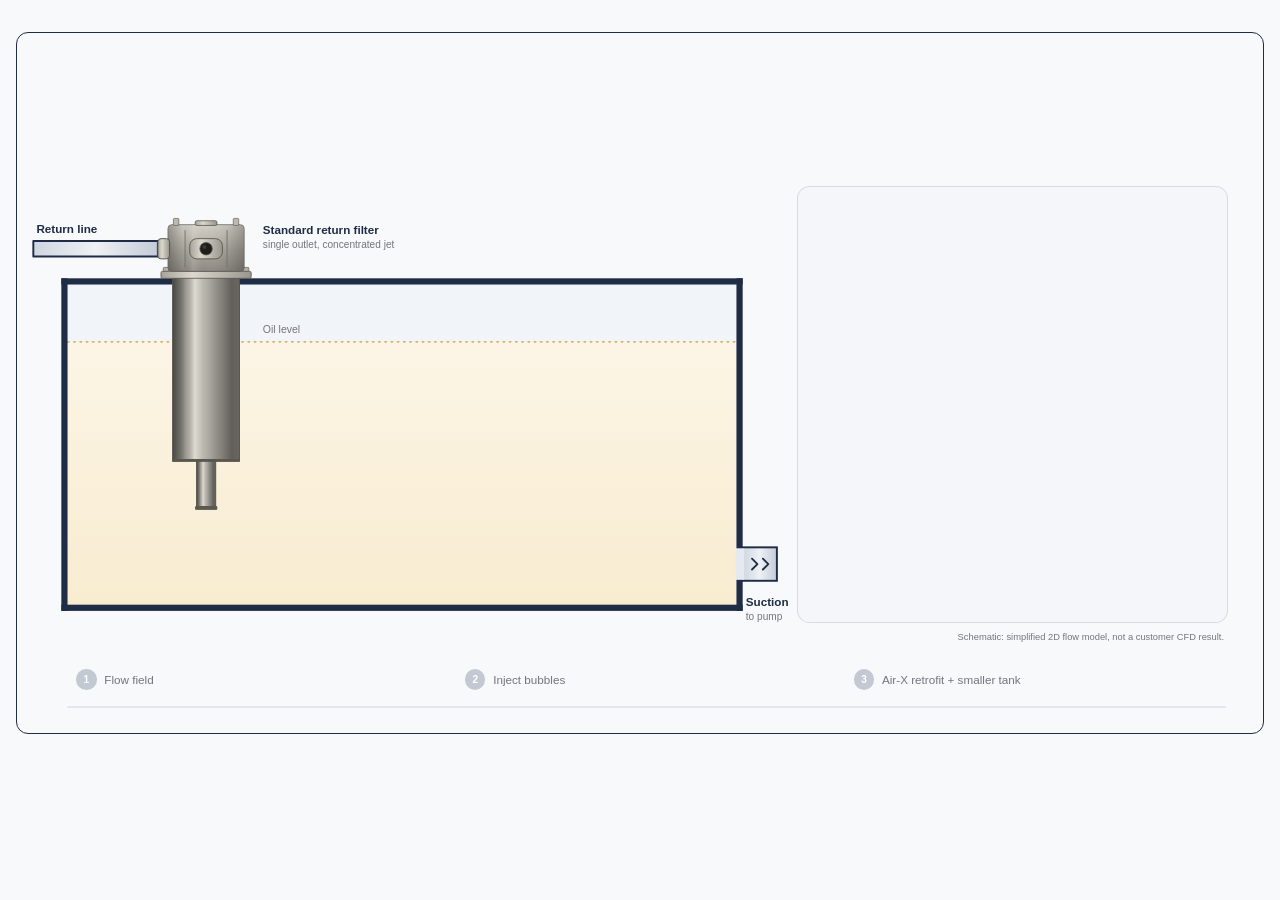
<file: components/03-deaeration-analysis-and-air-x-retrofit.html>
<!doctype html>
<html lang="en">
<head>
<meta charset="utf-8">
<meta name="viewport" content="width=device-width,initial-scale=1">
<title>Deaeration and Air-X Retrofit</title>
<meta name="description" content="Animated explainer in three chapters: the steady-state flow field of a tank with a high-velocity return jet, air bubbles injected and tracked through it, then an HYDAC Air-X retrofit with a 25% smaller tank, analysed once and compared with the original tank in a deaeration performance plot.">
<style>
/* ===== Generated by tools/build-animations.js — edit the generator, then rebuild ===== */

@property --n{syntax:'<integer>';inherits:false;initial-value:0}
:root{--navy:#1e2d45;--red:#D9000D;--good:#10b981;--bad:#ef4444;--ink:#0b0b0b;--ink2:#46454f;--muted:#76747c;--line:rgba(30,45,69,.13);--page:#F8F9FA;--card:#ffffff;--soft:#f4f6f9;--track:#e3e7ed}
*{box-sizing:border-box}
html,body{margin:0;background:var(--page);color:var(--ink);font-family:Arial,"Helvetica Neue",Helvetica,sans-serif;-webkit-font-smoothing:antialiased}
.wrap{max-width:1640px;margin:0 auto;padding:clamp(12px,2.5vw,32px) 16px 24px;container-type:inline-size}
.stage{--u:calc(100cqw/1600);position:relative;width:100%;aspect-ratio:16/9;background:var(--card);border-radius:calc(20*var(--u));border:1px solid var(--line);box-shadow:0 1px 2px rgba(16,24,40,.05),0 18px 40px -12px rgba(16,24,40,.12);overflow:hidden}
.scene{position:absolute;inset:0;width:100%;height:100%;display:block;font-family:inherit}
.A{animation-duration:var(--T);animation-timing-function:linear;animation-iteration-count:infinite}
/* header */
.hdr{position:absolute;left:calc(64*var(--u));top:calc(52*var(--u));width:calc(1080*var(--u))}
.stack{position:relative}
.stack>*{position:absolute;left:0;top:0;margin:0;opacity:0}
.titles{height:calc(48*var(--u))}
.titles h2{font-size:calc(32*var(--u));line-height:1.2;font-weight:700;color:var(--ink);white-space:nowrap}
.caps{height:calc(60*var(--u));margin-top:calc(8*var(--u))}
.caps p{font-size:calc(17.5*var(--u));line-height:1.5;color:var(--ink2);max-width:calc(900*var(--u))}
/* panel */
.panel{position:absolute;left:calc(1000*var(--u));top:calc(196*var(--u));width:calc(552*var(--u));height:calc(560*var(--u));background:var(--soft);border:1px solid var(--line);border-radius:calc(16*var(--u))}
.ptop{position:absolute;left:calc(28*var(--u));top:calc(24*var(--u));right:calc(28*var(--u))}
.pkick{font-size:calc(13*var(--u));line-height:1;color:var(--muted);height:calc(14*var(--u))}
.ptitle{height:calc(34*var(--u));margin-top:calc(10*var(--u))}
.ptitle h3{font-size:calc(22*var(--u));font-weight:700;line-height:1.25}
.sec{position:absolute;left:calc(28*var(--u));right:calc(28*var(--u));top:calc(104*var(--u));opacity:0}
.list{list-style:none;margin:0;padding:0;display:flex;flex-direction:column;gap:calc(14*var(--u))}
.list li{display:flex;gap:calc(14*var(--u));align-items:flex-start;font-size:calc(16*var(--u));line-height:1.45;color:var(--ink2)}
.list li b{color:var(--ink);font-weight:700}
.dot{flex:none;width:calc(26*var(--u));height:calc(26*var(--u));border-radius:50%;display:grid;place-items:center;font-size:calc(12*var(--u));line-height:1;font-weight:700;color:#fff;background:var(--navy);margin-top:calc(-1*var(--u))}
.card{background:var(--card);border:1px solid var(--line);border-radius:calc(12*var(--u));padding:calc(16*var(--u)) calc(18*var(--u))}
.cnt{counter-reset:n var(--n)}
.cnt::after{content:counter(n)}
.pct::after{content:counter(n) "%"}
/* timeline */
.tl{position:absolute;left:calc(64*var(--u));right:calc(48*var(--u));top:calc(806*var(--u));height:calc(60*var(--u))}
.chips{display:flex;gap:calc(10*var(--u))}
.chip{all:unset;cursor:pointer;flex:1;display:flex;align-items:center;gap:calc(10*var(--u));padding:calc(10*var(--u)) calc(12*var(--u));border-radius:calc(10*var(--u));font-size:calc(15*var(--u));font-weight:400;color:var(--muted);transition:background .2s}
.chip:hover{background:var(--soft)}
.chip:focus-visible{outline:2px solid var(--red);outline-offset:2px}
.chip .num{flex:none;width:calc(26*var(--u));height:calc(26*var(--u));border-radius:50%;display:grid;place-items:center;font-size:calc(13*var(--u));font-weight:700;color:#fff;background:#c3c9d3}
.prog{position:absolute;left:0;right:0;bottom:0;height:calc(3*var(--u));background:var(--track);border-radius:9px;overflow:hidden}
.prog i{display:block;height:100%;background:var(--red);transform-origin:left;transform:scaleX(0)}
.note{position:absolute;right:calc(50*var(--u));top:calc(768*var(--u));font-size:calc(12*var(--u));color:var(--muted)}
/* svg scene */
.lbl{font-size:15px;font-weight:700;fill:var(--navy)}
.lbl-s{font-size:13px;font-weight:400;fill:var(--muted)}
.lbl-m{font-size:13.5px;font-weight:400;fill:var(--muted)}
.sl{fill:none;stroke:var(--navy);stroke-width:1.6;stroke-linecap:round;stroke-dasharray:5 13;animation:dash 1s linear infinite}
@keyframes dash{to{stroke-dashoffset:-18}}
.trail{fill:none;stroke-width:1.5;stroke-linecap:round;stroke-linejoin:round;opacity:0}
.bub{opacity:0}
.bub>circle:last-child{stroke:#fff;stroke-width:1.5}
.sats circle{fill:#9cc3f2;stroke:#fff;stroke-width:.8}
.sats{opacity:0;transform-box:fill-box;transform-origin:center}
.ring{fill:none;stroke-width:2.5;opacity:0;transform-box:fill-box;transform-origin:center}
.ring.good{stroke:var(--good)}
.ring.bad{stroke:var(--bad)}
.chev{fill:none;stroke:#fff;stroke-width:2.4;stroke-linecap:round;stroke-linejoin:round}
@media (prefers-reduced-motion: reduce){.sl{animation:none}}

.win{fill:url(#winMesh);stroke:#5d5a54;stroke-width:.8}
@keyframes h_A{0%{opacity:0}1.509%{opacity:0}3.774%{opacity:1}52.075%{opacity:1}54.34%{opacity:0}100%{opacity:0}}
@keyframes h_B{0%{opacity:0}100%{opacity:0}}
@keyframes h_C{0%{opacity:0}63.019%{opacity:0}65.283%{opacity:1}98.302%{opacity:1}99.623%{opacity:0}100%{opacity:0}}
@keyframes s_A{0%{opacity:0}3.396%{opacity:0}5.66%{opacity:0.42}51.698%{opacity:0.42}53.585%{opacity:0}100%{opacity:0}}
@keyframes s_B{0%{opacity:0}100%{opacity:0}}
@keyframes s_C{0%{opacity:0}63.585%{opacity:0}65.849%{opacity:0.42}98.302%{opacity:0.42}99.623%{opacity:0}100%{opacity:0}}
@keyframes k_scaleW{0%{transform:scaleX(1)}58.113%{transform:scaleX(1);animation-timing-function:cubic-bezier(.45,0,.2,1)}63.019%{transform:scaleX(0.7546)}99.623%{transform:scaleX(0.7546)}100%{transform:scaleX(1)}}
@keyframes k_scaleO{0%{transform:scaleX(1)}58.113%{transform:scaleX(1);animation-timing-function:cubic-bezier(.45,0,.2,1)}63.019%{transform:scaleX(0.75)}99.623%{transform:scaleX(0.75)}100%{transform:scaleX(1)}}
@keyframes k_shift{0%{transform:translateX(0)}58.113%{transform:translateX(0);animation-timing-function:cubic-bezier(.45,0,.2,1)}63.019%{transform:translateX(-215px)}99.623%{transform:translateX(-215px)}100%{transform:translateX(0)}}
@keyframes k_ghost{0%{opacity:0}58.679%{opacity:0}63.019%{opacity:1}98.302%{opacity:1}99.623%{opacity:0}100%{opacity:0}}
@keyframes k_all{0%{opacity:0}0.094%{opacity:1}98.302%{opacity:1}99.623%{opacity:0}100%{opacity:0}}
@keyframes f_old{0%{opacity:1;transform:translateY(0)}50.189%{opacity:1;transform:translateY(0);animation-timing-function:cubic-bezier(.5,0,.75,0)}52.83%{opacity:0;transform:translateY(-330px)}99.906%{opacity:0;transform:translateY(-330px)}100%{opacity:1;transform:translateY(0)}}
@keyframes f_new{0%{opacity:0;transform:translateY(-330px)}53.019%{opacity:0;transform:translateY(-330px)}53.208%{opacity:1;transform:translateY(-330px);animation-timing-function:cubic-bezier(.2,.8,.2,1)}56.226%{opacity:1;transform:translateY(0)}98.302%{opacity:1;transform:translateY(0)}99.623%{opacity:0;transform:translateY(0)}100%{opacity:0;transform:translateY(-330px)}}
@keyframes a_jet{0%{opacity:0}5.66%{opacity:0}6.792%{opacity:1}47.925%{opacity:1}49.057%{opacity:0}100%{opacity:0}}
@keyframes a_scr{0%{opacity:0}66.792%{opacity:0}67.925%{opacity:1}86.415%{opacity:1}87.547%{opacity:0}100%{opacity:0}}
.chevs{animation:chevmove .5s linear infinite}@keyframes chevmove{from{transform:translateY(-14px)}to{transform:translateY(0)}}
.chevs-slow{animation:chevmove 1.4s linear infinite}
.out-l{animation:outl 1.8s linear infinite}@keyframes outl{from{transform:translateX(0);opacity:1}to{transform:translateX(-22px);opacity:0}}
.out-r{animation:outr 1.8s linear infinite}@keyframes outr{from{transform:translateX(0);opacity:1}to{transform:translateX(22px);opacity:0}}
.chevs-x{animation:chevx .9s linear infinite}@keyframes chevx{from{transform:translateX(-14px)}to{transform:translateX(0)}}
@keyframes bx0{0%{opacity:0;transform:translate(234.4px,615.2px) scale(0.25)}18.868%{opacity:0;transform:translate(234.4px,615.2px) scale(0.25)}19.119%{opacity:1;transform:translate(250.7px,680px)}19.182%{transform:translate(262.6px,688.7px)}19.245%{transform:translate(275.8px,694.2px)}19.308%{transform:translate(289.4px,696.7px)}20.44%{transform:translate(565.4px,691.8px)}20.755%{transform:translate(654.3px,690.5px)}21.604%{opacity:1;transform:translate(924px,688.7px)}22.17%{opacity:0;transform:translate(940px,688.7px) scale(.35)}100%{opacity:0;transform:translate(924px,688.7px)}}
@keyframes tx0{0%{stroke-dashoffset:748.8;opacity:0}18.868%{stroke-dashoffset:748.8;opacity:0.5}18.931%{stroke-dashoffset:726.9}20.44%{stroke-dashoffset:359.6}21.604%{stroke-dashoffset:1}48.302%{opacity:0.5}50.189%{opacity:0}98.302%{opacity:0}99.623%{opacity:0}100%{opacity:0}}
@keyframes rx0{0%{opacity:0;transform:scale(.3)}21.604%{opacity:0;transform:scale(.3)}21.679%{opacity:1;transform:scale(.45)}23.302%{opacity:0;transform:scale(2.3)}100%{opacity:0;transform:scale(2.3)}}
@keyframes bx1{0%{opacity:0;transform:translate(246.4px,615.2px) scale(0.25)}19.321%{opacity:0;transform:translate(246.4px,615.2px) scale(0.25)}19.572%{opacity:1;transform:translate(280px,660.7px)}19.635%{transform:translate(286.1px,658.2px)}19.761%{transform:translate(290.4px,651.9px)}20.673%{transform:translate(304.7px,602.4px)}21.522%{transform:translate(313.4px,552.4px)}22.403%{transform:translate(317.3px,501.4px)}23.535%{transform:translate(319.7px,440.2px)}24.384%{opacity:1;transform:translate(321.2px,397.1px)}25.044%{opacity:0;transform:translate(321.2px,392.1px) scale(1.7)}100%{opacity:0;transform:translate(321.2px,397.1px)}}
@keyframes tx1{0%{stroke-dashoffset:336.6;opacity:0}19.321%{stroke-dashoffset:336.6;opacity:0.5}19.384%{stroke-dashoffset:312.2}20.673%{stroke-dashoffset:207.2}21.522%{stroke-dashoffset:156.5}22.403%{stroke-dashoffset:105.4}23.535%{stroke-dashoffset:44}24.384%{stroke-dashoffset:1}48.302%{opacity:0.5}50.189%{opacity:0}98.302%{opacity:0}99.623%{opacity:0}100%{opacity:0}}
@keyframes rx1{0%{opacity:0;transform:scale(.3)}24.384%{opacity:0;transform:scale(.3)}24.459%{opacity:1;transform:scale(.45)}26.082%{opacity:0;transform:scale(2.3)}100%{opacity:0;transform:scale(2.3)}}
@keyframes bx2{0%{opacity:0;transform:translate(241.3px,615.2px) scale(0.25)}19.774%{opacity:0;transform:translate(241.3px,615.2px) scale(0.25)}20.025%{opacity:1;transform:translate(290.5px,682.1px)}21.157%{transform:translate(632.7px,681.3px)}21.409%{transform:translate(714.7px,681.4px)}22.006%{opacity:1;transform:translate(924px,683.3px)}22.572%{opacity:0;transform:translate(940px,683.3px) scale(.35)}100%{opacity:0;transform:translate(924px,683.3px)}}
@keyframes tx2{0%{stroke-dashoffset:728.8;opacity:0}19.774%{stroke-dashoffset:728.8;opacity:0.5}19.805%{stroke-dashoffset:711.9}21.157%{stroke-dashoffset:292.3}22.006%{stroke-dashoffset:1}48.302%{opacity:0.5}50.189%{opacity:0}98.302%{opacity:0}99.623%{opacity:0}100%{opacity:0}}
@keyframes rx2{0%{opacity:0;transform:scale(.3)}22.006%{opacity:0;transform:scale(.3)}22.082%{opacity:1;transform:scale(.45)}23.704%{opacity:0;transform:scale(2.3)}100%{opacity:0;transform:scale(2.3)}}
@keyframes bx3{0%{opacity:0;transform:translate(236.1px,615.2px) scale(0.25)}20.226%{opacity:0;transform:translate(236.1px,615.2px) scale(0.25)}20.478%{opacity:1;transform:translate(262.5px,679.7px)}20.509%{transform:translate(271.1px,682.7px)}20.541%{transform:translate(280.2px,684px)}20.572%{transform:translate(289.4px,683.7px)}20.761%{transform:translate(342.7px,674.4px)}20.918%{transform:translate(379.1px,666.4px)}21.013%{transform:translate(393.5px,661.6px)}21.075%{transform:translate(398.9px,658.4px)}21.138%{transform:translate(401.1px,655.1px)}21.296%{transform:translate(402.9px,646.9px)}22.428%{transform:translate(413.2px,587.3px)}22.962%{transform:translate(417.4px,559px)}24.094%{transform:translate(425.1px,499.2px)}25.226%{transform:translate(431.6px,440.4px)}26.107%{opacity:1;transform:translate(436.2px,397.1px)}26.767%{opacity:0;transform:translate(436.2px,392.1px) scale(1.7)}100%{opacity:0;transform:translate(436.2px,397.1px)}}
@keyframes tx3{0%{stroke-dashoffset:481.6;opacity:0}20.226%{stroke-dashoffset:481.6;opacity:0.5}20.289%{stroke-dashoffset:458.8}20.761%{stroke-dashoffset:324.1}21.296%{stroke-dashoffset:253.1}22.428%{stroke-dashoffset:192.6}22.962%{stroke-dashoffset:163.9}24.094%{stroke-dashoffset:103.7}25.226%{stroke-dashoffset:44.5}26.107%{stroke-dashoffset:1}48.302%{opacity:0.5}50.189%{opacity:0}98.302%{opacity:0}99.623%{opacity:0}100%{opacity:0}}
@keyframes rx3{0%{opacity:0;transform:scale(.3)}26.107%{opacity:0;transform:scale(.3)}26.182%{opacity:1;transform:scale(.45)}27.805%{opacity:0;transform:scale(2.3)}100%{opacity:0;transform:scale(2.3)}}
@keyframes bx4{0%{opacity:0;transform:translate(248.2px,615.2px) scale(0.25)}20.679%{opacity:0;transform:translate(248.2px,615.2px) scale(0.25)}20.931%{opacity:1;transform:translate(283.9px,665.3px)}21.088%{transform:translate(311.9px,665px)}22.22%{transform:translate(466.7px,661.1px)}22.252%{transform:translate(469.7px,661px)}22.943%{transform:translate(518.9px,658.8px)}23.824%{transform:translate(544.1px,655.9px)}24.956%{transform:translate(554.8px,652.1px)}26.088%{transform:translate(564.2px,648.4px)}27.22%{transform:translate(573.6px,644.7px)}28.352%{transform:translate(583px,641.2px)}29.484%{transform:translate(592.4px,637.7px)}30.616%{transform:translate(601.7px,634.3px)}31.748%{transform:translate(611px,631px)}32.912%{transform:translate(620.6px,627.7px)}34.075%{transform:translate(630.1px,624.5px)}35.239%{transform:translate(639.6px,621.5px)}36.403%{transform:translate(649.1px,618.6px)}37.566%{transform:translate(658.6px,615.8px)}37.755%{transform:translate(660.2px,615.3px)}38.918%{transform:translate(669.6px,612.7px)}40.082%{transform:translate(679.1px,610.3px)}41.245%{transform:translate(688.6px,608px)}42.409%{transform:translate(698.1px,605.9px)}43.352%{transform:translate(705.7px,604.3px)}44.516%{transform:translate(715.2px,602.6px)}45.679%{transform:translate(724.7px,601.1px)}46.843%{transform:translate(734.1px,599.8px)}48.006%{transform:translate(743.5px,598.8px)}48.321%{opacity:1;transform:translate(746.1px,598.6px)}49.264%{opacity:0;transform:translate(746.1px,598.6px)}100%{opacity:0;transform:translate(746.1px,598.6px)}}
@keyframes tx4{0%{stroke-dashoffset:539.1;opacity:0}20.679%{stroke-dashoffset:539.1;opacity:0.5}20.742%{stroke-dashoffset:515.1}22.22%{stroke-dashoffset:289.3}22.943%{stroke-dashoffset:237.1}23.824%{stroke-dashoffset:211.6}24.956%{stroke-dashoffset:200.4}26.088%{stroke-dashoffset:190.2}27.22%{stroke-dashoffset:180.1}28.352%{stroke-dashoffset:170}29.484%{stroke-dashoffset:160.1}30.616%{stroke-dashoffset:150.1}31.748%{stroke-dashoffset:140.3}32.912%{stroke-dashoffset:130.2}34.075%{stroke-dashoffset:120.1}35.239%{stroke-dashoffset:110.1}36.403%{stroke-dashoffset:100.2}37.566%{stroke-dashoffset:90.3}38.918%{stroke-dashoffset:78.8}40.082%{stroke-dashoffset:69}41.245%{stroke-dashoffset:59.3}42.409%{stroke-dashoffset:49.6}43.352%{stroke-dashoffset:41.8}44.516%{stroke-dashoffset:32.1}45.679%{stroke-dashoffset:22.6}46.843%{stroke-dashoffset:13}48.006%{stroke-dashoffset:3.6}48.321%{stroke-dashoffset:1}49.453%{opacity:0.5}51.34%{opacity:0}98.302%{opacity:0}99.623%{opacity:0}100%{opacity:0}}
@keyframes bx5{0%{opacity:0;transform:translate(243px,615.2px) scale(0.25)}21.132%{opacity:0;transform:translate(243px,615.2px) scale(0.25)}22.484%{opacity:1;transform:translate(615.3px,677.9px)}22.862%{transform:translate(733.8px,678.2px)}23.428%{opacity:1;transform:translate(924px,680.7px)}23.994%{opacity:0;transform:translate(940px,680.7px) scale(.35)}100%{opacity:0;transform:translate(924px,680.7px)}}
@keyframes tx5{0%{stroke-dashoffset:723.9;opacity:0}21.132%{stroke-dashoffset:723.9;opacity:0.5}21.195%{stroke-dashoffset:693.8}22.484%{stroke-dashoffset:309.8}23.428%{stroke-dashoffset:1}48.302%{opacity:0.5}50.189%{opacity:0}98.302%{opacity:0}99.623%{opacity:0}100%{opacity:0}}
@keyframes rx5{0%{opacity:0;transform:scale(.3)}23.428%{opacity:0;transform:scale(.3)}23.503%{opacity:1;transform:scale(.45)}25.126%{opacity:0;transform:scale(2.3)}100%{opacity:0;transform:scale(2.3)}}
@keyframes bx6{0%{opacity:0;transform:translate(237.8px,615.2px) scale(0.25)}21.585%{opacity:0;transform:translate(237.8px,615.2px) scale(0.25)}21.868%{opacity:1;transform:translate(284.7px,688.8px)}23%{transform:translate(616.8px,685px)}23.314%{transform:translate(718.8px,684.1px)}23.912%{opacity:1;transform:translate(924px,684.2px)}24.478%{opacity:0;transform:translate(940px,684.2px) scale(.35)}100%{opacity:0;transform:translate(924px,684.2px)}}
@keyframes tx6{0%{stroke-dashoffset:738.5;opacity:0}21.585%{stroke-dashoffset:738.5;opacity:0.5}21.648%{stroke-dashoffset:710.4}23%{stroke-dashoffset:308.2}23.912%{stroke-dashoffset:1}48.302%{opacity:0.5}50.189%{opacity:0}98.302%{opacity:0}99.623%{opacity:0}100%{opacity:0}}
@keyframes rx6{0%{opacity:0;transform:scale(.3)}23.912%{opacity:0;transform:scale(.3)}23.987%{opacity:1;transform:scale(.45)}25.61%{opacity:0;transform:scale(2.3)}100%{opacity:0;transform:scale(2.3)}}
@keyframes bx7{0%{opacity:0;transform:translate(249.9px,615.2px) scale(0.25)}22.038%{opacity:0;transform:translate(249.9px,615.2px) scale(0.25)}22.415%{opacity:1;transform:translate(274.2px,652.9px)}22.887%{transform:translate(283.2px,648.4px)}23.736%{transform:translate(297.3px,637.2px)}24.491%{transform:translate(308.9px,625.1px)}25.308%{transform:translate(319.9px,610.8px)}26.44%{transform:translate(332.9px,590.1px)}26.975%{transform:translate(338.1px,580.3px)}28.107%{transform:translate(347.9px,559.5px)}28.987%{transform:translate(354.3px,543.7px)}30.119%{transform:translate(361.4px,524.1px)}31.283%{transform:translate(367.8px,504.8px)}32.447%{transform:translate(373.6px,486.4px)}33.61%{transform:translate(379px,468.7px)}34.774%{transform:translate(384.2px,451.8px)}35.937%{transform:translate(389.3px,435.5px)}37.101%{transform:translate(394.4px,419.8px)}38.264%{transform:translate(399.5px,404.6px)}38.862%{opacity:1;transform:translate(402.2px,397.1px)}39.522%{opacity:0;transform:translate(402.2px,392.1px) scale(1.7)}100%{opacity:0;transform:translate(402.2px,397.1px)}}
@keyframes tx7{0%{stroke-dashoffset:341.4;opacity:0}22.038%{stroke-dashoffset:341.4;opacity:0.5}22.101%{stroke-dashoffset:322.6}22.887%{stroke-dashoffset:283.6}23.736%{stroke-dashoffset:265.6}24.491%{stroke-dashoffset:248.9}25.308%{stroke-dashoffset:230.8}26.44%{stroke-dashoffset:206.4}26.975%{stroke-dashoffset:195.2}28.107%{stroke-dashoffset:172.3}28.987%{stroke-dashoffset:155.3}30.119%{stroke-dashoffset:134.4}31.283%{stroke-dashoffset:114.1}32.447%{stroke-dashoffset:94.7}33.61%{stroke-dashoffset:76.3}34.774%{stroke-dashoffset:58.6}35.937%{stroke-dashoffset:41.5}37.101%{stroke-dashoffset:25}38.264%{stroke-dashoffset:9}38.862%{stroke-dashoffset:1}48.302%{opacity:0.5}50.189%{opacity:0}98.302%{opacity:0}99.623%{opacity:0}100%{opacity:0}}
@keyframes rx7{0%{opacity:0;transform:scale(.3)}38.862%{opacity:0;transform:scale(.3)}38.937%{opacity:1;transform:scale(.45)}40.56%{opacity:0;transform:scale(2.3)}100%{opacity:0;transform:scale(2.3)}}
@keyframes bx8{0%{opacity:0;transform:translate(244.7px,615.2px) scale(0.25)}22.491%{opacity:0;transform:translate(244.7px,615.2px) scale(0.25)}22.962%{opacity:1;transform:translate(344.3px,669.6px)}23.403%{transform:translate(428.2px,663.9px)}23.686%{transform:translate(461.3px,660.3px)}24%{transform:translate(476.4px,656.2px)}25.132%{transform:translate(487.2px,641.1px)}26.264%{transform:translate(496.8px,625.9px)}26.862%{transform:translate(501.8px,617.9px)}27.994%{transform:translate(511px,602.8px)}29.126%{transform:translate(520px,587.8px)}30.258%{transform:translate(528.8px,572.8px)}31.421%{transform:translate(537.6px,557.5px)}31.925%{transform:translate(541.4px,551px)}33.088%{transform:translate(549.9px,535.8px)}34.252%{transform:translate(558.3px,520.8px)}35.415%{transform:translate(566.5px,505.9px)}36.579%{transform:translate(574.6px,491.1px)}37.553%{transform:translate(581.2px,478.7px)}38.717%{transform:translate(589.1px,464.1px)}39.881%{transform:translate(596.8px,449.4px)}41.044%{transform:translate(604.5px,434.8px)}42.208%{transform:translate(612px,420.1px)}43.371%{transform:translate(619.6px,405.5px)}44.063%{opacity:1;transform:translate(623.9px,397.1px)}44.723%{opacity:0;transform:translate(623.9px,392.1px) scale(1.7)}100%{opacity:0;transform:translate(623.9px,397.1px)}}
@keyframes tx8{0%{stroke-dashoffset:569.5;opacity:0}22.491%{stroke-dashoffset:569.5;opacity:0.5}22.553%{stroke-dashoffset:541.1}23.403%{stroke-dashoffset:348.3}24%{stroke-dashoffset:299.3}25.132%{stroke-dashoffset:280.7}26.264%{stroke-dashoffset:262.8}26.862%{stroke-dashoffset:253.4}27.994%{stroke-dashoffset:235.7}29.126%{stroke-dashoffset:218.1}30.258%{stroke-dashoffset:200.8}31.421%{stroke-dashoffset:183.1}31.925%{stroke-dashoffset:175.6}33.088%{stroke-dashoffset:158.2}34.252%{stroke-dashoffset:141}35.415%{stroke-dashoffset:124}36.579%{stroke-dashoffset:107.1}37.553%{stroke-dashoffset:93.1}38.717%{stroke-dashoffset:76.4}39.881%{stroke-dashoffset:59.9}41.044%{stroke-dashoffset:43.4}42.208%{stroke-dashoffset:26.9}43.371%{stroke-dashoffset:10.4}44.063%{stroke-dashoffset:1}48.302%{opacity:0.5}50.189%{opacity:0}98.302%{opacity:0}99.623%{opacity:0}100%{opacity:0}}
@keyframes rx8{0%{opacity:0;transform:scale(.3)}44.063%{opacity:0;transform:scale(.3)}44.138%{opacity:1;transform:scale(.45)}45.761%{opacity:0;transform:scale(2.3)}100%{opacity:0;transform:scale(2.3)}}
@keyframes bx9{0%{opacity:0;transform:translate(239.6px,615.2px) scale(0.25)}22.943%{opacity:0;transform:translate(239.6px,615.2px) scale(0.25)}23.195%{opacity:1;transform:translate(284.6px,683.6px)}24.327%{transform:translate(599.4px,670.1px)}24.484%{transform:translate(634.4px,668.3px)}24.893%{transform:translate(703.7px,663.9px)}25.27%{transform:translate(733.3px,659.9px)}25.648%{transform:translate(740.7px,655.8px)}26.78%{transform:translate(751.5px,643.8px)}27.912%{transform:translate(762px,632.3px)}29.044%{transform:translate(772.3px,621.3px)}30.176%{transform:translate(782.2px,610.9px)}31.34%{transform:translate(792px,600.7px)}32.503%{transform:translate(801.2px,590.9px)}33.006%{transform:translate(805.1px,586.8px)}34.17%{transform:translate(813.5px,577.6px)}35.333%{transform:translate(821.2px,568.5px)}35.553%{transform:translate(822.6px,566.9px)}36.717%{transform:translate(829.6px,558px)}37.818%{transform:translate(835.6px,549.6px)}38.981%{transform:translate(841.3px,540.6px)}40.145%{transform:translate(846.4px,531.4px)}40.302%{transform:translate(847.1px,530.1px)}41.465%{transform:translate(851.7px,520.6px)}42.629%{transform:translate(855.8px,510.8px)}42.818%{transform:translate(856.4px,509.2px)}43.981%{transform:translate(860px,498.9px)}45.145%{transform:translate(863.3px,488.2px)}45.459%{transform:translate(864.1px,485.2px)}46.623%{transform:translate(867px,473.9px)}47.786%{transform:translate(869.7px,462.1px)}48.321%{opacity:1;transform:translate(870.8px,456.5px)}49.264%{opacity:0;transform:translate(870.8px,456.5px)}100%{opacity:0;transform:translate(870.8px,456.5px)}}
@keyframes tx9{0%{stroke-dashoffset:793.9;opacity:0}22.943%{stroke-dashoffset:793.9;opacity:0.5}22.975%{stroke-dashoffset:777.7}24.327%{stroke-dashoffset:386.6}24.893%{stroke-dashoffset:282}25.648%{stroke-dashoffset:243.7}26.78%{stroke-dashoffset:227.6}27.912%{stroke-dashoffset:212}29.044%{stroke-dashoffset:197}30.176%{stroke-dashoffset:182.6}31.34%{stroke-dashoffset:168.4}32.503%{stroke-dashoffset:155}33.006%{stroke-dashoffset:149.4}34.17%{stroke-dashoffset:136.9}35.333%{stroke-dashoffset:125}36.717%{stroke-dashoffset:111.5}37.818%{stroke-dashoffset:101.2}38.981%{stroke-dashoffset:90.5}40.145%{stroke-dashoffset:80}41.465%{stroke-dashoffset:68}42.629%{stroke-dashoffset:57.4}43.981%{stroke-dashoffset:44.7}45.145%{stroke-dashoffset:33.5}46.623%{stroke-dashoffset:18.8}47.786%{stroke-dashoffset:6.7}48.321%{stroke-dashoffset:1}49.453%{opacity:0.5}51.34%{opacity:0}98.302%{opacity:0}99.623%{opacity:0}100%{opacity:0}}
@keyframes bx10{0%{opacity:0;transform:translate(234.4px,615.2px) scale(0.25)}23.396%{opacity:0;transform:translate(234.4px,615.2px) scale(0.25)}23.648%{opacity:1;transform:translate(250.9px,680.4px)}23.711%{transform:translate(262.7px,689.1px)}23.774%{transform:translate(275.5px,694.6px)}23.836%{transform:translate(288.8px,697.2px)}24.969%{transform:translate(538.7px,695.4px)}26.101%{transform:translate(821.9px,694.3px)}26.478%{opacity:1;transform:translate(924px,693.8px)}27.044%{opacity:0;transform:translate(940px,693.8px) scale(.35)}100%{opacity:0;transform:translate(924px,693.8px)}}
@keyframes tx10{0%{stroke-dashoffset:749.1;opacity:0}23.396%{stroke-dashoffset:749.1;opacity:0.5}23.459%{stroke-dashoffset:727}24.969%{stroke-dashoffset:386.3}26.101%{stroke-dashoffset:103.1}26.478%{stroke-dashoffset:1}48.302%{opacity:0.5}50.189%{opacity:0}98.302%{opacity:0}99.623%{opacity:0}100%{opacity:0}}
@keyframes rx10{0%{opacity:0;transform:scale(.3)}26.478%{opacity:0;transform:scale(.3)}26.553%{opacity:1;transform:scale(.45)}28.176%{opacity:0;transform:scale(2.3)}100%{opacity:0;transform:scale(2.3)}}
@keyframes bx11{0%{opacity:0;transform:translate(246.4px,615.2px) scale(0.25)}23.849%{opacity:0;transform:translate(246.4px,615.2px) scale(0.25)}24.101%{opacity:1;transform:translate(285.2px,665.2px)}24.289%{transform:translate(311.7px,659.9px)}24.384%{transform:translate(318.7px,657.2px)}24.509%{transform:translate(322.6px,653.5px)}25.642%{transform:translate(336.8px,618.1px)}26.05%{transform:translate(341.4px,604.7px)}27.182%{transform:translate(352.2px,566.8px)}27.591%{transform:translate(355.4px,553.1px)}28.723%{transform:translate(362.6px,515.7px)}29.289%{transform:translate(365.5px,497.5px)}30.421%{transform:translate(370.6px,462.1px)}31.585%{transform:translate(375.2px,427.2px)}32.654%{opacity:1;transform:translate(379.2px,397.1px)}33.314%{opacity:0;transform:translate(379.2px,392.1px) scale(1.7)}100%{opacity:0;transform:translate(379.2px,397.1px)}}
@keyframes tx11{0%{stroke-dashoffset:375.7;opacity:0}23.849%{stroke-dashoffset:375.7;opacity:0.5}23.912%{stroke-dashoffset:350.2}24.384%{stroke-dashoffset:270}25.642%{stroke-dashoffset:226.4}27.182%{stroke-dashoffset:172.9}28.723%{stroke-dashoffset:120.7}29.289%{stroke-dashoffset:102.3}30.421%{stroke-dashoffset:66.6}31.585%{stroke-dashoffset:31.4}32.654%{stroke-dashoffset:1}48.302%{opacity:0.5}50.189%{opacity:0}98.302%{opacity:0}99.623%{opacity:0}100%{opacity:0}}
@keyframes rx11{0%{opacity:0;transform:scale(.3)}32.654%{opacity:0;transform:scale(.3)}32.73%{opacity:1;transform:scale(.45)}34.352%{opacity:0;transform:scale(2.3)}100%{opacity:0;transform:scale(2.3)}}
@keyframes bx12{0%{opacity:0;transform:translate(241.3px,615.2px) scale(0.25)}24.302%{opacity:0;transform:translate(241.3px,615.2px) scale(0.25)}24.553%{opacity:1;transform:translate(286.9px,674px)}24.616%{transform:translate(302.8px,671.1px)}24.774%{transform:translate(333.8px,663.2px)}24.836%{transform:translate(341.4px,659.9px)}24.899%{transform:translate(345.5px,656.7px)}24.994%{transform:translate(347.5px,651.8px)}25.78%{transform:translate(356.2px,609.8px)}26.849%{transform:translate(365.7px,551.1px)}27.918%{transform:translate(372px,492.9px)}29.05%{transform:translate(377px,433.3px)}29.774%{opacity:1;transform:translate(379.8px,397.1px)}30.434%{opacity:0;transform:translate(379.8px,392.1px) scale(1.7)}100%{opacity:0;transform:translate(379.8px,397.1px)}}
@keyframes tx12{0%{stroke-dashoffset:411.4;opacity:0}24.302%{stroke-dashoffset:411.4;opacity:0.5}24.365%{stroke-dashoffset:383.7}24.836%{stroke-dashoffset:268.5}25.78%{stroke-dashoffset:215}26.849%{stroke-dashoffset:155.6}27.918%{stroke-dashoffset:97.1}29.05%{stroke-dashoffset:37.3}29.774%{stroke-dashoffset:1}48.302%{opacity:0.5}50.189%{opacity:0}98.302%{opacity:0}99.623%{opacity:0}100%{opacity:0}}
@keyframes rx12{0%{opacity:0;transform:scale(.3)}29.774%{opacity:0;transform:scale(.3)}29.849%{opacity:1;transform:scale(.45)}31.472%{opacity:0;transform:scale(2.3)}100%{opacity:0;transform:scale(2.3)}}
@keyframes bx13{0%{opacity:0;transform:translate(236.1px,615.2px) scale(0.25)}24.755%{opacity:0;transform:translate(236.1px,615.2px) scale(0.25)}25.006%{opacity:1;transform:translate(265.2px,685.9px)}25.038%{transform:translate(273px,689.4px)}25.101%{transform:translate(288.9px,692.7px)}26.233%{transform:translate(601.4px,688.1px)}26.484%{transform:translate(679.3px,687.2px)}27.208%{opacity:1;transform:translate(924px,686.4px)}27.774%{opacity:0;transform:translate(940px,686.4px) scale(.35)}100%{opacity:0;transform:translate(924px,686.4px)}}
@keyframes tx13{0%{stroke-dashoffset:743.3;opacity:0}24.755%{stroke-dashoffset:743.3;opacity:0.5}24.818%{stroke-dashoffset:717.7}26.233%{stroke-dashoffset:323.6}27.208%{stroke-dashoffset:1}48.302%{opacity:0.5}50.189%{opacity:0}98.302%{opacity:0}99.623%{opacity:0}100%{opacity:0}}
@keyframes rx13{0%{opacity:0;transform:scale(.3)}27.208%{opacity:0;transform:scale(.3)}27.283%{opacity:1;transform:scale(.45)}28.906%{opacity:0;transform:scale(2.3)}100%{opacity:0;transform:scale(2.3)}}
@keyframes bx14{0%{opacity:0;transform:translate(248.2px,615.2px) scale(0.25)}25.208%{opacity:0;transform:translate(248.2px,615.2px) scale(0.25)}25.459%{opacity:1;transform:translate(277px,659.2px)}25.553%{transform:translate(285.5px,658px)}25.679%{transform:translate(290.9px,654.5px)}26.623%{transform:translate(306px,626px)}27.755%{transform:translate(320.5px,587.1px)}28.887%{transform:translate(330.3px,546.9px)}29.013%{transform:translate(331.2px,542.5px)}30.145%{transform:translate(336.9px,503.8px)}30.491%{transform:translate(338.2px,492.4px)}31.654%{transform:translate(342px,455.5px)}32.818%{transform:translate(345.2px,420.5px)}33.635%{opacity:1;transform:translate(347.5px,397.1px)}34.296%{opacity:0;transform:translate(347.5px,392.1px) scale(1.7)}100%{opacity:0;transform:translate(347.5px,397.1px)}}
@keyframes tx14{0%{stroke-dashoffset:338.8;opacity:0}25.208%{stroke-dashoffset:338.8;opacity:0.5}25.27%{stroke-dashoffset:316.3}26.623%{stroke-dashoffset:234.7}27.755%{stroke-dashoffset:193.2}28.887%{stroke-dashoffset:151.8}30.145%{stroke-dashoffset:108.1}31.654%{stroke-dashoffset:59.6}32.818%{stroke-dashoffset:24.5}33.635%{stroke-dashoffset:1}48.302%{opacity:0.5}50.189%{opacity:0}98.302%{opacity:0}99.623%{opacity:0}100%{opacity:0}}
@keyframes rx14{0%{opacity:0;transform:scale(.3)}33.635%{opacity:0;transform:scale(.3)}33.711%{opacity:1;transform:scale(.45)}35.333%{opacity:0;transform:scale(2.3)}100%{opacity:0;transform:scale(2.3)}}
@keyframes bx15{0%{opacity:0;transform:translate(243px,615.2px) scale(0.25)}25.66%{opacity:0;transform:translate(243px,615.2px) scale(0.25)}26.132%{opacity:1;transform:translate(351.2px,673.6px)}26.73%{transform:translate(485.7px,666.1px)}27.075%{transform:translate(535px,661.9px)}27.421%{transform:translate(556.4px,657.6px)}27.61%{transform:translate(559.9px,655.2px)}28.742%{transform:translate(569.4px,640.8px)}29.874%{transform:translate(578.7px,626.5px)}30.692%{transform:translate(585.3px,616.2px)}31.855%{transform:translate(594.6px,601.6px)}33.019%{transform:translate(603.7px,587.1px)}34.182%{transform:translate(612.7px,572.7px)}35.346%{transform:translate(621.5px,558.5px)}36.509%{transform:translate(630.1px,544.3px)}37.673%{transform:translate(638.5px,530.2px)}38.27%{transform:translate(642.7px,523px)}39.434%{transform:translate(650.8px,509px)}40.597%{transform:translate(658.7px,495px)}41.761%{transform:translate(666.5px,481.1px)}42.925%{transform:translate(674px,467px)}43.396%{transform:translate(677px,461.4px)}44.56%{transform:translate(684.2px,447.2px)}45.723%{transform:translate(691.3px,433px)}46.887%{transform:translate(698.3px,418.7px)}48.05%{transform:translate(705.1px,404.2px)}48.333%{opacity:1;transform:translate(706.7px,400.6px)}49.277%{opacity:0;transform:translate(706.7px,400.6px)}100%{opacity:0;transform:translate(706.7px,400.6px)}}
@keyframes tx15{0%{stroke-dashoffset:654.5;opacity:0}25.66%{stroke-dashoffset:654.5;opacity:0.5}25.723%{stroke-dashoffset:625}26.73%{stroke-dashoffset:370.8}27.421%{stroke-dashoffset:299.4}28.742%{stroke-dashoffset:277.9}29.874%{stroke-dashoffset:260.8}30.692%{stroke-dashoffset:248.6}31.855%{stroke-dashoffset:231.3}33.019%{stroke-dashoffset:214.2}34.182%{stroke-dashoffset:197.3}35.346%{stroke-dashoffset:180.5}36.509%{stroke-dashoffset:163.9}37.673%{stroke-dashoffset:147.5}38.27%{stroke-dashoffset:139.2}39.434%{stroke-dashoffset:123}40.597%{stroke-dashoffset:106.9}41.761%{stroke-dashoffset:91}42.925%{stroke-dashoffset:75.1}44.56%{stroke-dashoffset:52.8}45.723%{stroke-dashoffset:36.9}46.887%{stroke-dashoffset:21}48.05%{stroke-dashoffset:4.9}48.333%{stroke-dashoffset:1}49.465%{opacity:0.5}51.352%{opacity:0}98.302%{opacity:0}99.623%{opacity:0}100%{opacity:0}}
@keyframes bx16{0%{opacity:0;transform:translate(237.8px,615.2px) scale(0.25)}26.113%{opacity:0;transform:translate(237.8px,615.2px) scale(0.25)}26.365%{opacity:1;transform:translate(275.8px,683.4px)}26.428%{transform:translate(294px,684.3px)}26.868%{transform:translate(416.7px,671.6px)}27.119%{transform:translate(468.5px,664.5px)}27.245%{transform:translate(484.2px,661px)}27.34%{transform:translate(490.5px,658.3px)}27.434%{transform:translate(493.1px,655.6px)}27.56%{transform:translate(494.4px,651.9px)}28.692%{transform:translate(503.9px,619px)}29.824%{transform:translate(513px,586px)}30.547%{transform:translate(518.6px,564.9px)}31.711%{transform:translate(527.2px,531.1px)}32.874%{transform:translate(535.4px,497.5px)}34.038%{transform:translate(543.3px,464px)}35.201%{transform:translate(550.9px,430.8px)}36.365%{transform:translate(558.4px,397.6px)}36.396%{opacity:1;transform:translate(558.6px,397.1px)}37.057%{opacity:0;transform:translate(558.6px,392.1px) scale(1.7)}100%{opacity:0;transform:translate(558.6px,397.1px)}}
@keyframes tx16{0%{stroke-dashoffset:575;opacity:0}26.113%{stroke-dashoffset:575;opacity:0.5}26.176%{stroke-dashoffset:548.3}26.868%{stroke-dashoffset:346.6}27.34%{stroke-dashoffset:271.4}28.692%{stroke-dashoffset:229.5}29.824%{stroke-dashoffset:195.3}30.547%{stroke-dashoffset:173.5}31.711%{stroke-dashoffset:138.6}32.874%{stroke-dashoffset:104}34.038%{stroke-dashoffset:69.6}35.201%{stroke-dashoffset:35.5}36.365%{stroke-dashoffset:1.5}36.396%{stroke-dashoffset:1}48.302%{opacity:0.5}50.189%{opacity:0}98.302%{opacity:0}99.623%{opacity:0}100%{opacity:0}}
@keyframes rx16{0%{opacity:0;transform:scale(.3)}36.396%{opacity:0;transform:scale(.3)}36.472%{opacity:1;transform:scale(.45)}38.094%{opacity:0;transform:scale(2.3)}100%{opacity:0;transform:scale(2.3)}}
@keyframes bx17{0%{opacity:0;transform:translate(249.9px,615.2px) scale(0.25)}26.566%{opacity:0;transform:translate(249.9px,615.2px) scale(0.25)}26.849%{opacity:1;transform:translate(274.5px,657px)}26.975%{transform:translate(285.7px,659.2px)}27.447%{transform:translate(319.4px,657.5px)}27.95%{transform:translate(339.8px,655.2px)}28.579%{transform:translate(350.6px,652.1px)}29.711%{transform:translate(363.2px,646.2px)}30.874%{transform:translate(375.5px,640px)}31.346%{transform:translate(380.3px,637.5px)}32.509%{transform:translate(391.9px,631.3px)}33.673%{transform:translate(403px,625.2px)}34.836%{transform:translate(413.8px,619.2px)}36%{transform:translate(424.2px,613.2px)}37.164%{transform:translate(434.3px,607.5px)}38.327%{transform:translate(444.2px,601.8px)}39.491%{transform:translate(453.8px,596.3px)}40.654%{transform:translate(463.3px,591px)}41.818%{transform:translate(472.6px,585.8px)}42.447%{transform:translate(477.6px,583px)}43.61%{transform:translate(486.7px,578px)}44.774%{transform:translate(495.8px,573.2px)}45.937%{transform:translate(504.7px,568.5px)}47.101%{transform:translate(513.6px,563.9px)}48.264%{transform:translate(522.3px,559.4px)}48.327%{opacity:1;transform:translate(522.8px,559.2px)}49.27%{opacity:0;transform:translate(522.8px,559.2px)}100%{opacity:0;transform:translate(522.8px,559.2px)}}
@keyframes tx17{0%{stroke-dashoffset:324.2;opacity:0}26.566%{stroke-dashoffset:324.2;opacity:0.5}26.629%{stroke-dashoffset:304.8}27.447%{stroke-dashoffset:228.5}27.95%{stroke-dashoffset:207.9}28.579%{stroke-dashoffset:196.7}29.711%{stroke-dashoffset:182.8}30.874%{stroke-dashoffset:169}32.509%{stroke-dashoffset:150.5}33.673%{stroke-dashoffset:137.8}34.836%{stroke-dashoffset:125.5}36%{stroke-dashoffset:113.5}37.164%{stroke-dashoffset:101.8}38.327%{stroke-dashoffset:90.5}39.491%{stroke-dashoffset:79.3}40.654%{stroke-dashoffset:68.5}41.818%{stroke-dashoffset:57.8}42.447%{stroke-dashoffset:52.1}43.61%{stroke-dashoffset:41.7}44.774%{stroke-dashoffset:31.4}45.937%{stroke-dashoffset:21.3}47.101%{stroke-dashoffset:11.4}48.264%{stroke-dashoffset:1.5}48.327%{stroke-dashoffset:1}49.459%{opacity:0.5}51.346%{opacity:0}98.302%{opacity:0}99.623%{opacity:0}100%{opacity:0}}
@keyframes bx18{0%{opacity:0;transform:translate(244.7px,615.2px) scale(0.25)}27.019%{opacity:0;transform:translate(244.7px,615.2px) scale(0.25)}28.371%{opacity:1;transform:translate(590.5px,674.2px)}28.843%{transform:translate(725.5px,674.6px)}29.472%{opacity:1;transform:translate(924px,677.9px)}30.038%{opacity:0;transform:translate(940px,677.9px) scale(.35)}100%{opacity:0;transform:translate(924px,677.9px)}}
@keyframes tx18{0%{stroke-dashoffset:719;opacity:0}27.019%{stroke-dashoffset:719;opacity:0.5}27.082%{stroke-dashoffset:689.8}28.371%{stroke-dashoffset:334.5}28.843%{stroke-dashoffset:199.6}29.472%{stroke-dashoffset:1}48.302%{opacity:0.5}50.189%{opacity:0}98.302%{opacity:0}99.623%{opacity:0}100%{opacity:0}}
@keyframes rx18{0%{opacity:0;transform:scale(.3)}29.472%{opacity:0;transform:scale(.3)}29.547%{opacity:1;transform:scale(.45)}31.17%{opacity:0;transform:scale(2.3)}100%{opacity:0;transform:scale(2.3)}}
@keyframes bx19{0%{opacity:0;transform:translate(239.6px,615.2px) scale(0.25)}27.472%{opacity:0;transform:translate(239.6px,615.2px) scale(0.25)}27.723%{opacity:1;transform:translate(284.8px,685.5px)}28.855%{transform:translate(624.1px,684.8px)}29.17%{transform:translate(726.3px,684.7px)}29.736%{opacity:1;transform:translate(924px,686px)}30.302%{opacity:0;transform:translate(940px,686px) scale(.35)}100%{opacity:0;transform:translate(924px,686px)}}
@keyframes tx19{0%{stroke-dashoffset:733.8;opacity:0}27.472%{stroke-dashoffset:733.8;opacity:0.5}27.503%{stroke-dashoffset:717.2}28.855%{stroke-dashoffset:300.9}29.736%{stroke-dashoffset:1}48.302%{opacity:0.5}50.189%{opacity:0}98.302%{opacity:0}99.623%{opacity:0}100%{opacity:0}}
@keyframes rx19{0%{opacity:0;transform:scale(.3)}29.736%{opacity:0;transform:scale(.3)}29.811%{opacity:1;transform:scale(.45)}31.434%{opacity:0;transform:scale(2.3)}100%{opacity:0;transform:scale(2.3)}}
@keyframes bx20{0%{opacity:0;transform:translate(234.4px,615.2px) scale(0.25)}27.925%{opacity:0;transform:translate(234.4px,615.2px) scale(0.25)}28.176%{opacity:1;transform:translate(246.2px,671.9px)}28.239%{transform:translate(259.2px,681.1px)}28.27%{transform:translate(267px,684.4px)}28.333%{transform:translate(284.3px,686.8px)}28.459%{transform:translate(320.5px,681.2px)}28.711%{transform:translate(386.6px,668.4px)}28.805%{transform:translate(403.6px,663.6px)}28.899%{transform:translate(413.5px,658.8px)}29.025%{transform:translate(416.7px,652.3px)}30.157%{transform:translate(426.9px,593px)}30.723%{transform:translate(431.5px,563.2px)}31.887%{transform:translate(439.6px,502.2px)}33.05%{transform:translate(446.5px,442px)}33.962%{opacity:1;transform:translate(451.5px,397.1px)}34.623%{opacity:0;transform:translate(451.5px,392.1px) scale(1.7)}100%{opacity:0;transform:translate(451.5px,397.1px)}}
@keyframes tx20{0%{stroke-dashoffset:501.3;opacity:0}27.925%{stroke-dashoffset:501.3;opacity:0.5}27.987%{stroke-dashoffset:482.4}28.459%{stroke-dashoffset:361.8}29.025%{stroke-dashoffset:258.5}30.157%{stroke-dashoffset:198.5}30.723%{stroke-dashoffset:168.3}31.887%{stroke-dashoffset:106.7}33.05%{stroke-dashoffset:46.1}33.962%{stroke-dashoffset:1}48.302%{opacity:0.5}50.189%{opacity:0}98.302%{opacity:0}99.623%{opacity:0}100%{opacity:0}}
@keyframes rx20{0%{opacity:0;transform:scale(.3)}33.962%{opacity:0;transform:scale(.3)}34.038%{opacity:1;transform:scale(.45)}35.66%{opacity:0;transform:scale(2.3)}100%{opacity:0;transform:scale(2.3)}}
@keyframes bx21{0%{opacity:0;transform:translate(246.4px,615.2px) scale(0.25)}28.377%{opacity:0;transform:translate(246.4px,615.2px) scale(0.25)}28.629%{opacity:1;transform:translate(280px,660.7px)}28.692%{transform:translate(286.1px,658.2px)}28.818%{transform:translate(290.4px,651.9px)}29.73%{transform:translate(304.7px,602.4px)}30.579%{transform:translate(313.4px,552.4px)}31.459%{transform:translate(317.3px,501.4px)}32.623%{transform:translate(319.8px,438.5px)}33.44%{opacity:1;transform:translate(321.2px,397.1px)}34.101%{opacity:0;transform:translate(321.2px,392.1px) scale(1.7)}100%{opacity:0;transform:translate(321.2px,397.1px)}}
@keyframes tx21{0%{stroke-dashoffset:336.6;opacity:0}28.377%{stroke-dashoffset:336.6;opacity:0.5}28.44%{stroke-dashoffset:312.2}29.73%{stroke-dashoffset:207.2}30.579%{stroke-dashoffset:156.5}31.459%{stroke-dashoffset:105.4}32.623%{stroke-dashoffset:42.4}33.44%{stroke-dashoffset:1}48.302%{opacity:0.5}50.189%{opacity:0}98.302%{opacity:0}99.623%{opacity:0}100%{opacity:0}}
@keyframes rx21{0%{opacity:0;transform:scale(.3)}33.44%{opacity:0;transform:scale(.3)}33.516%{opacity:1;transform:scale(.45)}35.138%{opacity:0;transform:scale(2.3)}100%{opacity:0;transform:scale(2.3)}}
@keyframes bx22{0%{opacity:0;transform:translate(241.3px,615.2px) scale(0.25)}28.83%{opacity:0;transform:translate(241.3px,615.2px) scale(0.25)}29.113%{opacity:1;transform:translate(297.5px,676.8px)}29.428%{transform:translate(375.6px,667.9px)}29.616%{transform:translate(407.6px,662.5px)}29.711%{transform:translate(417.4px,659.8px)}29.805%{transform:translate(422.6px,657px)}29.962%{transform:translate(425.4px,652.4px)}30.843%{transform:translate(433.5px,626.1px)}32.006%{transform:translate(443.4px,591.1px)}33.107%{transform:translate(452.1px,557.9px)}34.27%{transform:translate(460.4px,523px)}35.434%{transform:translate(468.2px,488.4px)}36.597%{transform:translate(475.4px,454.4px)}37.761%{transform:translate(482.5px,420.7px)}38.61%{opacity:1;transform:translate(487.5px,397.1px)}39.27%{opacity:0;transform:translate(487.5px,392.1px) scale(1.7)}100%{opacity:0;transform:translate(487.5px,397.1px)}}
@keyframes tx22{0%{stroke-dashoffset:495.3;opacity:0}28.83%{stroke-dashoffset:495.3;opacity:0.5}28.893%{stroke-dashoffset:466.3}29.428%{stroke-dashoffset:317.8}29.962%{stroke-dashoffset:263.8}30.843%{stroke-dashoffset:236.3}32.006%{stroke-dashoffset:199.9}33.107%{stroke-dashoffset:165.6}34.27%{stroke-dashoffset:129.7}35.434%{stroke-dashoffset:94.3}36.597%{stroke-dashoffset:59.5}37.761%{stroke-dashoffset:25.1}38.61%{stroke-dashoffset:1}48.302%{opacity:0.5}50.189%{opacity:0}98.302%{opacity:0}99.623%{opacity:0}100%{opacity:0}}
@keyframes rx22{0%{opacity:0;transform:scale(.3)}38.61%{opacity:0;transform:scale(.3)}38.686%{opacity:1;transform:scale(.45)}40.308%{opacity:0;transform:scale(2.3)}100%{opacity:0;transform:scale(2.3)}}
@keyframes bx23{0%{opacity:0;transform:translate(236.1px,615.2px) scale(0.25)}29.283%{opacity:0;transform:translate(236.1px,615.2px) scale(0.25)}29.535%{opacity:1;transform:translate(264.9px,684.7px)}29.566%{transform:translate(272.9px,688.1px)}29.629%{transform:translate(289.5px,690.9px)}30.415%{transform:translate(517.8px,680.5px)}31.453%{transform:translate(808.4px,669.3px)}31.83%{transform:translate(886.2px,667.4px)}32.019%{opacity:1;transform:translate(924px,669px)}32.585%{opacity:0;transform:translate(940px,669px) scale(.35)}100%{opacity:0;transform:translate(924px,669px)}}
@keyframes tx23{0%{stroke-dashoffset:742.8;opacity:0}29.283%{stroke-dashoffset:742.8;opacity:0.5}29.346%{stroke-dashoffset:717.7}30.415%{stroke-dashoffset:407.5}31.453%{stroke-dashoffset:116.7}32.019%{stroke-dashoffset:1}48.302%{opacity:0.5}50.189%{opacity:0}98.302%{opacity:0}99.623%{opacity:0}100%{opacity:0}}
@keyframes rx23{0%{opacity:0;transform:scale(.3)}32.019%{opacity:0;transform:scale(.3)}32.094%{opacity:1;transform:scale(.45)}33.717%{opacity:0;transform:scale(2.3)}100%{opacity:0;transform:scale(2.3)}}
@keyframes bx24{0%{opacity:0;transform:translate(248.2px,615.2px) scale(0.25)}29.736%{opacity:0;transform:translate(248.2px,615.2px) scale(0.25)}29.987%{opacity:1;transform:translate(277px,659.2px)}30.082%{transform:translate(285.5px,658px)}30.208%{transform:translate(290.9px,654.5px)}31.151%{transform:translate(306px,626px)}32.283%{transform:translate(320.5px,587.1px)}33.447%{transform:translate(330.6px,545.8px)}33.541%{transform:translate(331.2px,542.5px)}34.704%{transform:translate(337px,502.7px)}35.019%{transform:translate(338.2px,492.4px)}36.182%{transform:translate(342px,455.5px)}37.346%{transform:translate(345.2px,420.5px)}38.164%{opacity:1;transform:translate(347.5px,397.1px)}38.824%{opacity:0;transform:translate(347.5px,392.1px) scale(1.7)}100%{opacity:0;transform:translate(347.5px,397.1px)}}
@keyframes tx24{0%{stroke-dashoffset:338.8;opacity:0}29.736%{stroke-dashoffset:338.8;opacity:0.5}29.799%{stroke-dashoffset:316.3}31.151%{stroke-dashoffset:234.7}32.283%{stroke-dashoffset:193.2}33.447%{stroke-dashoffset:150.7}34.704%{stroke-dashoffset:107.1}36.182%{stroke-dashoffset:59.6}37.346%{stroke-dashoffset:24.5}38.164%{stroke-dashoffset:1}48.302%{opacity:0.5}50.189%{opacity:0}98.302%{opacity:0}99.623%{opacity:0}100%{opacity:0}}
@keyframes rx24{0%{opacity:0;transform:scale(.3)}38.164%{opacity:0;transform:scale(.3)}38.239%{opacity:1;transform:scale(.45)}39.862%{opacity:0;transform:scale(2.3)}100%{opacity:0;transform:scale(2.3)}}
@keyframes bx25{0%{opacity:0;transform:translate(194.8px,642.9px) scale(0.409)}65.66%{opacity:0;transform:translate(194.8px,642.9px) scale(0.409)}65.887%{opacity:1;transform:translate(192.4px,643px) scale(0.409)}66.195%{transform:translate(189.1px,643.2px) scale(0.409)}66.604%{transform:translate(186.4px,642px) scale(0.409)}66.73%{transform:translate(185.6px,641.7px) scale(0.475)}67.736%{transform:translate(179.2px,631.9px)}67.893%{transform:translate(178.2px,630.4px)}67.987%{transform:translate(177.5px,628.9px)}69.151%{transform:translate(166.9px,604px)}69.591%{transform:translate(162.3px,591.4px)}70.755%{transform:translate(149.9px,551.2px)}70.849%{transform:translate(149px,547.5px)}71.635%{transform:translate(141.5px,514.4px)}72.327%{transform:translate(136.6px,482.2px)}73.05%{transform:translate(133.4px,446.6px)}74.057%{opacity:1;transform:translate(131px,397.1px)}74.717%{opacity:0;transform:translate(131px,392.1px) scale(1.7)}100%{opacity:0;transform:translate(131px,397.1px)}}
@keyframes tx25{0%{stroke-dashoffset:263.8;opacity:0}65.66%{stroke-dashoffset:263.8;opacity:0.5}66.195%{stroke-dashoffset:258.1}66.73%{stroke-dashoffset:254.2}67.893%{stroke-dashoffset:240.7}69.151%{stroke-dashoffset:212}70.755%{stroke-dashoffset:156.6}71.635%{stroke-dashoffset:118.8}72.327%{stroke-dashoffset:86.3}73.05%{stroke-dashoffset:50.5}74.057%{stroke-dashoffset:1}86.792%{opacity:0.5}88.679%{opacity:0}98.302%{opacity:0}99.623%{opacity:0}100%{opacity:0}}
@keyframes rx25{0%{opacity:0;transform:scale(.3)}74.057%{opacity:0;transform:scale(.3)}74.132%{opacity:1;transform:scale(.45)}75.755%{opacity:0;transform:scale(2.3)}100%{opacity:0;transform:scale(2.3)}}
@keyframes cx25{0%{opacity:1}66.604%{opacity:1}67.736%{opacity:0}100%{opacity:0}}
@keyframes bx26{0%{opacity:0;transform:translate(289.4px,598.6px) scale(0.534)}66.113%{opacity:0;transform:translate(289.4px,598.6px) scale(0.534)}66.34%{opacity:1;transform:translate(299.9px,585.1px) scale(0.534)}66.805%{transform:translate(321.5px,557.2px) scale(0.534)}67.057%{transform:translate(331.7px,541.6px) scale(0.534)}67.434%{transform:translate(346.9px,518.2px) scale(0.689)}68%{transform:translate(365.6px,483.5px) scale(0.922)}68.189%{transform:translate(370.6px,473px)}69.164%{transform:translate(396.6px,418.5px)}69.604%{opacity:1;transform:translate(407.3px,397.1px)}70.264%{opacity:0;transform:translate(407.3px,392.1px) scale(1.7)}100%{opacity:0;transform:translate(407.3px,397.1px)}}
@keyframes tx26{0%{stroke-dashoffset:235.3;opacity:0}66.113%{stroke-dashoffset:235.3;opacity:0.5}66.805%{stroke-dashoffset:182.9}67.434%{stroke-dashoffset:136.3}68%{stroke-dashoffset:96.9}69.164%{stroke-dashoffset:24.9}69.604%{stroke-dashoffset:1}86.792%{opacity:0.5}88.679%{opacity:0}98.302%{opacity:0}99.623%{opacity:0}100%{opacity:0}}
@keyframes rx26{0%{opacity:0;transform:scale(.3)}69.604%{opacity:0;transform:scale(.3)}69.679%{opacity:1;transform:scale(.45)}71.302%{opacity:0;transform:scale(2.3)}100%{opacity:0;transform:scale(2.3)}}
@keyframes cx26{0%{opacity:1}67.057%{opacity:1}68.189%{opacity:0}100%{opacity:0}}
@keyframes bx27{0%{opacity:0;transform:translate(289.4px,554.4px) scale(0.841)}66.566%{opacity:0;transform:translate(289.4px,554.4px) scale(0.841)}66.792%{opacity:1;transform:translate(299.7px,539.6px) scale(0.841)}67.038%{transform:translate(310.9px,523.6px) scale(0.841)}67.447%{transform:translate(326.4px,495.6px) scale(0.841)}67.509%{transform:translate(328.2px,491.4px) scale(0.841)}67.824%{transform:translate(337.4px,470.3px) scale(0.885)}68.642%{transform:translate(355px,423.1px)}68.987%{transform:translate(362.5px,403.1px)}69.113%{opacity:1;transform:translate(365.2px,397.1px)}69.774%{opacity:0;transform:translate(365.2px,392.1px) scale(1.7)}100%{opacity:0;transform:translate(365.2px,397.1px)}}
@keyframes tx27{0%{stroke-dashoffset:176.4;opacity:0}66.566%{stroke-dashoffset:176.4;opacity:0.5}67.038%{stroke-dashoffset:138.9}67.824%{stroke-dashoffset:79.2}68.987%{stroke-dashoffset:7.5}69.113%{stroke-dashoffset:1}86.792%{opacity:0.5}88.679%{opacity:0}98.302%{opacity:0}99.623%{opacity:0}100%{opacity:0}}
@keyframes rx27{0%{opacity:0;transform:scale(.3)}69.113%{opacity:0;transform:scale(.3)}69.189%{opacity:1;transform:scale(.45)}70.811%{opacity:0;transform:scale(2.3)}100%{opacity:0;transform:scale(2.3)}}
@keyframes cx27{0%{opacity:1}67.509%{opacity:1}68.642%{opacity:0}100%{opacity:0}}
@keyframes bx28{0%{opacity:0;transform:translate(194.8px,510.2px) scale(0.409)}67.019%{opacity:0;transform:translate(194.8px,510.2px) scale(0.409)}67.245%{opacity:1;transform:translate(190.9px,498.4px) scale(0.409)}67.428%{transform:translate(187.7px,489px) scale(0.409)}67.742%{transform:translate(184.3px,471px) scale(0.409)}67.962%{transform:translate(183.8px,459.3px) scale(0.409)}68.906%{transform:translate(181.5px,408.9px) scale(0.902)}69.094%{transform:translate(181.4px,400.1px)}69.157%{opacity:1;transform:translate(181.3px,397.1px)}69.818%{opacity:0;transform:translate(181.3px,392.1px) scale(1.7)}100%{opacity:0;transform:translate(181.3px,397.1px)}}
@keyframes tx28{0%{stroke-dashoffset:115.6;opacity:0}67.019%{stroke-dashoffset:115.6;opacity:0.5}67.428%{stroke-dashoffset:93.2}68.906%{stroke-dashoffset:12.7}69.157%{stroke-dashoffset:1}86.792%{opacity:0.5}88.679%{opacity:0}98.302%{opacity:0}99.623%{opacity:0}100%{opacity:0}}
@keyframes rx28{0%{opacity:0;transform:scale(.3)}69.157%{opacity:0;transform:scale(.3)}69.233%{opacity:1;transform:scale(.45)}70.855%{opacity:0;transform:scale(2.3)}100%{opacity:0;transform:scale(2.3)}}
@keyframes cx28{0%{opacity:1}67.962%{opacity:1}69.094%{opacity:0}100%{opacity:0}}
@keyframes bx29{0%{opacity:0;transform:translate(289.4px,613.4px) scale(0.25)}67.472%{opacity:0;transform:translate(289.4px,613.4px) scale(0.25)}68.258%{opacity:1;transform:translate(326px,567.2px)}68.95%{transform:translate(354.2px,525.4px)}69.642%{transform:translate(377.4px,484.2px)}70.805%{transform:translate(409.3px,420.4px)}71.277%{opacity:1;transform:translate(421.2px,397.1px)}71.937%{opacity:0;transform:translate(421.2px,392.1px) scale(1.7)}100%{opacity:0;transform:translate(421.2px,397.1px)}}
@keyframes tx29{0%{stroke-dashoffset:255.1;opacity:0}67.472%{stroke-dashoffset:255.1;opacity:0.5}68.258%{stroke-dashoffset:196.2}68.95%{stroke-dashoffset:145.7}69.642%{stroke-dashoffset:98.4}70.805%{stroke-dashoffset:27.2}71.277%{stroke-dashoffset:1}86.792%{opacity:0.5}88.679%{opacity:0}98.302%{opacity:0}99.623%{opacity:0}100%{opacity:0}}
@keyframes rx29{0%{opacity:0;transform:scale(.3)}71.277%{opacity:0;transform:scale(.3)}71.352%{opacity:1;transform:scale(.45)}72.975%{opacity:0;transform:scale(2.3)}100%{opacity:0;transform:scale(2.3)}}
@keyframes bx30{0%{opacity:0;transform:translate(289.4px,569.1px) scale(0.409)}67.925%{opacity:0;transform:translate(289.4px,569.1px) scale(0.409)}68.151%{opacity:1;transform:translate(299.8px,554.9px) scale(0.409)}68.459%{transform:translate(314px,535.4px) scale(0.409)}68.868%{transform:translate(329.9px,508.5px) scale(0.409)}68.962%{transform:translate(333.5px,502.3px) scale(0.458)}69.403%{transform:translate(347px,473.7px) scale(0.688)}70%{transform:translate(361.1px,439.6px)}70.566%{transform:translate(374.4px,407.4px)}70.786%{opacity:1;transform:translate(379.1px,397.1px)}71.447%{opacity:0;transform:translate(379.1px,392.1px) scale(1.7)}100%{opacity:0;transform:translate(379.1px,397.1px)}}
@keyframes tx30{0%{stroke-dashoffset:195.8;opacity:0}67.925%{stroke-dashoffset:195.8;opacity:0.5}68.459%{stroke-dashoffset:154.1}68.962%{stroke-dashoffset:115.6}70.566%{stroke-dashoffset:12.2}70.786%{stroke-dashoffset:1}86.792%{opacity:0.5}88.679%{opacity:0}98.302%{opacity:0}99.623%{opacity:0}100%{opacity:0}}
@keyframes rx30{0%{opacity:0;transform:scale(.3)}70.786%{opacity:0;transform:scale(.3)}70.862%{opacity:1;transform:scale(.45)}72.484%{opacity:0;transform:scale(2.3)}100%{opacity:0;transform:scale(2.3)}}
@keyframes cx30{0%{opacity:1}68.868%{opacity:1}70%{opacity:0}100%{opacity:0}}
@keyframes bx31{0%{opacity:0;transform:translate(194.8px,524.9px) scale(0.841)}68.377%{opacity:0;transform:translate(194.8px,524.9px) scale(0.841)}68.604%{opacity:1;transform:translate(190.8px,514.1px) scale(0.841)}68.912%{transform:translate(185.2px,499.3px) scale(0.841)}69.321%{transform:translate(180.1px,477.2px) scale(0.841)}69.352%{transform:translate(179.7px,475.5px) scale(0.845)}69.855%{transform:translate(177.2px,448px) scale(0.916)}70.453%{transform:translate(176.2px,417.8px)}70.862%{opacity:1;transform:translate(175.6px,397.1px)}71.522%{opacity:0;transform:translate(175.6px,392.1px) scale(1.7)}100%{opacity:0;transform:translate(175.6px,397.1px)}}
@keyframes tx31{0%{stroke-dashoffset:131.3;opacity:0}68.377%{stroke-dashoffset:131.3;opacity:0.5}68.912%{stroke-dashoffset:103.9}69.855%{stroke-dashoffset:51.9}70.862%{stroke-dashoffset:1}86.792%{opacity:0.5}88.679%{opacity:0}98.302%{opacity:0}99.623%{opacity:0}100%{opacity:0}}
@keyframes rx31{0%{opacity:0;transform:scale(.3)}70.862%{opacity:0;transform:scale(.3)}70.937%{opacity:1;transform:scale(.45)}72.56%{opacity:0;transform:scale(2.3)}100%{opacity:0;transform:scale(2.3)}}
@keyframes cx31{0%{opacity:1}69.321%{opacity:1}70.453%{opacity:0}100%{opacity:0}}
@keyframes bx32{0%{opacity:0;transform:translate(289.4px,628.1px) scale(0.682)}68.83%{opacity:0;transform:translate(289.4px,628.1px) scale(0.682)}69.057%{opacity:1;transform:translate(300px,615px) scale(0.682)}69.711%{transform:translate(330.6px,577.3px) scale(0.682)}69.774%{transform:translate(333.2px,573.5px) scale(0.682)}70.497%{transform:translate(362.8px,530.7px) scale(0.885)}70.906%{transform:translate(376.6px,507px)}71.283%{transform:translate(389.3px,485.1px)}72.447%{transform:translate(422.1px,422.5px)}72.95%{opacity:1;transform:translate(435.5px,397.1px)}73.61%{opacity:0;transform:translate(435.5px,392.1px) scale(1.7)}100%{opacity:0;transform:translate(435.5px,397.1px)}}
@keyframes tx32{0%{stroke-dashoffset:275.1;opacity:0}68.83%{stroke-dashoffset:275.1;opacity:0.5}69.711%{stroke-dashoffset:209.7}70.497%{stroke-dashoffset:153.1}71.283%{stroke-dashoffset:100.4}72.447%{stroke-dashoffset:29.7}72.95%{stroke-dashoffset:1}86.792%{opacity:0.5}88.679%{opacity:0}98.302%{opacity:0}99.623%{opacity:0}100%{opacity:0}}
@keyframes rx32{0%{opacity:0;transform:scale(.3)}72.95%{opacity:0;transform:scale(.3)}73.025%{opacity:1;transform:scale(.45)}74.648%{opacity:0;transform:scale(2.3)}100%{opacity:0;transform:scale(2.3)}}
@keyframes cx32{0%{opacity:1}69.774%{opacity:1}70.906%{opacity:0}100%{opacity:0}}
@keyframes bx33{0%{opacity:0;transform:translate(289.4px,583.9px) scale(0.25)}69.283%{opacity:0;transform:translate(289.4px,583.9px) scale(0.25)}70.447%{opacity:1;transform:translate(342.5px,573.2px)}70.981%{transform:translate(365px,569.2px)}72.145%{transform:translate(411.4px,563.8px)}72.27%{transform:translate(416.3px,563.5px)}72.962%{transform:translate(442.8px,562.8px)}73.654%{transform:translate(469px,563.8px)}74.314%{transform:translate(493.8px,566.5px)}74.943%{transform:translate(517.4px,570.8px)}75.981%{transform:translate(556.5px,582.4px)}76.925%{transform:translate(593.5px,599.6px)}77.679%{transform:translate(626.1px,620.7px)}78.591%{transform:translate(686.2px,667.9px)}78.654%{transform:translate(695.9px,673.4px)}78.717%{opacity:1;transform:translate(709px,677.5px)}79.283%{opacity:0;transform:translate(725px,677.5px) scale(.35)}100%{opacity:0;transform:translate(709px,677.5px)}}
@keyframes tx33{0%{stroke-dashoffset:453;opacity:0}69.283%{stroke-dashoffset:453;opacity:0.5}70.447%{stroke-dashoffset:398.9}70.981%{stroke-dashoffset:376}72.145%{stroke-dashoffset:329.3}72.962%{stroke-dashoffset:297.8}73.654%{stroke-dashoffset:271.6}74.314%{stroke-dashoffset:246.7}74.943%{stroke-dashoffset:222.8}75.981%{stroke-dashoffset:181.9}76.925%{stroke-dashoffset:141.2}77.679%{stroke-dashoffset:102.3}78.591%{stroke-dashoffset:25.9}78.717%{stroke-dashoffset:1}86.792%{opacity:0.5}88.679%{opacity:0}98.302%{opacity:0}99.623%{opacity:0}100%{opacity:0}}
@keyframes rx33{0%{opacity:0;transform:scale(.3)}78.717%{opacity:0;transform:scale(.3)}78.792%{opacity:1;transform:scale(.45)}80.415%{opacity:0;transform:scale(2.3)}100%{opacity:0;transform:scale(2.3)}}
@keyframes bx34{0%{opacity:0;transform:translate(289.4px,539.7px) scale(0.409)}69.736%{opacity:0;transform:translate(289.4px,539.7px) scale(0.409)}69.962%{opacity:1;transform:translate(299.6px,524.2px) scale(0.409)}70.145%{transform:translate(307.8px,511.8px) scale(0.409)}70.491%{transform:translate(320.2px,487px) scale(0.409)}70.679%{transform:translate(325.2px,473.9px) scale(0.409)}70.805%{transform:translate(328.6px,465.2px) scale(0.475)}71.811%{transform:translate(347.8px,406.8px)}71.969%{transform:translate(350.8px,397.7px)}72%{opacity:1;transform:translate(351.1px,397.1px)}72.66%{opacity:0;transform:translate(351.1px,392.1px) scale(1.7)}100%{opacity:0;transform:translate(351.1px,397.1px)}}
@keyframes tx34{0%{stroke-dashoffset:157.1;opacity:0}69.736%{stroke-dashoffset:157.1;opacity:0.5}70.145%{stroke-dashoffset:123.8}70.805%{stroke-dashoffset:72.7}71.969%{stroke-dashoffset:1.6}72%{stroke-dashoffset:1}86.792%{opacity:0.5}88.679%{opacity:0}98.302%{opacity:0}99.623%{opacity:0}100%{opacity:0}}
@keyframes rx34{0%{opacity:0;transform:scale(.3)}72%{opacity:0;transform:scale(.3)}72.075%{opacity:1;transform:scale(.45)}73.698%{opacity:0;transform:scale(2.3)}100%{opacity:0;transform:scale(2.3)}}
@keyframes cx34{0%{opacity:1}70.679%{opacity:1}71.811%{opacity:0}100%{opacity:0}}
@keyframes bx35{0%{opacity:0;transform:translate(194.8px,642.9px) scale(0.25)}70.189%{opacity:0;transform:translate(194.8px,642.9px) scale(0.25)}70.723%{opacity:1;transform:translate(189.1px,643.2px)}71.258%{transform:translate(185.6px,641.7px)}72.421%{transform:translate(178.2px,630.4px)}72.516%{transform:translate(177.5px,628.9px)}73.679%{transform:translate(166.9px,604px)}74.119%{transform:translate(162.3px,591.4px)}75.283%{transform:translate(149.9px,551.2px)}75.377%{transform:translate(149px,547.5px)}76.164%{transform:translate(141.5px,514.4px)}76.855%{transform:translate(136.6px,482.2px)}77.579%{transform:translate(133.4px,446.6px)}78.585%{opacity:1;transform:translate(131px,397.1px)}79.245%{opacity:0;transform:translate(131px,392.1px) scale(1.7)}100%{opacity:0;transform:translate(131px,397.1px)}}
@keyframes tx35{0%{stroke-dashoffset:263.8;opacity:0}70.189%{stroke-dashoffset:263.8;opacity:0.5}70.723%{stroke-dashoffset:258.1}71.258%{stroke-dashoffset:254.2}72.421%{stroke-dashoffset:240.7}73.679%{stroke-dashoffset:212}75.283%{stroke-dashoffset:156.6}76.164%{stroke-dashoffset:118.8}76.855%{stroke-dashoffset:86.3}77.579%{stroke-dashoffset:50.5}78.585%{stroke-dashoffset:1}86.792%{opacity:0.5}88.679%{opacity:0}98.302%{opacity:0}99.623%{opacity:0}100%{opacity:0}}
@keyframes rx35{0%{opacity:0;transform:scale(.3)}78.585%{opacity:0;transform:scale(.3)}78.66%{opacity:1;transform:scale(.45)}80.283%{opacity:0;transform:scale(2.3)}100%{opacity:0;transform:scale(2.3)}}
@keyframes bx36{0%{opacity:0;transform:translate(289.4px,598.6px) scale(0.25)}70.642%{opacity:0;transform:translate(289.4px,598.6px) scale(0.25)}71.333%{opacity:1;transform:translate(321.5px,557.2px)}71.962%{transform:translate(346.9px,518.2px)}72.528%{transform:translate(365.6px,483.5px)}73.692%{transform:translate(396.6px,418.5px)}74.132%{opacity:1;transform:translate(407.3px,397.1px)}74.792%{opacity:0;transform:translate(407.3px,392.1px) scale(1.7)}100%{opacity:0;transform:translate(407.3px,397.1px)}}
@keyframes tx36{0%{stroke-dashoffset:235.3;opacity:0}70.642%{stroke-dashoffset:235.3;opacity:0.5}71.333%{stroke-dashoffset:182.9}71.962%{stroke-dashoffset:136.3}72.528%{stroke-dashoffset:96.9}73.692%{stroke-dashoffset:24.9}74.132%{stroke-dashoffset:1}86.792%{opacity:0.5}88.679%{opacity:0}98.302%{opacity:0}99.623%{opacity:0}100%{opacity:0}}
@keyframes rx36{0%{opacity:0;transform:scale(.3)}74.132%{opacity:0;transform:scale(.3)}74.208%{opacity:1;transform:scale(.45)}75.83%{opacity:0;transform:scale(2.3)}100%{opacity:0;transform:scale(2.3)}}
@keyframes bx37{0%{opacity:0;transform:translate(289.4px,554.4px) scale(0.534)}71.094%{opacity:0;transform:translate(289.4px,554.4px) scale(0.534)}71.321%{opacity:1;transform:translate(299.7px,539.6px) scale(0.534)}71.566%{transform:translate(310.9px,523.6px) scale(0.534)}71.975%{transform:translate(326.4px,495.6px) scale(0.534)}72.038%{transform:translate(328.2px,491.4px) scale(0.534)}72.352%{transform:translate(337.4px,470.3px) scale(0.664)}73.17%{transform:translate(355px,423.1px)}73.516%{transform:translate(362.5px,403.1px)}73.642%{opacity:1;transform:translate(365.2px,397.1px)}74.302%{opacity:0;transform:translate(365.2px,392.1px) scale(1.7)}100%{opacity:0;transform:translate(365.2px,397.1px)}}
@keyframes tx37{0%{stroke-dashoffset:176.4;opacity:0}71.094%{stroke-dashoffset:176.4;opacity:0.5}71.566%{stroke-dashoffset:138.9}72.352%{stroke-dashoffset:79.2}73.516%{stroke-dashoffset:7.5}73.642%{stroke-dashoffset:1}86.792%{opacity:0.5}88.679%{opacity:0}98.302%{opacity:0}99.623%{opacity:0}100%{opacity:0}}
@keyframes rx37{0%{opacity:0;transform:scale(.3)}73.642%{opacity:0;transform:scale(.3)}73.717%{opacity:1;transform:scale(.45)}75.34%{opacity:0;transform:scale(2.3)}100%{opacity:0;transform:scale(2.3)}}
@keyframes cx37{0%{opacity:1}72.038%{opacity:1}73.17%{opacity:0}100%{opacity:0}}
@keyframes bx38{0%{opacity:0;transform:translate(194.8px,510.2px) scale(0.534)}71.547%{opacity:0;transform:translate(194.8px,510.2px) scale(0.534)}71.774%{opacity:1;transform:translate(190.9px,498.4px) scale(0.534)}71.956%{transform:translate(187.7px,489px) scale(0.534)}72.27%{transform:translate(184.3px,471px) scale(0.534)}72.491%{transform:translate(183.8px,459.3px) scale(0.534)}73.434%{transform:translate(181.5px,408.9px) scale(0.922)}73.623%{transform:translate(181.4px,400.1px)}73.686%{opacity:1;transform:translate(181.3px,397.1px)}74.346%{opacity:0;transform:translate(181.3px,392.1px) scale(1.7)}100%{opacity:0;transform:translate(181.3px,397.1px)}}
@keyframes tx38{0%{stroke-dashoffset:115.6;opacity:0}71.547%{stroke-dashoffset:115.6;opacity:0.5}71.956%{stroke-dashoffset:93.2}73.434%{stroke-dashoffset:12.7}73.686%{stroke-dashoffset:1}86.792%{opacity:0.5}88.679%{opacity:0}98.302%{opacity:0}99.623%{opacity:0}100%{opacity:0}}
@keyframes rx38{0%{opacity:0;transform:scale(.3)}73.686%{opacity:0;transform:scale(.3)}73.761%{opacity:1;transform:scale(.45)}75.384%{opacity:0;transform:scale(2.3)}100%{opacity:0;transform:scale(2.3)}}
@keyframes cx38{0%{opacity:1}72.491%{opacity:1}73.623%{opacity:0}100%{opacity:0}}
@keyframes bx39{0%{opacity:0;transform:translate(289.4px,613.4px) scale(0.25)}72%{opacity:0;transform:translate(289.4px,613.4px) scale(0.25)}72.786%{opacity:1;transform:translate(326px,567.2px)}73.478%{transform:translate(354.2px,525.4px)}74.17%{transform:translate(377.4px,484.2px)}75.333%{transform:translate(409.3px,420.4px)}75.805%{opacity:1;transform:translate(421.2px,397.1px)}76.465%{opacity:0;transform:translate(421.2px,392.1px) scale(1.7)}100%{opacity:0;transform:translate(421.2px,397.1px)}}
@keyframes tx39{0%{stroke-dashoffset:255.1;opacity:0}72%{stroke-dashoffset:255.1;opacity:0.5}72.786%{stroke-dashoffset:196.2}73.478%{stroke-dashoffset:145.7}74.17%{stroke-dashoffset:98.4}75.333%{stroke-dashoffset:27.2}75.805%{stroke-dashoffset:1}86.792%{opacity:0.5}88.679%{opacity:0}98.302%{opacity:0}99.623%{opacity:0}100%{opacity:0}}
@keyframes rx39{0%{opacity:0;transform:scale(.3)}75.805%{opacity:0;transform:scale(.3)}75.881%{opacity:1;transform:scale(.45)}77.503%{opacity:0;transform:scale(2.3)}100%{opacity:0;transform:scale(2.3)}}
@keyframes bx40{0%{opacity:0;transform:translate(289.4px,569.1px) scale(0.682)}72.453%{opacity:0;transform:translate(289.4px,569.1px) scale(0.682)}72.679%{opacity:1;transform:translate(299.8px,554.9px) scale(0.682)}72.987%{transform:translate(314px,535.4px) scale(0.682)}73.396%{transform:translate(329.9px,508.5px) scale(0.682)}73.491%{transform:translate(333.5px,502.3px) scale(0.708)}73.931%{transform:translate(347px,473.7px) scale(0.832)}74.528%{transform:translate(361.1px,439.6px)}75.094%{transform:translate(374.4px,407.4px)}75.314%{opacity:1;transform:translate(379.1px,397.1px)}75.975%{opacity:0;transform:translate(379.1px,392.1px) scale(1.7)}100%{opacity:0;transform:translate(379.1px,397.1px)}}
@keyframes tx40{0%{stroke-dashoffset:195.8;opacity:0}72.453%{stroke-dashoffset:195.8;opacity:0.5}72.987%{stroke-dashoffset:154.1}73.491%{stroke-dashoffset:115.6}75.094%{stroke-dashoffset:12.2}75.314%{stroke-dashoffset:1}86.792%{opacity:0.5}88.679%{opacity:0}98.302%{opacity:0}99.623%{opacity:0}100%{opacity:0}}
@keyframes rx40{0%{opacity:0;transform:scale(.3)}75.314%{opacity:0;transform:scale(.3)}75.39%{opacity:1;transform:scale(.45)}77.013%{opacity:0;transform:scale(2.3)}100%{opacity:0;transform:scale(2.3)}}
@keyframes cx40{0%{opacity:1}73.396%{opacity:1}74.528%{opacity:0}100%{opacity:0}}
@keyframes bx41{0%{opacity:0;transform:translate(194.8px,524.9px) scale(0.682)}72.906%{opacity:0;transform:translate(194.8px,524.9px) scale(0.682)}73.132%{opacity:1;transform:translate(190.8px,514.1px) scale(0.682)}73.44%{transform:translate(185.2px,499.3px) scale(0.682)}73.849%{transform:translate(180.1px,477.2px) scale(0.682)}73.881%{transform:translate(179.7px,475.5px) scale(0.691)}74.384%{transform:translate(177.2px,448px) scale(0.832)}74.981%{transform:translate(176.2px,417.8px)}75.39%{opacity:1;transform:translate(175.6px,397.1px)}76.05%{opacity:0;transform:translate(175.6px,392.1px) scale(1.7)}100%{opacity:0;transform:translate(175.6px,397.1px)}}
@keyframes tx41{0%{stroke-dashoffset:131.3;opacity:0}72.906%{stroke-dashoffset:131.3;opacity:0.5}73.44%{stroke-dashoffset:103.9}74.384%{stroke-dashoffset:51.9}75.39%{stroke-dashoffset:1}86.792%{opacity:0.5}88.679%{opacity:0}98.302%{opacity:0}99.623%{opacity:0}100%{opacity:0}}
@keyframes rx41{0%{opacity:0;transform:scale(.3)}75.39%{opacity:0;transform:scale(.3)}75.465%{opacity:1;transform:scale(.45)}77.088%{opacity:0;transform:scale(2.3)}100%{opacity:0;transform:scale(2.3)}}
@keyframes cx41{0%{opacity:1}73.849%{opacity:1}74.981%{opacity:0}100%{opacity:0}}
@keyframes bx42{0%{opacity:0;transform:translate(289.4px,628.1px) scale(0.534)}73.358%{opacity:0;transform:translate(289.4px,628.1px) scale(0.534)}73.585%{opacity:1;transform:translate(300px,615px) scale(0.534)}74.239%{transform:translate(330.6px,577.3px) scale(0.534)}74.302%{transform:translate(333.2px,573.5px) scale(0.534)}75.025%{transform:translate(362.8px,530.7px) scale(0.832)}75.434%{transform:translate(376.6px,507px)}75.811%{transform:translate(389.3px,485.1px)}76.975%{transform:translate(422.1px,422.5px)}77.478%{opacity:1;transform:translate(435.5px,397.1px)}78.138%{opacity:0;transform:translate(435.5px,392.1px) scale(1.7)}100%{opacity:0;transform:translate(435.5px,397.1px)}}
@keyframes tx42{0%{stroke-dashoffset:275.1;opacity:0}73.358%{stroke-dashoffset:275.1;opacity:0.5}74.239%{stroke-dashoffset:209.7}75.025%{stroke-dashoffset:153.1}75.811%{stroke-dashoffset:100.4}76.975%{stroke-dashoffset:29.7}77.478%{stroke-dashoffset:1}86.792%{opacity:0.5}88.679%{opacity:0}98.302%{opacity:0}99.623%{opacity:0}100%{opacity:0}}
@keyframes rx42{0%{opacity:0;transform:scale(.3)}77.478%{opacity:0;transform:scale(.3)}77.553%{opacity:1;transform:scale(.45)}79.176%{opacity:0;transform:scale(2.3)}100%{opacity:0;transform:scale(2.3)}}
@keyframes cx42{0%{opacity:1}74.302%{opacity:1}75.434%{opacity:0}100%{opacity:0}}
@keyframes bx43{0%{opacity:0;transform:translate(289.4px,583.9px) scale(0.841)}73.811%{opacity:0;transform:translate(289.4px,583.9px) scale(0.841)}74.038%{opacity:1;transform:translate(299.9px,570px) scale(0.841)}74.409%{transform:translate(317.1px,547.3px) scale(0.841)}74.755%{transform:translate(330.9px,525.2px) scale(0.841)}74.975%{transform:translate(339.6px,511.2px) scale(0.872)}75.478%{transform:translate(355.8px,479.5px) scale(0.943)}75.887%{transform:translate(366.2px,456.3px)}76.642%{transform:translate(385.3px,413.6px)}76.987%{opacity:1;transform:translate(393.3px,397.1px)}77.648%{opacity:0;transform:translate(393.3px,392.1px) scale(1.7)}100%{opacity:0;transform:translate(393.3px,397.1px)}}
@keyframes tx43{0%{stroke-dashoffset:215.5;opacity:0}73.811%{stroke-dashoffset:215.5;opacity:0.5}74.409%{stroke-dashoffset:169.6}74.975%{stroke-dashoffset:127.1}75.478%{stroke-dashoffset:91.5}76.642%{stroke-dashoffset:19.3}76.987%{stroke-dashoffset:1}86.792%{opacity:0.5}88.679%{opacity:0}98.302%{opacity:0}99.623%{opacity:0}100%{opacity:0}}
@keyframes rx43{0%{opacity:0;transform:scale(.3)}76.987%{opacity:0;transform:scale(.3)}77.063%{opacity:1;transform:scale(.45)}78.686%{opacity:0;transform:scale(2.3)}100%{opacity:0;transform:scale(2.3)}}
@keyframes cx43{0%{opacity:1}74.755%{opacity:1}75.887%{opacity:0}100%{opacity:0}}
@keyframes bx44{0%{opacity:0;transform:translate(289.4px,539.7px) scale(0.682)}74.264%{opacity:0;transform:translate(289.4px,539.7px) scale(0.682)}74.491%{opacity:1;transform:translate(299.6px,524.2px) scale(0.682)}74.673%{transform:translate(307.8px,511.8px) scale(0.682)}75.019%{transform:translate(320.2px,487px) scale(0.682)}75.208%{transform:translate(325.2px,473.9px) scale(0.682)}75.333%{transform:translate(328.6px,465.2px) scale(0.717)}76.34%{transform:translate(347.8px,406.8px)}76.497%{transform:translate(350.8px,397.7px)}76.528%{opacity:1;transform:translate(351.1px,397.1px)}77.189%{opacity:0;transform:translate(351.1px,392.1px) scale(1.7)}100%{opacity:0;transform:translate(351.1px,397.1px)}}
@keyframes tx44{0%{stroke-dashoffset:157.1;opacity:0}74.264%{stroke-dashoffset:157.1;opacity:0.5}74.673%{stroke-dashoffset:123.8}75.333%{stroke-dashoffset:72.7}76.497%{stroke-dashoffset:1.6}76.528%{stroke-dashoffset:1}86.792%{opacity:0.5}88.679%{opacity:0}98.302%{opacity:0}99.623%{opacity:0}100%{opacity:0}}
@keyframes rx44{0%{opacity:0;transform:scale(.3)}76.528%{opacity:0;transform:scale(.3)}76.604%{opacity:1;transform:scale(.45)}78.226%{opacity:0;transform:scale(2.3)}100%{opacity:0;transform:scale(2.3)}}
@keyframes cx44{0%{opacity:1}75.208%{opacity:1}76.34%{opacity:0}100%{opacity:0}}
@keyframes bx45{0%{opacity:0;transform:translate(194.8px,642.9px) scale(0.682)}74.717%{opacity:0;transform:translate(194.8px,642.9px) scale(0.682)}74.943%{opacity:1;transform:translate(192.4px,643px) scale(0.682)}75.252%{transform:translate(189.1px,643.2px) scale(0.682)}75.66%{transform:translate(186.4px,642px) scale(0.682)}75.786%{transform:translate(185.6px,641.7px) scale(0.717)}76.792%{transform:translate(179.2px,631.9px)}76.95%{transform:translate(178.2px,630.4px)}77.044%{transform:translate(177.5px,628.9px)}78.208%{transform:translate(166.9px,604px)}78.648%{transform:translate(162.3px,591.4px)}79.811%{transform:translate(149.9px,551.2px)}79.906%{transform:translate(149px,547.5px)}80.692%{transform:translate(141.5px,514.4px)}81.384%{transform:translate(136.6px,482.2px)}82.107%{transform:translate(133.4px,446.6px)}83.113%{opacity:1;transform:translate(131px,397.1px)}83.774%{opacity:0;transform:translate(131px,392.1px) scale(1.7)}100%{opacity:0;transform:translate(131px,397.1px)}}
@keyframes tx45{0%{stroke-dashoffset:263.8;opacity:0}74.717%{stroke-dashoffset:263.8;opacity:0.5}75.252%{stroke-dashoffset:258.1}75.786%{stroke-dashoffset:254.2}76.95%{stroke-dashoffset:240.7}78.208%{stroke-dashoffset:212}79.811%{stroke-dashoffset:156.6}80.692%{stroke-dashoffset:118.8}81.384%{stroke-dashoffset:86.3}82.107%{stroke-dashoffset:50.5}83.113%{stroke-dashoffset:1}86.792%{opacity:0.5}88.679%{opacity:0}98.302%{opacity:0}99.623%{opacity:0}100%{opacity:0}}
@keyframes rx45{0%{opacity:0;transform:scale(.3)}83.113%{opacity:0;transform:scale(.3)}83.189%{opacity:1;transform:scale(.45)}84.811%{opacity:0;transform:scale(2.3)}100%{opacity:0;transform:scale(2.3)}}
@keyframes cx45{0%{opacity:1}75.66%{opacity:1}76.792%{opacity:0}100%{opacity:0}}
@keyframes bx46{0%{opacity:0;transform:translate(289.4px,598.6px) scale(0.841)}75.17%{opacity:0;transform:translate(289.4px,598.6px) scale(0.841)}75.396%{opacity:1;transform:translate(299.9px,585.1px) scale(0.841)}75.862%{transform:translate(321.5px,557.2px) scale(0.841)}76.113%{transform:translate(331.7px,541.6px) scale(0.841)}76.491%{transform:translate(346.9px,518.2px) scale(0.894)}77.057%{transform:translate(365.6px,483.5px) scale(0.973)}77.245%{transform:translate(370.6px,473px)}78.22%{transform:translate(396.6px,418.5px)}78.66%{opacity:1;transform:translate(407.3px,397.1px)}79.321%{opacity:0;transform:translate(407.3px,392.1px) scale(1.7)}100%{opacity:0;transform:translate(407.3px,397.1px)}}
@keyframes tx46{0%{stroke-dashoffset:235.3;opacity:0}75.17%{stroke-dashoffset:235.3;opacity:0.5}75.862%{stroke-dashoffset:182.9}76.491%{stroke-dashoffset:136.3}77.057%{stroke-dashoffset:96.9}78.22%{stroke-dashoffset:24.9}78.66%{stroke-dashoffset:1}86.792%{opacity:0.5}88.679%{opacity:0}98.302%{opacity:0}99.623%{opacity:0}100%{opacity:0}}
@keyframes rx46{0%{opacity:0;transform:scale(.3)}78.66%{opacity:0;transform:scale(.3)}78.736%{opacity:1;transform:scale(.45)}80.358%{opacity:0;transform:scale(2.3)}100%{opacity:0;transform:scale(2.3)}}
@keyframes cx46{0%{opacity:1}76.113%{opacity:1}77.245%{opacity:0}100%{opacity:0}}
@keyframes bx47{0%{opacity:0;transform:translate(289.4px,554.4px) scale(0.534)}75.623%{opacity:0;transform:translate(289.4px,554.4px) scale(0.534)}75.849%{opacity:1;transform:translate(299.7px,539.6px) scale(0.534)}76.094%{transform:translate(310.9px,523.6px) scale(0.534)}76.503%{transform:translate(326.4px,495.6px) scale(0.534)}76.566%{transform:translate(328.2px,491.4px) scale(0.534)}76.881%{transform:translate(337.4px,470.3px) scale(0.664)}77.698%{transform:translate(355px,423.1px)}78.044%{transform:translate(362.5px,403.1px)}78.17%{opacity:1;transform:translate(365.2px,397.1px)}78.83%{opacity:0;transform:translate(365.2px,392.1px) scale(1.7)}100%{opacity:0;transform:translate(365.2px,397.1px)}}
@keyframes tx47{0%{stroke-dashoffset:176.4;opacity:0}75.623%{stroke-dashoffset:176.4;opacity:0.5}76.094%{stroke-dashoffset:138.9}76.881%{stroke-dashoffset:79.2}78.044%{stroke-dashoffset:7.5}78.17%{stroke-dashoffset:1}86.792%{opacity:0.5}88.679%{opacity:0}98.302%{opacity:0}99.623%{opacity:0}100%{opacity:0}}
@keyframes rx47{0%{opacity:0;transform:scale(.3)}78.17%{opacity:0;transform:scale(.3)}78.245%{opacity:1;transform:scale(.45)}79.868%{opacity:0;transform:scale(2.3)}100%{opacity:0;transform:scale(2.3)}}
@keyframes cx47{0%{opacity:1}76.566%{opacity:1}77.698%{opacity:0}100%{opacity:0}}
@keyframes bx48{0%{opacity:0;transform:translate(194.8px,510.2px) scale(0.841)}76.075%{opacity:0;transform:translate(194.8px,510.2px) scale(0.841)}76.302%{opacity:1;transform:translate(190.9px,498.4px) scale(0.841)}76.484%{transform:translate(187.7px,489px) scale(0.841)}76.799%{transform:translate(184.3px,471px) scale(0.841)}77.019%{transform:translate(183.8px,459.3px) scale(0.841)}77.962%{transform:translate(181.5px,408.9px) scale(0.973)}78.151%{transform:translate(181.4px,400.1px)}78.214%{opacity:1;transform:translate(181.3px,397.1px)}78.874%{opacity:0;transform:translate(181.3px,392.1px) scale(1.7)}100%{opacity:0;transform:translate(181.3px,397.1px)}}
@keyframes tx48{0%{stroke-dashoffset:115.6;opacity:0}76.075%{stroke-dashoffset:115.6;opacity:0.5}76.484%{stroke-dashoffset:93.2}77.962%{stroke-dashoffset:12.7}78.214%{stroke-dashoffset:1}86.792%{opacity:0.5}88.679%{opacity:0}98.302%{opacity:0}99.623%{opacity:0}100%{opacity:0}}
@keyframes rx48{0%{opacity:0;transform:scale(.3)}78.214%{opacity:0;transform:scale(.3)}78.289%{opacity:1;transform:scale(.45)}79.912%{opacity:0;transform:scale(2.3)}100%{opacity:0;transform:scale(2.3)}}
@keyframes cx48{0%{opacity:1}77.019%{opacity:1}78.151%{opacity:0}100%{opacity:0}}
@keyframes bx49{0%{opacity:0;transform:translate(289.4px,613.4px) scale(0.25)}76.528%{opacity:0;transform:translate(289.4px,613.4px) scale(0.25)}77.314%{opacity:1;transform:translate(326px,567.2px)}78.006%{transform:translate(354.2px,525.4px)}78.698%{transform:translate(377.4px,484.2px)}79.862%{transform:translate(409.3px,420.4px)}80.333%{opacity:1;transform:translate(421.2px,397.1px)}80.994%{opacity:0;transform:translate(421.2px,392.1px) scale(1.7)}100%{opacity:0;transform:translate(421.2px,397.1px)}}
@keyframes tx49{0%{stroke-dashoffset:255.1;opacity:0}76.528%{stroke-dashoffset:255.1;opacity:0.5}77.314%{stroke-dashoffset:196.2}78.006%{stroke-dashoffset:145.7}78.698%{stroke-dashoffset:98.4}79.862%{stroke-dashoffset:27.2}80.333%{stroke-dashoffset:1}86.792%{opacity:0.5}88.679%{opacity:0}98.302%{opacity:0}99.623%{opacity:0}100%{opacity:0}}
@keyframes rx49{0%{opacity:0;transform:scale(.3)}80.333%{opacity:0;transform:scale(.3)}80.409%{opacity:1;transform:scale(.45)}82.031%{opacity:0;transform:scale(2.3)}100%{opacity:0;transform:scale(2.3)}}
.sx{transform-box:fill-box;transform-origin:left center}
@keyframes ht0{0%{opacity:1;transform:translateY(0)}16.132%{opacity:1;transform:translateY(0)}16.981%{opacity:0;transform:translateY(calc(-6*var(--u)))}100%{opacity:0;transform:translateY(calc(-6*var(--u)))}}
@keyframes ht1{0%{opacity:0;transform:translateY(calc(10*var(--u)))}16.981%{opacity:0;transform:translateY(calc(10*var(--u)))}17.83%{opacity:1;transform:translateY(0)}48.208%{opacity:1;transform:translateY(0)}49.057%{opacity:0;transform:translateY(calc(-6*var(--u)))}100%{opacity:0;transform:translateY(calc(-6*var(--u)))}}
@keyframes ht2{0%{opacity:0;transform:translateY(calc(10*var(--u)))}49.057%{opacity:0;transform:translateY(calc(10*var(--u)))}49.906%{opacity:1;transform:translateY(0)}57.264%{opacity:1;transform:translateY(0)}58.113%{opacity:0;transform:translateY(calc(-6*var(--u)))}100%{opacity:0;transform:translateY(calc(-6*var(--u)))}}
@keyframes ht3{0%{opacity:0;transform:translateY(calc(10*var(--u)))}58.113%{opacity:0;transform:translateY(calc(10*var(--u)))}58.962%{opacity:1;transform:translateY(0)}64.057%{opacity:1;transform:translateY(0)}64.906%{opacity:0;transform:translateY(calc(-6*var(--u)))}100%{opacity:0;transform:translateY(calc(-6*var(--u)))}}
@keyframes ht4{0%{opacity:0;transform:translateY(calc(10*var(--u)))}64.906%{opacity:0;transform:translateY(calc(10*var(--u)))}65.755%{opacity:1;transform:translateY(0)}86.698%{opacity:1;transform:translateY(0)}87.547%{opacity:0;transform:translateY(calc(-6*var(--u)))}100%{opacity:0;transform:translateY(calc(-6*var(--u)))}}
@keyframes ht5{0%{opacity:0;transform:translateY(calc(10*var(--u)))}87.547%{opacity:0;transform:translateY(calc(10*var(--u)))}88.396%{opacity:1;transform:translateY(0)}98.774%{opacity:1;transform:translateY(0)}99.623%{opacity:0;transform:translateY(calc(-6*var(--u)))}100%{opacity:0;transform:translateY(calc(-6*var(--u)))}}
@keyframes hc0{0%{opacity:0;transform:translateY(calc(10*var(--u)))}0.226%{opacity:0;transform:translateY(calc(10*var(--u)))}1.075%{opacity:1;transform:translateY(0)}16.132%{opacity:1;transform:translateY(0)}16.981%{opacity:0;transform:translateY(calc(-6*var(--u)))}100%{opacity:0;transform:translateY(calc(-6*var(--u)))}}
@keyframes hc1{0%{opacity:0;transform:translateY(calc(10*var(--u)))}17.208%{opacity:0;transform:translateY(calc(10*var(--u)))}18.057%{opacity:1;transform:translateY(0)}48.208%{opacity:1;transform:translateY(0)}49.057%{opacity:0;transform:translateY(calc(-6*var(--u)))}100%{opacity:0;transform:translateY(calc(-6*var(--u)))}}
@keyframes hc2{0%{opacity:0;transform:translateY(calc(10*var(--u)))}49.283%{opacity:0;transform:translateY(calc(10*var(--u)))}50.132%{opacity:1;transform:translateY(0)}57.264%{opacity:1;transform:translateY(0)}58.113%{opacity:0;transform:translateY(calc(-6*var(--u)))}100%{opacity:0;transform:translateY(calc(-6*var(--u)))}}
@keyframes hc3{0%{opacity:0;transform:translateY(calc(10*var(--u)))}58.34%{opacity:0;transform:translateY(calc(10*var(--u)))}59.189%{opacity:1;transform:translateY(0)}64.057%{opacity:1;transform:translateY(0)}64.906%{opacity:0;transform:translateY(calc(-6*var(--u)))}100%{opacity:0;transform:translateY(calc(-6*var(--u)))}}
@keyframes hc4{0%{opacity:0;transform:translateY(calc(10*var(--u)))}65.132%{opacity:0;transform:translateY(calc(10*var(--u)))}65.981%{opacity:1;transform:translateY(0)}86.698%{opacity:1;transform:translateY(0)}87.547%{opacity:0;transform:translateY(calc(-6*var(--u)))}100%{opacity:0;transform:translateY(calc(-6*var(--u)))}}
@keyframes hc5{0%{opacity:0;transform:translateY(calc(10*var(--u)))}87.774%{opacity:0;transform:translateY(calc(10*var(--u)))}88.623%{opacity:1;transform:translateY(0)}98.774%{opacity:1;transform:translateY(0)}99.623%{opacity:0;transform:translateY(calc(-6*var(--u)))}100%{opacity:0;transform:translateY(calc(-6*var(--u)))}}
@keyframes ch0{0%{color:var(--ink);background-color:var(--soft)}16.604%{color:var(--ink);background-color:var(--soft)}16.981%{color:var(--muted);background-color:rgba(0,0,0,0)}100%{color:var(--muted);background-color:rgba(0,0,0,0)}}
@keyframes cn0{0%{background-color:var(--red)}16.604%{background-color:var(--red)}16.981%{background-color:#c3c9d3}100%{background-color:#c3c9d3}}
@keyframes ch1{0%{color:var(--muted);background-color:rgba(0,0,0,0)}16.604%{color:var(--muted);background-color:rgba(0,0,0,0)}16.981%{color:var(--ink);background-color:var(--soft)}48.679%{color:var(--ink);background-color:var(--soft)}49.057%{color:var(--muted);background-color:rgba(0,0,0,0)}100%{color:var(--muted);background-color:rgba(0,0,0,0)}}
@keyframes cn1{0%{background-color:#c3c9d3}16.604%{background-color:#c3c9d3}16.981%{background-color:var(--red)}48.679%{background-color:var(--red)}49.057%{background-color:#c3c9d3}100%{background-color:#c3c9d3}}
@keyframes ch2{0%{color:var(--muted);background-color:rgba(0,0,0,0)}48.679%{color:var(--muted);background-color:rgba(0,0,0,0)}49.057%{color:var(--ink);background-color:var(--soft)}99.623%{color:var(--ink);background-color:var(--soft)}100%{color:var(--ink);background-color:var(--soft)}}
@keyframes cn2{0%{background-color:#c3c9d3}48.679%{background-color:#c3c9d3}49.057%{background-color:var(--red)}99.623%{background-color:var(--red)}100%{background-color:var(--red)}}
@keyframes prog{0%{transform:scaleX(0)}100%{transform:scaleX(1)}}
@keyframes pk0{0%{opacity:1;transform:translateY(0)}16.132%{opacity:1;transform:translateY(0)}16.981%{opacity:0;transform:translateY(calc(0*var(--u)))}100%{opacity:0;transform:translateY(calc(0*var(--u)))}}
@keyframes pk1{0%{opacity:0;transform:translateY(calc(0*var(--u)))}16.981%{opacity:0;transform:translateY(calc(0*var(--u)))}17.83%{opacity:1;transform:translateY(0)}48.208%{opacity:1;transform:translateY(0)}49.057%{opacity:0;transform:translateY(calc(0*var(--u)))}100%{opacity:0;transform:translateY(calc(0*var(--u)))}}
@keyframes pk2{0%{opacity:0;transform:translateY(calc(0*var(--u)))}49.057%{opacity:0;transform:translateY(calc(0*var(--u)))}49.906%{opacity:1;transform:translateY(0)}100%{opacity:1;transform:translateY(0)}}
@keyframes pt0{0%{opacity:0;transform:translateY(calc(10*var(--u)))}0.189%{opacity:0;transform:translateY(calc(10*var(--u)))}1.038%{opacity:1;transform:translateY(0)}16.132%{opacity:1;transform:translateY(0)}16.981%{opacity:0;transform:translateY(calc(-6*var(--u)))}100%{opacity:0;transform:translateY(calc(-6*var(--u)))}}
@keyframes pt1{0%{opacity:0;transform:translateY(calc(10*var(--u)))}17.17%{opacity:0;transform:translateY(calc(10*var(--u)))}18.019%{opacity:1;transform:translateY(0)}48.208%{opacity:1;transform:translateY(0)}49.057%{opacity:0;transform:translateY(calc(-6*var(--u)))}100%{opacity:0;transform:translateY(calc(-6*var(--u)))}}
@keyframes pt2{0%{opacity:0;transform:translateY(calc(10*var(--u)))}49.245%{opacity:0;transform:translateY(calc(10*var(--u)))}50.094%{opacity:1;transform:translateY(0)}64.057%{opacity:1;transform:translateY(0)}64.906%{opacity:0;transform:translateY(calc(-6*var(--u)))}100%{opacity:0;transform:translateY(calc(-6*var(--u)))}}
@keyframes pt3{0%{opacity:0;transform:translateY(calc(10*var(--u)))}65.094%{opacity:0;transform:translateY(calc(10*var(--u)))}65.943%{opacity:1;transform:translateY(0)}86.698%{opacity:1;transform:translateY(0)}87.547%{opacity:0;transform:translateY(calc(-6*var(--u)))}100%{opacity:0;transform:translateY(calc(-6*var(--u)))}}
@keyframes pt4{0%{opacity:0;transform:translateY(calc(10*var(--u)))}87.736%{opacity:0;transform:translateY(calc(10*var(--u)))}88.585%{opacity:1;transform:translateY(0)}100%{opacity:1;transform:translateY(0)}}
@keyframes v_sec{0%{opacity:0;transform:translateY(calc(10*var(--u)))}1.132%{opacity:0;transform:translateY(calc(10*var(--u)))}1.981%{opacity:1;transform:translateY(0)}16.132%{opacity:1;transform:translateY(0)}16.981%{opacity:0;transform:translateY(calc(-6*var(--u)))}100%{opacity:0;transform:translateY(calc(-6*var(--u)))}}
@keyframes m_sec{0%{opacity:0;transform:translateY(calc(10*var(--u)))}17.547%{opacity:0;transform:translateY(calc(10*var(--u)))}18.396%{opacity:1;transform:translateY(0)}86.698%{opacity:1;transform:translateY(0)}87.547%{opacity:0;transform:translateY(calc(-6*var(--u)))}100%{opacity:0;transform:translateY(calc(-6*var(--u)))}}
@keyframes m_vol{0%{--n:120}58.113%{--n:120;animation-timing-function:cubic-bezier(.45,0,.2,1)}63.019%{--n:90}99.981%{--n:90}100%{--n:120}}
@keyframes m_pump{0%{--n:0}16.962%{--n:0}16.981%{--n:0}21.585%{--n:0}21.604%{--n:4}21.987%{--n:4}22.006%{--n:8}23.409%{--n:8}23.428%{--n:12}23.893%{--n:12}23.912%{--n:16}26.459%{--n:16}26.478%{--n:20}27.189%{--n:20}27.208%{--n:24}29.453%{--n:24}29.472%{--n:28}29.717%{--n:28}29.736%{--n:32}32%{--n:32}32.019%{--n:36}49.057%{--n:36}64.887%{--n:36}64.906%{--n:0}78.698%{--n:0}78.717%{--n:4}87.547%{--n:4}99.981%{--n:4}100%{--n:0}}
@keyframes s_sec{0%{opacity:0;transform:translateY(calc(10*var(--u)))}88.113%{opacity:0;transform:translateY(calc(10*var(--u)))}88.962%{opacity:1;transform:translateY(0)}98.585%{opacity:1;transform:translateY(0)}99.434%{opacity:0;transform:translateY(calc(-6*var(--u)))}100%{opacity:0;transform:translateY(calc(-6*var(--u)))}}
@keyframes tile0{0%{opacity:0;transform:translateY(calc(10*var(--u)))}88.302%{opacity:0;transform:translateY(calc(10*var(--u)))}89.151%{opacity:1;transform:translateY(0)}98.585%{opacity:1;transform:translateY(0)}99.434%{opacity:0;transform:translateY(calc(-6*var(--u)))}100%{opacity:0;transform:translateY(calc(-6*var(--u)))}}
@keyframes tile1{0%{opacity:0;transform:translateY(calc(10*var(--u)))}88.774%{opacity:0;transform:translateY(calc(10*var(--u)))}89.623%{opacity:1;transform:translateY(0)}98.585%{opacity:1;transform:translateY(0)}99.434%{opacity:0;transform:translateY(calc(-6*var(--u)))}100%{opacity:0;transform:translateY(calc(-6*var(--u)))}}
@keyframes tile2{0%{opacity:0;transform:translateY(calc(10*var(--u)))}89.245%{opacity:0;transform:translateY(calc(10*var(--u)))}90.094%{opacity:1;transform:translateY(0)}98.585%{opacity:1;transform:translateY(0)}99.434%{opacity:0;transform:translateY(calc(-6*var(--u)))}100%{opacity:0;transform:translateY(calc(-6*var(--u)))}}
@keyframes pb0{0%{opacity:0;transform:translateY(0)}49.057%{opacity:0;transform:translateY(0);animation-timing-function:cubic-bezier(.2,.8,.2,1)}49.151%{opacity:1;transform:translateY(0);animation-timing-function:cubic-bezier(.2,.8,.2,1)}50.566%{opacity:1;transform:translateY(0px)}98.302%{opacity:1;transform:translateY(0px)}99.623%{opacity:0;transform:translateY(0px)}100%{opacity:0;transform:translateY(0)}}
@keyframes pb1{0%{opacity:0;transform:translateY(0)}49.245%{opacity:0;transform:translateY(0);animation-timing-function:cubic-bezier(.2,.8,.2,1)}49.34%{opacity:1;transform:translateY(0);animation-timing-function:cubic-bezier(.2,.8,.2,1)}50.755%{opacity:1;transform:translateY(-66.4px)}98.302%{opacity:1;transform:translateY(-66.4px)}99.623%{opacity:0;transform:translateY(-66.4px)}100%{opacity:0;transform:translateY(0)}}
@keyframes pb2{0%{opacity:0;transform:translateY(0)}49.434%{opacity:0;transform:translateY(0);animation-timing-function:cubic-bezier(.2,.8,.2,1)}49.528%{opacity:1;transform:translateY(0);animation-timing-function:cubic-bezier(.2,.8,.2,1)}50.943%{opacity:1;transform:translateY(-132.8px)}98.302%{opacity:1;transform:translateY(-132.8px)}99.623%{opacity:0;transform:translateY(-132.8px)}100%{opacity:0;transform:translateY(0)}}
@keyframes pb3{0%{opacity:0;transform:translateY(0)}49.623%{opacity:0;transform:translateY(0);animation-timing-function:cubic-bezier(.2,.8,.2,1)}49.717%{opacity:1;transform:translateY(0);animation-timing-function:cubic-bezier(.2,.8,.2,1)}51.132%{opacity:1;transform:translateY(-166px)}98.302%{opacity:1;transform:translateY(-166px)}99.623%{opacity:0;transform:translateY(-166px)}100%{opacity:0;transform:translateY(0)}}
@keyframes pb4{0%{opacity:0;transform:translateY(0)}49.811%{opacity:0;transform:translateY(0);animation-timing-function:cubic-bezier(.2,.8,.2,1)}49.906%{opacity:1;transform:translateY(0);animation-timing-function:cubic-bezier(.2,.8,.2,1)}51.321%{opacity:1;transform:translateY(-166px)}98.302%{opacity:1;transform:translateY(-166px)}99.623%{opacity:0;transform:translateY(-166px)}100%{opacity:0;transform:translateY(0)}}
@keyframes lb0{0%{opacity:0}50.943%{opacity:0}51.509%{opacity:1}98.302%{opacity:1}99.623%{opacity:0}100%{opacity:0}}
@keyframes lb1{0%{opacity:0}51.17%{opacity:0}51.736%{opacity:1}98.302%{opacity:1}99.623%{opacity:0}100%{opacity:0}}
@keyframes lb2{0%{opacity:0}51.396%{opacity:0}51.962%{opacity:1}98.302%{opacity:1}99.623%{opacity:0}100%{opacity:0}}
@keyframes lb3{0%{opacity:0}51.623%{opacity:0}52.189%{opacity:1}98.302%{opacity:1}99.623%{opacity:0}100%{opacity:0}}
@keyframes lgb{0%{opacity:0}49.057%{opacity:0}49.811%{opacity:1}98.302%{opacity:1}99.623%{opacity:0}100%{opacity:0}}
@keyframes pr0{0%{opacity:0;transform:translateY(0)}87.547%{opacity:0;transform:translateY(0);animation-timing-function:cubic-bezier(.2,.8,.2,1)}87.642%{opacity:1;transform:translateY(0);animation-timing-function:cubic-bezier(.2,.8,.2,1)}89.057%{opacity:1;transform:translateY(-132.8px)}98.302%{opacity:1;transform:translateY(-132.8px)}99.623%{opacity:0;transform:translateY(-132.8px)}100%{opacity:0;transform:translateY(0)}}
@keyframes pr1{0%{opacity:0;transform:translateY(0)}87.736%{opacity:0;transform:translateY(0);animation-timing-function:cubic-bezier(.2,.8,.2,1)}87.83%{opacity:1;transform:translateY(0);animation-timing-function:cubic-bezier(.2,.8,.2,1)}89.245%{opacity:1;transform:translateY(-166px)}98.302%{opacity:1;transform:translateY(-166px)}99.623%{opacity:0;transform:translateY(-166px)}100%{opacity:0;transform:translateY(0)}}
@keyframes pr2{0%{opacity:0;transform:translateY(0)}87.925%{opacity:0;transform:translateY(0);animation-timing-function:cubic-bezier(.2,.8,.2,1)}88.019%{opacity:1;transform:translateY(0);animation-timing-function:cubic-bezier(.2,.8,.2,1)}89.434%{opacity:1;transform:translateY(-166px)}98.302%{opacity:1;transform:translateY(-166px)}99.623%{opacity:0;transform:translateY(-166px)}100%{opacity:0;transform:translateY(0)}}
@keyframes pr3{0%{opacity:0;transform:translateY(0)}88.113%{opacity:0;transform:translateY(0);animation-timing-function:cubic-bezier(.2,.8,.2,1)}88.208%{opacity:1;transform:translateY(0);animation-timing-function:cubic-bezier(.2,.8,.2,1)}89.623%{opacity:1;transform:translateY(-166px)}98.302%{opacity:1;transform:translateY(-166px)}99.623%{opacity:0;transform:translateY(-166px)}100%{opacity:0;transform:translateY(0)}}
@keyframes pr4{0%{opacity:0;transform:translateY(0)}88.302%{opacity:0;transform:translateY(0);animation-timing-function:cubic-bezier(.2,.8,.2,1)}88.396%{opacity:1;transform:translateY(0);animation-timing-function:cubic-bezier(.2,.8,.2,1)}89.811%{opacity:1;transform:translateY(-166px)}98.302%{opacity:1;transform:translateY(-166px)}99.623%{opacity:0;transform:translateY(-166px)}100%{opacity:0;transform:translateY(0)}}
@keyframes lr0{0%{opacity:0}89.434%{opacity:0}90%{opacity:1}98.302%{opacity:1}99.623%{opacity:0}100%{opacity:0}}
@keyframes lr1{0%{opacity:0}89.66%{opacity:0}90.226%{opacity:1}98.302%{opacity:1}99.623%{opacity:0}100%{opacity:0}}
@keyframes lr2{0%{opacity:0}89.887%{opacity:0}90.453%{opacity:1}98.302%{opacity:1}99.623%{opacity:0}100%{opacity:0}}
@keyframes lr3{0%{opacity:0}90.113%{opacity:0}90.679%{opacity:1}98.302%{opacity:1}99.623%{opacity:0}100%{opacity:0}}
@keyframes lgr{0%{opacity:0}87.547%{opacity:0}88.302%{opacity:1}98.302%{opacity:1}99.623%{opacity:0}100%{opacity:0}}
@keyframes p_sec{0%{opacity:0;transform:translateY(calc(10*var(--u)))}17.736%{opacity:0;transform:translateY(calc(10*var(--u)))}18.585%{opacity:1;transform:translateY(0)}98.585%{opacity:1;transform:translateY(0)}99.434%{opacity:0;transform:translateY(calc(-6*var(--u)))}100%{opacity:0;transform:translateY(calc(-6*var(--u)))}}

.plot3{position:absolute;left:calc(28*var(--u));right:calc(28*var(--u));top:calc(222*var(--u));opacity:0}
.plotcard{padding:calc(14*var(--u)) calc(16*var(--u)) calc(8*var(--u))}
.plotsvg{width:100%;display:block;overflow:visible;margin-top:calc(4*var(--u))}
.gl{stroke:#e4e2dc;stroke-width:1}
.gl-v{stroke:#efede8}
.ax{stroke:#c3c2b7;stroke-width:1}
.tk{font-size:12.5px;fill:var(--muted);font-variant-numeric:tabular-nums}
.at{font-size:12.5px;font-weight:700;fill:var(--ink2)}
.lgd{font-size:12.5px;fill:var(--ink2)}
.ln{stroke-width:2;stroke-dasharray:6 4;stroke-linecap:round;opacity:0}
.ln-base{stroke:#0b0b0b}
.ln-conc{stroke:#d9000d}
.mk-base{fill:#0b0b0b;stroke:#fff;stroke-width:2}
.mk-conc{fill:#d9000d;stroke:#fff;stroke-width:1.5}
.trow{display:grid;grid-template-columns:repeat(3,1fr);gap:calc(10*var(--u))}
.ttile{display:flex;flex-direction:column;gap:calc(4*var(--u));padding:calc(12*var(--u)) calc(14*var(--u))}
.ttile b{font-size:calc(28*var(--u));font-weight:700;line-height:1.1}
.ttile span{font-size:calc(14*var(--u));color:var(--ink2)}
.ttile em{font-style:normal;font-size:calc(12.5*var(--u));color:var(--muted);font-variant-numeric:tabular-nums}
.sr-only{position:absolute;width:1px;height:1px;padding:0;margin:-1px;overflow:hidden;clip:rect(0,0,0,0);white-space:nowrap;border:0}


.mrow{display:grid;grid-template-columns:1fr 1fr;gap:calc(14*var(--u))}
.metric{padding:calc(14*var(--u)) calc(18*var(--u))}
.mlab{font-size:calc(13*var(--u));line-height:1.2;font-weight:700;color:var(--ink2)}
.mval{display:flex;align-items:baseline;gap:calc(6*var(--u));margin-top:calc(10*var(--u))}
.mval b{font-size:calc(42*var(--u));font-weight:700;line-height:1;font-variant-numeric:tabular-nums}
.mval span{font-size:calc(20*var(--u));font-weight:400;color:var(--ink2)}
.bar2{position:relative;height:calc(16*var(--u));border-radius:calc(4*var(--u));background:var(--track);overflow:hidden;margin-top:calc(12*var(--u))}
.bar2 i{position:absolute;top:0;bottom:0;width:0}
.bar2 .g{left:0;background:var(--good)}
.bar2 .b{right:0;background:var(--bad);box-shadow:-2px 0 0 #fff}
.leg{display:flex;gap:calc(18*var(--u));margin-top:calc(10*var(--u));font-size:calc(13.5*var(--u));color:var(--ink2)}
.leg span{display:flex;align-items:center;gap:calc(7*var(--u))}
.leg i{width:calc(11*var(--u));height:calc(11*var(--u));border-radius:calc(3*var(--u))}
.tiles{display:grid;grid-template-columns:1fr;gap:calc(10*var(--u))}
.tile{display:grid;grid-template-columns:calc(120*var(--u)) 1fr auto;align-items:baseline;gap:calc(12*var(--u));padding:calc(12*var(--u)) calc(18*var(--u))}
.tile b{font-size:calc(28*var(--u));font-weight:700;color:var(--ink)}
.tile span{font-size:calc(15*var(--u));color:var(--ink2)}
.tile em{font-style:normal;font-size:calc(14*var(--u));color:var(--muted);font-variant-numeric:tabular-nums}
.cmp{position:absolute;left:calc(28*var(--u));right:calc(28*var(--u));top:calc(388*var(--u));opacity:0}
.chead,.crow{display:grid;grid-template-columns:1fr calc(70*var(--u)) calc(118*var(--u));align-items:center;gap:calc(10*var(--u))}
.chead{font-size:calc(13*var(--u));line-height:1.2;font-weight:700;color:var(--ink2);padding-bottom:calc(8*var(--u));border-bottom:1px solid var(--line)}
.chead span:not(:first-child),.crow span:not(:first-child){text-align:right}
.crow{font-size:calc(16*var(--u));padding:calc(11*var(--u)) 0;border-bottom:1px solid var(--line);opacity:0}
.crow span:first-child{color:var(--ink2)}
.crow span:not(:first-child){font-weight:700;font-variant-numeric:tabular-nums}
.crow span:last-child{display:flex;justify-content:flex-end;align-items:center;gap:calc(8*var(--u))}
.crow i{width:calc(10*var(--u));height:calc(10*var(--u));border-radius:50%}
.crow i.bad{background:var(--bad)}
.crow i.good{background:var(--good)}
.fine{font-size:calc(13.5*var(--u));color:var(--muted);line-height:1.45}

</style>
<style id="site-overrides">
/* Site overrides for the deaeration animation on slide 3 of the Filter Deaeration request website.
   tools/import-animation.js appends this to the generated page. */

/* Match the site's .card: page background, 1px navy border, 12px radius, no shadow. */
.stage{background:var(--page);border:1px solid var(--navy);border-radius:12px;box-shadow:none}
</style>
</head>
<body>
<main class="wrap">
<div class="stage" style="--T:53s" data-still="48.4" role="region" aria-label="Animated explainer in three chapters: the steady-state flow field of a tank with a high-velocity return jet, air bubbles injected and tracked through it, then an HYDAC Air-X retrofit with a 25% smaller tank, analysed once and compared with the original tank in a deaeration performance plot.">
<svg class="scene" viewBox="0 0 1600 900" aria-hidden="true">
<defs>
  <radialGradient id="gb0" cx="38%" cy="34%" r="70%"><stop offset="0" stop-color="#ffffff" stop-opacity=".95"/><stop offset=".38" stop-color="#6da7ec"/><stop offset="1" stop-color="#4f8fd9"/></radialGradient><radialGradient id="gb1" cx="38%" cy="34%" r="70%"><stop offset="0" stop-color="#ffffff" stop-opacity=".95"/><stop offset=".38" stop-color="#4b8fe2"/><stop offset="1" stop-color="#2f74c8"/></radialGradient><radialGradient id="gb2" cx="38%" cy="34%" r="70%"><stop offset="0" stop-color="#ffffff" stop-opacity=".95"/><stop offset=".38" stop-color="#2a78d6"/><stop offset="1" stop-color="#1c5cab"/></radialGradient><radialGradient id="gb3" cx="38%" cy="34%" r="70%"><stop offset="0" stop-color="#ffffff" stop-opacity=".95"/><stop offset=".38" stop-color="#1c5cab"/><stop offset="1" stop-color="#123f78"/></radialGradient><radialGradient id="gb4" cx="38%" cy="34%" r="70%"><stop offset="0" stop-color="#ffffff" stop-opacity=".95"/><stop offset=".38" stop-color="#0d366b"/><stop offset="1" stop-color="#08244a"/></radialGradient>
  <linearGradient id="oil" x1="0" y1="0" x2="0" y2="1"><stop offset="0" stop-color="#fcf5e6"/><stop offset="1" stop-color="#f8ecd0"/></linearGradient>
  <linearGradient id="pipeG" x1="0" y1="0" x2="1" y2="0"><stop offset="0" stop-color="#cfd6e0"/><stop offset=".5" stop-color="#eef1f5"/><stop offset="1" stop-color="#c3cbd7"/></linearGradient>
  <linearGradient id="cbar" x1="0" y1="0" x2="1" y2="0"><stop offset="0.00" stop-color="#fbf3e1"/><stop offset="0.20" stop-color="#f9e2bb"/><stop offset="0.40" stop-color="#f5c58a"/><stop offset="0.60" stop-color="#ee9d58"/><stop offset="0.80" stop-color="#dd7330"/><stop offset="1.00" stop-color="#c4561b"/></linearGradient>
  
  <linearGradient id="metal" x1="0" x2="1" y1="0" y2="0"><stop offset="0" stop-color="#77746d"/><stop offset=".14" stop-color="#8f8c85"/><stop offset=".33" stop-color="#d6d2c8"/><stop offset=".45" stop-color="#bdb9b0"/><stop offset=".66" stop-color="#94918a"/><stop offset=".88" stop-color="#7c7973"/><stop offset="1" stop-color="#9c9890"/></linearGradient>
  <linearGradient id="cyl" x1="0" x2="1" y1="0" y2="0"><stop offset="0" stop-color="#000" stop-opacity=".38"/><stop offset=".2" stop-color="#000" stop-opacity=".04"/><stop offset=".33" stop-color="#fff" stop-opacity=".18"/><stop offset=".45" stop-color="#fff" stop-opacity="0"/><stop offset=".8" stop-color="#000" stop-opacity=".12"/><stop offset="1" stop-color="#000" stop-opacity=".34"/></linearGradient>
  <linearGradient id="cast" x1="0" y1="0" x2="0" y2="1"><stop offset="0" stop-color="#d3cfc5"/><stop offset=".55" stop-color="#aaa69d"/><stop offset="1" stop-color="#8e8a82"/></linearGradient>
  <linearGradient id="castH" x1="0" x2="1" y1="0" y2="0"><stop offset="0" stop-color="#a7a39a"/><stop offset=".35" stop-color="#dcd8ce"/><stop offset="1" stop-color="#9a968d"/></linearGradient>
  <pattern id="winMesh" width="2.6" height="2.6" patternUnits="userSpaceOnUse"><rect width="2.6" height="2.6" fill="#7a776f"/><path d="M0 1.3H2.6M1.3 0V2.6" stroke="#c2beb4" stroke-width=".5"/></pattern>
  <clipPath id="clipBig"><rect x="64" y="397.1" width="860" height="337.9"/></clipPath>
  <clipPath id="clipSmall"><rect x="64" y="397.1" width="645" height="337.9"/></clipPath>
</defs>
<g class="A" style="animation-name:k_all">
  <!-- air gap + oil (shrink with the tank) -->
  <rect class="A sx" x="64" y="323.4" width="860" height="73.7" fill="#f1f4f8" style="animation-name:k_scaleO"/>
  <rect class="A sx" x="64" y="397.1" width="860" height="337.9" fill="url(#oil)" style="animation-name:k_scaleO"/>
  <image class="A" href="[data-uri]" x="64" y="397.1" width="860" height="337.9" preserveAspectRatio="none" style="animation-name:h_A;opacity:0"/>
  
  <image class="A" href="[data-uri]" x="64" y="397.1" width="645" height="337.9" preserveAspectRatio="none" style="animation-name:h_C;opacity:0"/>
  <g class="A" clip-path="url(#clipBig)" style="animation-name:s_A;opacity:0"><path class="sl" d="M232.3 615.2L231.2 619.8L229 629L228 635.9L228 640.6L228.2 644.4L228.6 647.5L229.4 651.3L230.6 655.9L232.7 661.3L235.7 667.4L239.2 673.1L243.2 678.4L248.3 683.7L254.4 688.9L261.3 693.3L269 697.1L276.7 699.8L284.4 701.5L390.3 701.7L594.6 700.4L745.1 699.9L841.8 700.3L894.8 700.3L904 700L912.5 699.5L920.2 698.7L924 698.2" style="animation-duration:0.35s"/><path class="sl" d="M236.4 615.2L235.9 619.8L234.9 629L234.6 635.9L234.8 640.6L235.7 645.9L237.2 652.1L239.5 658.2L242.7 664.4L246.8 670.3L251.9 676.1L256.7 680.6L261.3 683.8L266.7 686.8L272.9 689.6L279 691.5L285.1 692.7L383.4 692.9L573.9 692.2L732.8 691.9L860.3 692L924 692.1" style="animation-duration:0.35s"/><path class="sl" d="M239.5 615.2L239.4 621.4L239.3 633.6L240 642.9L241.5 649L243.4 654.4L245.6 659L248.7 663.7L252.5 668.7L256.7 673L261.3 676.6L265.9 679.6L270.6 681.9L275.9 683.8L282.1 685.4L291.3 686.3L303.6 686.6L411.8 686.5L616.1 686.1L769.7 686.3L872.6 686.9L924 687.2" style="animation-duration:0.35s"/><path class="sl" d="M242.2 615.2L242.6 621.4L243.2 633.6L244.2 642.1L245.4 646.7L247.2 651.3L249.4 655.9L252.3 660.4L255.8 664.6L259.8 668.5L264.4 672L269 674.8L273.6 676.8L278.2 678.4L282.8 679.5L395.7 680.1L616.9 680.4L776.6 681.1L874.9 682.2L924 682.8" style="animation-duration:0.35s"/><path class="sl" d="M245 615.2L245.7 621.4L247.2 633.6L248.8 642.1L250.3 646.7L252 650.5L253.7 653.6L256 656.9L259.1 660.4L262.1 663.4L265.2 665.8L269 668.1L273.6 670.4L278.2 672L282.8 673L396.5 673.9L619.2 674.5L758.9 675.1L815.7 675.8L864.1 676.7L904 677.8L924 678.3" style="animation-duration:0.35s"/><path class="sl" d="M248.1 615.2L249.6 622.1L252.8 635.9L255.8 645.2L258.5 649.8L260.8 653.1L262.7 655.2L265.3 657.5L268.7 660L272.2 662.1L276 663.6L279.7 664.7L283.3 665.4L346.6 665.8L469.4 665.9L582.3 666.4L685.2 667.3L764.3 668.3L819.6 669.4L858.7 670.3L881.8 671.1L901 672L916.3 673L924 673.5" style="animation-duration:0.35s"/><path class="sl" d="M252.6 615.2L253.1 616.2L254 618.2L255.2 620L256.7 621.4L258.3 622.2L259.8 622.4L262.9 622.3L267.5 621.9L272.8 620.9L278.9 619.2L287.3 616L297.9 611.4L318.6 601.1L349.5 585L371.9 573.8L385.7 567.5L401.1 561.3L418 555.2L434.9 550.1L451.8 545.8L470.2 542L490.2 538.8L510.9 536.2L532.4 534.4L555.4 533.2L580 532.8L603.8 533.1L626.8 534.1L648.3 535.8L668.3 538L687.5 540.9L705.9 544.3L722.8 548.3L738.2 552.6L753.5 557.8L768.9 563.8L783.5 570.5L797.3 577.9L811.1 586.5L824.9 596.1L837.2 605.5L848 614.7L864.5 629.8L886.7 650.8L904.4 662.8L917.5 665.8L924 667.3" style="animation-duration:0.57s"/></g>
  
  <g class="A" clip-path="url(#clipSmall)" style="animation-name:s_C;opacity:0"><path class="sl" d="M196.1 511.5L191.5 512.2L182.3 513.8L174.6 515.6L168.4 517.7L162 520.6L155.4 524.3L149.2 528.5L143.6 533.4L138.4 538.7L133.6 544.7L129 551.5L124.8 559.2L120.9 567.6L117.6 576.8L114.9 586L112.9 595.3L111.4 605.2L110.5 616L110.3 626L110.8 635.2L111.7 643.6L113.2 651.3L115.4 659L118.2 666.7L121.5 673.6L125.4 679.7L129.9 685.5L135.1 690.9L140.8 695.8L146.9 700L153.8 703.9L161.5 707.5L169.2 710.4L176.9 712.8L184.6 714.7L192.2 716.2L200.7 717.5L209.9 718.6L219.9 719.4L230.6 720L246 720.5L265.9 720.8L305.9 720.7L365.8 720.3L414.1 720.1L451 720.3L484.8 720.8L515.5 721.5L563.9 723L629.9 725.3L667.5 726.2L676.8 725.7L682.9 725.1L686 724.5L689 723.5L692.1 722.3L695.2 720.4L698.3 717.9L700.6 715.4L702.1 713.2L703.8 710.1L705.6 706.2L707.1 703.7L708.4 702.5L709 701.9" style="animation-duration:0.35s"/><path class="sl" d="M196.1 582.3L193 586.1L186.9 593.5L182.5 599.5L180 603.8L177.7 608.3L175.7 612.9L174 617.5L172.6 622.1L171.6 626.7L170.8 631.3L170.5 637.5L170.7 645.2L171.3 651.3L172.5 655.9L173.7 659.8L175 662.8L176.7 665.9L178.6 669L180.7 671.7L182.7 674L185.3 676.4L188.4 678.9L191.5 681L194.5 682.8L199.9 685L207.6 687.5L216.8 689.6L227.6 691.2L240.6 692.2L256 692.9L296.7 692.4L362.7 690.8L405.7 690L425.7 690.1L445.6 690.4L465.6 691L491.7 692.5L523.9 694.9L564.6 699.2L613.8 705.4L644.5 708.9L656.8 709.9L666 710.3L672.1 710.1L677.5 709.6L682.1 708.9L686.7 707.7L691.3 706L697.5 703.2L705.2 699.1L709 697.1" style="animation-duration:0.35s"/><path class="sl" d="M203.9 664.4L209.6 664.8L221.1 665.6L239.1 666.2L263.6 666.4L292.1 665.3L324.3 662.9L351.2 661.2L372.7 660.2L393.4 659.6L413.4 659.4L433.3 659.6L453.3 660.2L474 661.5L495.5 663.3L516.3 665.7L536.2 668.7L555.4 672L573.9 675.8L598.1 681.2L628.2 688.4L648.2 692.9L658 694.7L666 695.9L672.1 696.4L677.5 696.7L682.1 696.6L690.6 695.5L702.9 693.4L709 692.3" style="animation-duration:0.35s"/><path class="sl" d="M288.2 637.5L302.8 635.9L332 632.7L359.6 630.2L385.7 628.6L410.3 627.8L433.3 627.9L455.6 628.7L477.1 630.4L497.8 632.9L517.8 636.1L537 640L555.4 644.5L571.6 649L585.4 653.4L606.3 660.9L634.5 671.4L654.4 678.5L666.2 682.2L676.8 684.9L686 686.5L695.2 687.3L704.4 687.5L709 687.6" style="animation-duration:0.35s"/><path class="sl" d="M288.2 608.2L305.9 605.7L341.2 600.7L371.1 597.3L395.7 595.3L414.1 594.3L426.4 594.1L438.7 594.2L451 594.7L463.3 595.5L475.6 596.6L487.1 598L497.8 599.6L512.4 602.5L530.9 606.8L548.5 611.8L565.4 617.6L582.3 624.4L599.2 632.1L620.4 643.1L645.8 657.3L663 666.7L672.1 671.3L680.7 675.1L689 678.2L697.1 680.5L705 682L709 682.8" style="animation-duration:0.35s"/><path class="sl" d="M288.2 578.8L306.6 575.2L343.5 567.9L368.8 563.4L382.7 561.5L395.7 560L408 559L421.1 558.4L434.9 558.1L448.7 558.3L462.5 559L475.6 560.1L487.9 561.7L500.1 563.6L512.4 566.1L523.9 568.8L534.7 571.8L544.7 574.9L553.9 578.3L563.1 582L572.3 586.1L581.5 590.6L590.8 595.6L599.2 600.5L606.9 605.4L615.3 611.1L624.5 617.8L642.3 632L668.6 653.6L685.6 666.7L693.1 671.3L699.9 674.7L706 676.9L709 678" style="animation-duration:0.35s"/><path class="sl" d="M288.2 549.3L301.3 545.4L327.4 537.6L346.6 532.1L358.9 528.8L371.9 525.9L385.7 523.3L398.8 521.3L411.1 519.9L424.9 518.9L440.3 518.4L455.6 518.6L471 519.4L486.3 520.9L501.7 523.1L516.3 525.9L530.1 529.2L542.4 532.8L553.1 536.6L563.1 540.6L572.3 544.9L581.5 549.7L590.8 555.1L600 561.2L609.2 568L617.6 574.9L625.3 581.8L633 589.3L640.7 597.5L656.5 616.5L680.4 646.4L694 662.8L697.4 665.9L701.5 668.9L706.5 671.8L709 673.2" style="animation-duration:0.35s"/><path class="sl" d="M288.2 519.6L300.5 513.6L325.1 501.6L342.7 493.5L353.5 489.1L365.8 485L379.6 481.3L393.4 478.3L407.2 476.3L418.8 474.9L428 474.2L437.9 473.7L448.7 473.5L464.1 473.9L484 474.9L503.2 476.8L521.6 479.6L535.5 482.2L544.7 484.4L553.1 486.8L560.8 489.2L570 492.8L580.8 497.4L590.8 502.4L600 507.9L609.2 514.3L618.4 521.7L626.8 529.5L634.5 537.7L641.4 546L647.6 554.3L652.9 562.3L657.6 569.8L662.9 579.5L669.1 591.5L678.6 611.8L691.5 640.7L699.4 657.4L702.4 662.1L705.2 665.4L707.7 667.4L709 668.5" style="animation-duration:0.35s"/><path class="sl" d="M288.2 489.3L290.4 487L294.9 482.4L300.2 475.7L306.6 467L311.3 460.8L314.3 457.2L318.9 452.7L325.1 447.3L330.4 443.3L335.1 440.6L340.4 437.9L346.6 435.4L353.5 433.1L361.2 431.1L368.8 429.4L376.5 428.1L387.3 426.7L401.1 425.4L417.2 424.4L435.6 423.8L454.8 423.5L474.8 423.7L494 424.2L512.4 425L529.3 426.2L544.7 427.5L558.5 429.1L570.8 431L582.3 433.1L593.1 435.5L603.3 438.3L613 441.6L622.4 445.5L631.3 450.1L637.9 454L642.1 457L646 460.1L649.4 463.2L652.5 466.3L655.4 469.4L658.5 473.3L661.8 477.8L664.9 482.5L667.7 487.2L670.6 493L673.7 499.6L677 508L680.4 518L683.9 530L687.4 543.8L690.8 559.9L694.1 578.4L698.1 603.7L702.8 635.9L705.6 654.4L706.5 659L707.5 661.9L708.5 663.1L709 663.7" style="animation-duration:0.35s"/></g>
  <line class="A sx" x1="64" y1="397.1" x2="924" y2="397.1" stroke="#d9b56a" stroke-width="2" stroke-dasharray="2 6" stroke-linecap="round" style="animation-name:k_scaleO"/>
  <g class="trails" clip-path="url(#clipBig)"><path class="trail A" d="M234.4 615.2L231.6 636.9L232.3 645.5L234.2 653.7L240.9 668.2L250.7 680L262.6 688.7L275.8 694.2L289.4 696.7L565.4 691.8L654.3 690.5L924 688.7" stroke="#4b8fe2" style="animation-name:tx0;stroke-dasharray:748.8 758.8"/><path class="trail A" d="M246.4 615.2L250.7 639.2L254.4 647.3L259.3 653.4L270.3 659.9L280 660.7L286.1 658.2L290.4 651.9L304.7 602.4L313.4 552.4L317.3 501.4L319.7 440.2L321.2 397.1" stroke="#0d366b" style="animation-name:tx1;stroke-dasharray:336.6 346.6"/><path class="trail A" d="M241.3 615.2L241.6 632.1L243.4 645.6L248.1 657L254.9 666.2L263 673.3L271.9 678.2L281.2 681.1L290.5 682.1L632.7 681.3L714.7 681.4L924 683.3" stroke="#6da7ec" style="animation-name:tx2;stroke-dasharray:728.8 738.8"/><path class="trail A" d="M236.1 615.2L234 638L235.2 646.9L238 655.2L242.3 662.8L254.7 675.2L262.5 679.7L271.1 682.7L280.2 684L289.4 683.7L342.7 674.4L379.1 666.4L393.5 661.6L398.9 658.4L401.1 655.1L402.9 646.9L413.2 587.3L417.4 559L425.1 499.2L431.6 440.4L436.2 397.1" stroke="#0d366b" style="animation-name:tx3;stroke-dasharray:481.6 491.6"/><path class="trail A" d="M248.2 615.2L253 638.7L256.4 646.8L266.3 658.3L277.9 664.1L283.9 665.3L311.9 665L466.7 661.1L469.7 661L518.9 658.8L544.1 655.9L554.8 652.1L564.2 648.4L573.6 644.7L583 641.2L592.4 637.7L601.7 634.3L611 631L620.6 627.7L630.1 624.5L639.6 621.5L649.1 618.6L658.6 615.8L660.2 615.3L669.6 612.7L679.1 610.3L688.6 608L698.1 605.9L705.7 604.3L715.2 602.6L724.7 601.1L734.1 599.8L743.5 598.8L746.1 598.6" stroke="#4b8fe2" style="animation-name:tx4;stroke-dasharray:539.1 549.1"/><path class="trail A" d="M243 615.2L246.1 645.2L251 656.3L258 665.1L266.3 671.5L275.2 675.7L284.3 677.9L615.3 677.9L733.8 678.2L924 680.7" stroke="#6da7ec" style="animation-name:tx5;stroke-dasharray:723.9 733.9"/><path class="trail A" d="M237.8 615.2L237.5 643.3L240.5 654.5L245.5 664.1L251.9 672.2L259.4 678.7L267.5 683.6L284.7 688.8L616.8 685L718.8 684.1L924 684.2" stroke="#4b8fe2" style="animation-name:tx6;stroke-dasharray:738.5 748.5"/><path class="trail A" d="M249.9 615.2L255.1 633.2L259.4 642.8L266.3 650.2L274.2 652.9L283.2 648.4L297.3 637.2L308.9 625.1L319.9 610.8L332.9 590.1L338.1 580.3L347.9 559.5L354.3 543.7L361.4 524.1L367.8 504.8L373.6 486.4L379 468.7L384.2 451.8L389.3 435.5L394.4 419.8L399.5 404.6L402.2 397.1" stroke="#2a78d6" style="animation-name:tx7;stroke-dasharray:341.4 351.4"/><path class="trail A" d="M244.7 615.2L248.5 643.4L253.2 653.5L259.8 661.3L267.4 667L275.5 670.6L283.8 672.2L344.3 669.6L428.2 663.9L461.3 660.3L476.4 656.2L487.2 641.1L496.8 625.9L501.8 617.9L511 602.8L520 587.8L528.8 572.8L537.6 557.5L541.4 551L549.9 535.8L558.3 520.8L566.5 505.9L574.6 491.1L581.2 478.7L589.1 464.1L596.8 449.4L604.5 434.8L612 420.1L619.6 405.5L623.9 397.1" stroke="#2a78d6" style="animation-name:tx8;stroke-dasharray:569.5 579.5"/><path class="trail A" d="M239.6 615.2L239.2 631.4L240.4 644.4L244.3 655.6L250.3 665.2L257.8 672.6L266.3 678.2L275.4 681.8L284.6 683.6L599.4 670.1L634.4 668.3L703.7 663.9L733.3 659.9L740.7 655.8L751.5 643.8L762 632.3L772.3 621.3L782.2 610.9L792 600.7L801.2 590.9L805.1 586.8L813.5 577.6L821.2 568.5L822.6 566.9L829.6 558L835.6 549.6L841.3 540.6L846.4 531.4L847.1 530.1L851.7 520.6L855.8 510.8L856.4 509.2L860 498.9L863.3 488.2L864.1 485.2L867 473.9L869.7 462.1L870.8 456.5" stroke="#2a78d6" style="animation-name:tx9;stroke-dasharray:793.9 803.9"/><path class="trail A" d="M234.4 615.2L231.6 637.1L232.3 645.8L234.3 654L241 668.6L250.9 680.4L262.7 689.1L275.5 694.6L288.8 697.2L538.7 695.4L821.9 694.3L924 693.8" stroke="#6da7ec" style="animation-name:tx10;stroke-dasharray:749.1 759.1"/><path class="trail A" d="M246.4 615.2L250.8 640.4L254.8 649.2L260.2 655.9L266.3 660.6L272.8 663.7L285.2 665.2L311.7 659.9L318.7 657.2L322.6 653.5L336.8 618.1L341.4 604.7L352.2 566.8L355.4 553.1L362.6 515.7L365.5 497.5L370.6 462.1L375.2 427.2L379.2 397.1" stroke="#1c5cab" style="animation-name:tx11;stroke-dasharray:375.7 385.7"/><path class="trail A" d="M241.3 615.2L243 643L247 653.4L253.2 661.9L260.9 668.1L269.4 672.2L278.3 674.1L286.9 674L302.8 671.1L333.8 663.2L341.4 659.9L345.5 656.7L347.5 651.8L356.2 609.8L365.7 551.1L372 492.9L377 433.3L379.8 397.1" stroke="#0d366b" style="animation-name:tx12;stroke-dasharray:411.4 421.4"/><path class="trail A" d="M236.1 615.2L234.5 640.8L236.5 651L240.1 660.3L245 668.6L251 675.6L265.2 685.9L273 689.4L288.9 692.7L601.4 688.1L679.3 687.2L924 686.4" stroke="#4b8fe2" style="animation-name:tx13;stroke-dasharray:743.3 753.3"/><path class="trail A" d="M248.2 615.2L253.1 637.1L256 644.3L264.3 654L268.8 656.8L277 659.2L285.5 658L290.9 654.5L306 626L320.5 587.1L330.3 546.9L331.2 542.5L336.9 503.8L338.2 492.4L342 455.5L345.2 420.5L347.5 397.1" stroke="#1c5cab" style="animation-name:tx14;stroke-dasharray:338.8 348.8"/><path class="trail A" d="M243 615.2L246 644.6L250.8 655.3L257.6 663.8L265.7 670.1L274.5 674.1L283.4 676.1L351.2 673.6L485.7 666.1L535 661.9L556.4 657.6L559.9 655.2L569.4 640.8L578.7 626.5L585.3 616.2L594.6 601.6L603.7 587.1L612.7 572.7L621.5 558.5L630.1 544.3L638.5 530.2L642.7 523L650.8 509L658.7 495L666.5 481.1L674 467L677 461.4L684.2 447.2L691.3 433L698.3 418.7L705.1 404.2L706.7 400.6" stroke="#2a78d6" style="animation-name:tx15;stroke-dasharray:654.5 664.5"/><path class="trail A" d="M237.8 615.2L237.3 642L240 652.5L244.7 661.7L250.9 669.5L258.4 675.8L266.8 680.4L275.8 683.4L294 684.3L416.7 671.6L468.5 664.5L484.2 661L490.5 658.3L493.1 655.6L494.4 651.9L503.9 619L513 586L518.6 564.9L527.2 531.1L535.4 497.5L543.3 464L550.9 430.8L558.4 397.6L558.6 397.1" stroke="#1c5cab" style="animation-name:tx16;stroke-dasharray:575 585"/><path class="trail A" d="M249.9 615.2L255.1 633.9L259.7 644.4L265.4 651.2L274.5 657L285.7 659.2L319.4 657.5L339.8 655.2L350.6 652.1L363.2 646.2L375.5 640L380.3 637.5L391.9 631.3L403 625.2L413.8 619.2L424.2 613.2L434.3 607.5L444.2 601.8L453.8 596.3L463.3 591L472.6 585.8L477.6 583L486.7 578L495.8 573.2L504.7 568.5L513.6 563.9L522.3 559.4L522.8 559.2" stroke="#4b8fe2" style="animation-name:tx17;stroke-dasharray:324.2 334.2"/><path class="trail A" d="M244.7 615.2L248.6 644.1L253.5 654.5L260.2 662.6L268.2 668.5L276.6 672.3L285.2 674.1L590.5 674.2L725.5 674.6L924 677.9" stroke="#6da7ec" style="animation-name:tx18;stroke-dasharray:719 729"/><path class="trail A" d="M239.6 615.2L239.2 631.8L240.6 645L244.6 656.5L250.7 666.2L258.2 673.8L266.7 679.5L275.7 683.4L284.8 685.5L624.1 684.8L726.3 684.7L924 686" stroke="#6da7ec" style="animation-name:tx19;stroke-dasharray:733.8 743.8"/><path class="trail A" d="M234.4 615.2L231.2 633.8L232.3 647.5L234.3 654L241.2 666.3L246.2 671.9L259.2 681.1L267 684.4L284.3 686.8L320.5 681.2L386.6 668.4L403.6 663.6L413.5 658.8L416.7 652.3L426.9 593L431.5 563.2L439.6 502.2L446.5 442L451.5 397.1" stroke="#0d366b" style="animation-name:tx20;stroke-dasharray:501.3 511.3"/><path class="trail A" d="M246.4 615.2L250.7 639.2L254.4 647.3L259.3 653.4L270.3 659.9L280 660.7L286.1 658.2L290.4 651.9L304.7 602.4L313.4 552.4L317.3 501.4L319.8 438.5L321.2 397.1" stroke="#0d366b" style="animation-name:tx21;stroke-dasharray:336.6 346.6"/><path class="trail A" d="M241.3 615.2L243.2 644.1L247.5 655L253.9 663.8L261.8 670.4L270.6 674.9L279.7 677.2L297.5 676.8L375.6 667.9L407.6 662.5L417.4 659.8L422.6 657L425.4 652.4L433.5 626.1L443.4 591.1L452.1 557.9L460.4 523L468.2 488.4L475.4 454.4L482.5 420.7L487.5 397.1" stroke="#1c5cab" style="animation-name:tx22;stroke-dasharray:495.3 505.3"/><path class="trail A" d="M236.1 615.2L234.4 640.2L236.3 650.2L239.8 659.4L244.6 667.5L250.5 674.5L264.9 684.7L272.9 688.1L289.5 690.9L517.8 680.5L808.4 669.3L886.2 667.4L924 669" stroke="#2a78d6" style="animation-name:tx23;stroke-dasharray:742.8 752.8"/><path class="trail A" d="M248.2 615.2L253.1 637.1L256 644.3L264.3 654L268.8 656.8L277 659.2L285.5 658L290.9 654.5L306 626L320.5 587.1L330.6 545.8L331.2 542.5L337 502.7L338.2 492.4L342 455.5L345.2 420.5L347.5 397.1" stroke="#1c5cab" style="animation-name:tx24;stroke-dasharray:338.8 348.8"/><path class="trail A" d="M194.8 642.9L189.1 643.2L185.6 641.7L178.2 630.4L177.5 628.9L166.9 604L162.3 591.4L149.9 551.2L149 547.5L141.5 514.4L136.6 482.2L133.4 446.6L131 397.1" stroke="#0d366b" style="animation-name:tx25;stroke-dasharray:263.8 273.8"/><path class="trail A" d="M289.4 598.6L321.5 557.2L346.9 518.2L365.6 483.5L396.6 418.5L407.3 397.1" stroke="#0d366b" style="animation-name:tx26;stroke-dasharray:235.3 245.3"/><path class="trail A" d="M289.4 554.4L310.9 523.6L326.4 495.6L337.4 470.3L362.5 403.1L365.2 397.1" stroke="#0d366b" style="animation-name:tx27;stroke-dasharray:176.4 186.4"/><path class="trail A" d="M194.8 510.2L187.7 489L184.3 471L181.5 408.9L181.3 397.1" stroke="#0d366b" style="animation-name:tx28;stroke-dasharray:115.6 125.6"/><path class="trail A" d="M289.4 613.4L326 567.2L354.2 525.4L377.4 484.2L409.3 420.4L421.2 397.1" stroke="#0d366b" style="animation-name:tx29;stroke-dasharray:255.1 265.1"/><path class="trail A" d="M289.4 569.1L314 535.4L333.5 502.3L347 473.7L374.4 407.4L379.1 397.1" stroke="#0d366b" style="animation-name:tx30;stroke-dasharray:195.8 205.8"/><path class="trail A" d="M194.8 524.9L185.2 499.3L179.7 475.5L177.2 448L175.6 397.1" stroke="#0d366b" style="animation-name:tx31;stroke-dasharray:131.3 141.3"/><path class="trail A" d="M289.4 628.1L330.6 577.3L362.8 530.7L389.3 485.1L422.1 422.5L435.5 397.1" stroke="#0d366b" style="animation-name:tx32;stroke-dasharray:275.1 285.1"/><path class="trail A" d="M289.4 583.9L342.5 573.2L365 569.2L411.4 563.8L416.3 563.5L442.8 562.8L469 563.8L493.8 566.5L517.4 570.8L556.5 582.4L593.5 599.6L626.1 620.7L686.2 667.9L695.9 673.4L709 677.5" stroke="#6da7ec" style="animation-name:tx33;stroke-dasharray:453 463"/><path class="trail A" d="M289.4 539.7L307.8 511.8L320.2 487L328.6 465.2L350.8 397.7L351.1 397.1" stroke="#0d366b" style="animation-name:tx34;stroke-dasharray:157.1 167.1"/><path class="trail A" d="M194.8 642.9L189.1 643.2L185.6 641.7L178.2 630.4L177.5 628.9L166.9 604L162.3 591.4L149.9 551.2L149 547.5L141.5 514.4L136.6 482.2L133.4 446.6L131 397.1" stroke="#0d366b" style="animation-name:tx35;stroke-dasharray:263.8 273.8"/><path class="trail A" d="M289.4 598.6L321.5 557.2L346.9 518.2L365.6 483.5L396.6 418.5L407.3 397.1" stroke="#0d366b" style="animation-name:tx36;stroke-dasharray:235.3 245.3"/><path class="trail A" d="M289.4 554.4L310.9 523.6L326.4 495.6L337.4 470.3L362.5 403.1L365.2 397.1" stroke="#0d366b" style="animation-name:tx37;stroke-dasharray:176.4 186.4"/><path class="trail A" d="M194.8 510.2L187.7 489L184.3 471L181.5 408.9L181.3 397.1" stroke="#0d366b" style="animation-name:tx38;stroke-dasharray:115.6 125.6"/><path class="trail A" d="M289.4 613.4L326 567.2L354.2 525.4L377.4 484.2L409.3 420.4L421.2 397.1" stroke="#0d366b" style="animation-name:tx39;stroke-dasharray:255.1 265.1"/><path class="trail A" d="M289.4 569.1L314 535.4L333.5 502.3L347 473.7L374.4 407.4L379.1 397.1" stroke="#0d366b" style="animation-name:tx40;stroke-dasharray:195.8 205.8"/><path class="trail A" d="M194.8 524.9L185.2 499.3L179.7 475.5L177.2 448L175.6 397.1" stroke="#0d366b" style="animation-name:tx41;stroke-dasharray:131.3 141.3"/><path class="trail A" d="M289.4 628.1L330.6 577.3L362.8 530.7L389.3 485.1L422.1 422.5L435.5 397.1" stroke="#0d366b" style="animation-name:tx42;stroke-dasharray:275.1 285.1"/><path class="trail A" d="M289.4 583.9L317.1 547.3L339.6 511.2L355.8 479.5L385.3 413.6L393.3 397.1" stroke="#0d366b" style="animation-name:tx43;stroke-dasharray:215.5 225.5"/><path class="trail A" d="M289.4 539.7L307.8 511.8L320.2 487L328.6 465.2L350.8 397.7L351.1 397.1" stroke="#0d366b" style="animation-name:tx44;stroke-dasharray:157.1 167.1"/><path class="trail A" d="M194.8 642.9L189.1 643.2L185.6 641.7L178.2 630.4L177.5 628.9L166.9 604L162.3 591.4L149.9 551.2L149 547.5L141.5 514.4L136.6 482.2L133.4 446.6L131 397.1" stroke="#0d366b" style="animation-name:tx45;stroke-dasharray:263.8 273.8"/><path class="trail A" d="M289.4 598.6L321.5 557.2L346.9 518.2L365.6 483.5L396.6 418.5L407.3 397.1" stroke="#0d366b" style="animation-name:tx46;stroke-dasharray:235.3 245.3"/><path class="trail A" d="M289.4 554.4L310.9 523.6L326.4 495.6L337.4 470.3L362.5 403.1L365.2 397.1" stroke="#0d366b" style="animation-name:tx47;stroke-dasharray:176.4 186.4"/><path class="trail A" d="M194.8 510.2L187.7 489L184.3 471L181.5 408.9L181.3 397.1" stroke="#0d366b" style="animation-name:tx48;stroke-dasharray:115.6 125.6"/><path class="trail A" d="M289.4 613.4L326 567.2L354.2 525.4L377.4 484.2L409.3 420.4L421.2 397.1" stroke="#0d366b" style="animation-name:tx49;stroke-dasharray:255.1 265.1"/></g>
  <!-- ghost of the original tank size -->
  <g class="A" style="animation-name:k_ghost;opacity:0">
    <rect x="717" y="315.4" width="215" height="427.6" fill="none" stroke="#9aa6b6" stroke-width="2" stroke-dasharray="7 7"/>
    <text x="824.5" y="560.1" text-anchor="middle" style="font-size:30px;font-weight:700;fill:var(--good)">−25%</text>
    <text x="824.5" y="584.1" text-anchor="middle" class="lbl-s">oil volume removed</text>
  </g>
  <!-- walls: left fixed, lid + bottom shorten, right wall moves -->
  <rect x="56" y="315.4" width="8" height="427.6" fill="var(--navy)"/>
  <rect class="A sx" x="56" y="315.4" width="876" height="8" fill="var(--navy)" style="animation-name:k_scaleW"/>
  <rect class="A sx" x="56" y="735" width="876" height="8" fill="var(--navy)" style="animation-name:k_scaleW"/>
  <g class="A" style="animation-name:k_shift">
    <rect x="924" y="315.4" width="8" height="427.6" fill="var(--navy)"/>
    <rect x="932" y="661.3" width="44" height="43" fill="url(#pipeG)" stroke="var(--navy)" stroke-width="2.5"/>
    <rect x="923" y="662.5" width="11" height="40.6" fill="#e6eaf0"/>
    <g class="chevs-x"><path class="chev" style="stroke:var(--navy)" d="M944 675.8l7 7l-7 7"/><path class="chev" style="stroke:var(--navy)" d="M958 675.8l7 7l-7 7"/></g>
    <text class="lbl" x="936" y="736.3">Suction</text>
    <text class="lbl-s" x="936" y="754.3">to pump</text>
  </g>
  <!-- return line into the filter head -->
  <path d="M20 267.4H180.1V287.4H20Z" fill="url(#pipeG)" stroke="var(--navy)" stroke-width="2.5" stroke-linejoin="round"/>
  <text class="lbl" x="24" y="257.4">Return line</text>
  <text class="lbl-m" x="315.1" y="385.1">Oil level</text>
  <g class="A" style="animation-name:f_old">
    <rect x="199.1" y="314.4" width="86" height="236.3" fill="url(#metal)"/><rect x="199.1" y="314.4" width="86" height="236.3" fill="url(#cyl)"/><rect x="199.1" y="547.7" width="86" height="3" fill="#5b5852"/><rect x="199.1" y="314.4" width="86" height="236.3" fill="none" stroke="#56534d" stroke-width="1.2"/><rect x="229.9" y="550.7" width="24.6" height="61.4" fill="url(#metal)"/><rect x="229.9" y="550.7" width="24.6" height="61.4" fill="url(#cyl)" stroke="#56534d" stroke-width="1.2"/><rect x="227.9" y="608.1" width="28.6" height="5" rx="1.5" fill="#5b5852"/><rect x="184.1" y="306.4" width="116" height="9" rx="2" fill="url(#castH)" stroke="#56534d" stroke-width="1"/><rect x="187.1" y="301.4" width="7" height="5" rx="1" fill="#b3afa6" stroke="#56534d" stroke-width=".8"/><rect x="290.1" y="301.4" width="7" height="5" rx="1" fill="#b3afa6" stroke="#56534d" stroke-width=".8"/><rect x="193.1" y="246.4" width="98" height="60" rx="5" fill="url(#cast)"/><rect x="193.1" y="246.4" width="98" height="60" rx="5" fill="url(#cyl)" opacity=".7" stroke="#56534d" stroke-width="1.2"/><path d="M215.1 253.4V301.4M269.1 253.4V301.4" stroke="#77736c" stroke-width="1.2" fill="none"/><rect x="228.1" y="241.4" width="28" height="6" rx="2" fill="url(#castH)" stroke="#56534d" stroke-width="1"/><rect x="200.1" y="238.4" width="7" height="9" rx="1.2" fill="#bdb9b0" stroke="#56534d" stroke-width=".8"/><rect x="277.1" y="238.4" width="7" height="9" rx="1.2" fill="#bdb9b0" stroke="#56534d" stroke-width=".8"/><rect x="221.1" y="264.4" width="42" height="26" rx="9" fill="url(#castH)" stroke="#56534d" stroke-width="1.1"/><circle cx="242.1" cy="277.4" r="8" fill="#1f1e1b" stroke="#56534d" stroke-width="1"/><circle cx="239.9" cy="275.2" r="2.6" fill="#3d3b37"/><rect x="180.1" y="264.4" width="15" height="26" rx="4" fill="url(#castH)" stroke="#56534d" stroke-width="1.2"/>
    <text class="lbl" x="315.1" y="258.4">Standard return filter</text>
    <text class="lbl-s" x="315.1" y="276.4">single outlet, concentrated jet</text>
  </g>
  <g class="A" style="animation-name:f_new;opacity:0">
    <rect x="199.1" y="314.4" width="86" height="346.9" fill="url(#metal)"/><rect class="win" x="199.9" y="484" width="2.9" height="16.4" rx="1"/><rect class="win" x="205.3" y="484" width="8.9" height="16.4" rx="2.6"/><rect class="win" x="217.8" y="484" width="13" height="16.4" rx="2.6"/><rect class="win" x="234.9" y="484" width="14.5" height="16.4" rx="2.6"/><rect class="win" x="253.5" y="484" width="13" height="16.4" rx="2.6"/><rect class="win" x="270.1" y="484" width="8.9" height="16.4" rx="2.6"/><rect class="win" x="281.6" y="484" width="2.9" height="16.4" rx="1"/><rect class="win" x="199.9" y="504.4" width="2.9" height="16.4" rx="1"/><rect class="win" x="205.3" y="504.4" width="8.9" height="16.4" rx="2.6"/><rect class="win" x="217.8" y="504.4" width="13" height="16.4" rx="2.6"/><rect class="win" x="234.9" y="504.4" width="14.5" height="16.4" rx="2.6"/><rect class="win" x="253.5" y="504.4" width="13" height="16.4" rx="2.6"/><rect class="win" x="270.1" y="504.4" width="8.9" height="16.4" rx="2.6"/><rect class="win" x="281.6" y="504.4" width="2.9" height="16.4" rx="1"/><rect class="win" x="199.9" y="524.8" width="2.9" height="16.4" rx="1"/><rect class="win" x="205.3" y="524.8" width="8.9" height="16.4" rx="2.6"/><rect class="win" x="217.8" y="524.8" width="13" height="16.4" rx="2.6"/><rect class="win" x="234.9" y="524.8" width="14.5" height="16.4" rx="2.6"/><rect class="win" x="253.5" y="524.8" width="13" height="16.4" rx="2.6"/><rect class="win" x="270.1" y="524.8" width="8.9" height="16.4" rx="2.6"/><rect class="win" x="281.6" y="524.8" width="2.9" height="16.4" rx="1"/><rect class="win" x="199.9" y="545.2" width="2.9" height="16.4" rx="1"/><rect class="win" x="205.3" y="545.2" width="8.9" height="16.4" rx="2.6"/><rect class="win" x="217.8" y="545.2" width="13" height="16.4" rx="2.6"/><rect class="win" x="234.9" y="545.2" width="14.5" height="16.4" rx="2.6"/><rect class="win" x="253.5" y="545.2" width="13" height="16.4" rx="2.6"/><rect class="win" x="270.1" y="545.2" width="8.9" height="16.4" rx="2.6"/><rect class="win" x="281.6" y="545.2" width="2.9" height="16.4" rx="1"/><rect class="win" x="199.9" y="565.6" width="2.9" height="16.4" rx="1"/><rect class="win" x="205.3" y="565.6" width="8.9" height="16.4" rx="2.6"/><rect class="win" x="217.8" y="565.6" width="13" height="16.4" rx="2.6"/><rect class="win" x="234.9" y="565.6" width="14.5" height="16.4" rx="2.6"/><rect class="win" x="253.5" y="565.6" width="13" height="16.4" rx="2.6"/><rect class="win" x="270.1" y="565.6" width="8.9" height="16.4" rx="2.6"/><rect class="win" x="281.6" y="565.6" width="2.9" height="16.4" rx="1"/><rect class="win" x="199.9" y="586.1" width="2.9" height="16.4" rx="1"/><rect class="win" x="205.3" y="586.1" width="8.9" height="16.4" rx="2.6"/><rect class="win" x="217.8" y="586.1" width="13" height="16.4" rx="2.6"/><rect class="win" x="234.9" y="586.1" width="14.5" height="16.4" rx="2.6"/><rect class="win" x="253.5" y="586.1" width="13" height="16.4" rx="2.6"/><rect class="win" x="270.1" y="586.1" width="8.9" height="16.4" rx="2.6"/><rect class="win" x="281.6" y="586.1" width="2.9" height="16.4" rx="1"/><rect class="win" x="199.9" y="606.5" width="2.9" height="16.4" rx="1"/><rect class="win" x="205.3" y="606.5" width="8.9" height="16.4" rx="2.6"/><rect class="win" x="217.8" y="606.5" width="13" height="16.4" rx="2.6"/><rect class="win" x="234.9" y="606.5" width="14.5" height="16.4" rx="2.6"/><rect class="win" x="253.5" y="606.5" width="13" height="16.4" rx="2.6"/><rect class="win" x="270.1" y="606.5" width="8.9" height="16.4" rx="2.6"/><rect class="win" x="281.6" y="606.5" width="2.9" height="16.4" rx="1"/><rect class="win" x="199.9" y="626.9" width="2.9" height="16.4" rx="1"/><rect class="win" x="205.3" y="626.9" width="8.9" height="16.4" rx="2.6"/><rect class="win" x="217.8" y="626.9" width="13" height="16.4" rx="2.6"/><rect class="win" x="234.9" y="626.9" width="14.5" height="16.4" rx="2.6"/><rect class="win" x="253.5" y="626.9" width="13" height="16.4" rx="2.6"/><rect class="win" x="270.1" y="626.9" width="8.9" height="16.4" rx="2.6"/><rect class="win" x="281.6" y="626.9" width="2.9" height="16.4" rx="1"/><rect x="199.1" y="314.4" width="86" height="346.9" fill="url(#cyl)"/><rect x="199.1" y="658.3" width="86" height="3" fill="#5b5852"/><rect x="199.1" y="314.4" width="86" height="346.9" fill="none" stroke="#56534d" stroke-width="1.2"/><rect x="184.1" y="306.4" width="116" height="9" rx="2" fill="url(#castH)" stroke="#56534d" stroke-width="1"/><rect x="187.1" y="301.4" width="7" height="5" rx="1" fill="#b3afa6" stroke="#56534d" stroke-width=".8"/><rect x="290.1" y="301.4" width="7" height="5" rx="1" fill="#b3afa6" stroke="#56534d" stroke-width=".8"/><rect x="193.1" y="246.4" width="98" height="60" rx="5" fill="url(#cast)"/><rect x="193.1" y="246.4" width="98" height="60" rx="5" fill="url(#cyl)" opacity=".7" stroke="#56534d" stroke-width="1.2"/><path d="M215.1 253.4V301.4M269.1 253.4V301.4" stroke="#77736c" stroke-width="1.2" fill="none"/><rect x="228.1" y="241.4" width="28" height="6" rx="2" fill="url(#castH)" stroke="#56534d" stroke-width="1"/><rect x="200.1" y="238.4" width="7" height="9" rx="1.2" fill="#bdb9b0" stroke="#56534d" stroke-width=".8"/><rect x="277.1" y="238.4" width="7" height="9" rx="1.2" fill="#bdb9b0" stroke="#56534d" stroke-width=".8"/><rect x="221.1" y="264.4" width="42" height="26" rx="9" fill="url(#castH)" stroke="#56534d" stroke-width="1.1"/><circle cx="242.1" cy="277.4" r="8" fill="#1f1e1b" stroke="#56534d" stroke-width="1"/><circle cx="239.9" cy="275.2" r="2.6" fill="#3d3b37"/><rect x="180.1" y="264.4" width="15" height="26" rx="4" fill="url(#castH)" stroke="#56534d" stroke-width="1.2"/>
    <g><g class="out-l"><path class="chev" style="stroke:var(--navy);stroke-width:2" d="M189.1 494l-5 5l5 5"/></g><g class="out-r"><path class="chev" style="stroke:var(--navy);stroke-width:2" d="M295.1 494l5 5l-5 5"/></g><g class="out-l"><path class="chev" style="stroke:var(--navy);stroke-width:2" d="M189.1 529.1l-5 5l5 5"/></g><g class="out-r"><path class="chev" style="stroke:var(--navy);stroke-width:2" d="M295.1 529.1l5 5l-5 5"/></g><g class="out-l"><path class="chev" style="stroke:var(--navy);stroke-width:2" d="M189.1 564.1l-5 5l5 5"/></g><g class="out-r"><path class="chev" style="stroke:var(--navy);stroke-width:2" d="M295.1 564.1l5 5l-5 5"/></g><g class="out-l"><path class="chev" style="stroke:var(--navy);stroke-width:2" d="M189.1 599.2l-5 5l5 5"/></g><g class="out-r"><path class="chev" style="stroke:var(--navy);stroke-width:2" d="M295.1 599.2l5 5l-5 5"/></g><g class="out-l"><path class="chev" style="stroke:var(--navy);stroke-width:2" d="M189.1 634.3l-5 5l5 5"/></g><g class="out-r"><path class="chev" style="stroke:var(--navy);stroke-width:2" d="M295.1 634.3l5 5l-5 5"/></g></g>
    <text class="lbl" x="315.1" y="258.4">HYDAC Air-X return filter</text>
    <text class="lbl-s" x="315.1" y="276.4">diffuser + coalescence screen</text>
  </g>
  <g class="A" style="animation-name:a_jet;opacity:0"><text class="lbl-m" x="444.9" y="602.9">High-velocity jet straight to the suction</text></g>
  <g class="A" style="animation-name:a_scr;opacity:0"><text class="lbl-m" x="325.1" y="550.7">Low-velocity outflow</text><text class="lbl-m" x="325.1" y="568.7">through the screen</text></g>
  <g class="bubs"><g class="bub A" style="animation-name:bx0"><circle r="4.7" fill="url(#gb1)"/></g><g class="bub A" style="animation-name:bx1"><circle r="8.8" fill="url(#gb4)"/></g><g class="bub A" style="animation-name:bx2"><circle r="3.6" fill="url(#gb0)"/></g><g class="bub A" style="animation-name:bx3"><circle r="8.8" fill="url(#gb4)"/></g><g class="bub A" style="animation-name:bx4"><circle r="4.7" fill="url(#gb1)"/></g><g class="bub A" style="animation-name:bx5"><circle r="3.6" fill="url(#gb0)"/></g><g class="bub A" style="animation-name:bx6"><circle r="4.7" fill="url(#gb1)"/></g><g class="bub A" style="animation-name:bx7"><circle r="6" fill="url(#gb2)"/></g><g class="bub A" style="animation-name:bx8"><circle r="6" fill="url(#gb2)"/></g><g class="bub A" style="animation-name:bx9"><circle r="6" fill="url(#gb2)"/></g><g class="bub A" style="animation-name:bx10"><circle r="3.6" fill="url(#gb0)"/></g><g class="bub A" style="animation-name:bx11"><circle r="7.4" fill="url(#gb3)"/></g><g class="bub A" style="animation-name:bx12"><circle r="8.8" fill="url(#gb4)"/></g><g class="bub A" style="animation-name:bx13"><circle r="4.7" fill="url(#gb1)"/></g><g class="bub A" style="animation-name:bx14"><circle r="7.4" fill="url(#gb3)"/></g><g class="bub A" style="animation-name:bx15"><circle r="6" fill="url(#gb2)"/></g><g class="bub A" style="animation-name:bx16"><circle r="7.4" fill="url(#gb3)"/></g><g class="bub A" style="animation-name:bx17"><circle r="4.7" fill="url(#gb1)"/></g><g class="bub A" style="animation-name:bx18"><circle r="3.6" fill="url(#gb0)"/></g><g class="bub A" style="animation-name:bx19"><circle r="3.6" fill="url(#gb0)"/></g><g class="bub A" style="animation-name:bx20"><circle r="8.8" fill="url(#gb4)"/></g><g class="bub A" style="animation-name:bx21"><circle r="8.8" fill="url(#gb4)"/></g><g class="bub A" style="animation-name:bx22"><circle r="7.4" fill="url(#gb3)"/></g><g class="bub A" style="animation-name:bx23"><circle r="6" fill="url(#gb2)"/></g><g class="bub A" style="animation-name:bx24"><circle r="7.4" fill="url(#gb3)"/></g><g class="bub A" style="animation-name:bx25"><circle r="8.8" fill="url(#gb4)"/><circle class="A" r="8.8" fill="url(#gb0)" style="animation-name:cx25"/></g><g class="bub A" style="animation-name:bx26"><circle r="8.8" fill="url(#gb4)"/><circle class="A" r="8.8" fill="url(#gb1)" style="animation-name:cx26"/></g><g class="bub A" style="animation-name:bx27"><circle r="8.8" fill="url(#gb4)"/><circle class="A" r="8.8" fill="url(#gb3)" style="animation-name:cx27"/></g><g class="bub A" style="animation-name:bx28"><circle r="8.8" fill="url(#gb4)"/><circle class="A" r="8.8" fill="url(#gb0)" style="animation-name:cx28"/></g><g class="bub A" style="animation-name:bx29"><circle r="8.8" fill="url(#gb4)"/></g><g class="bub A" style="animation-name:bx30"><circle r="8.8" fill="url(#gb4)"/><circle class="A" r="8.8" fill="url(#gb0)" style="animation-name:cx30"/></g><g class="bub A" style="animation-name:bx31"><circle r="8.8" fill="url(#gb4)"/><circle class="A" r="8.8" fill="url(#gb3)" style="animation-name:cx31"/></g><g class="bub A" style="animation-name:bx32"><circle r="8.8" fill="url(#gb4)"/><circle class="A" r="8.8" fill="url(#gb2)" style="animation-name:cx32"/></g><g class="bub A" style="animation-name:bx33"><circle r="3.6" fill="url(#gb0)"/></g><g class="bub A" style="animation-name:bx34"><circle r="8.8" fill="url(#gb4)"/><circle class="A" r="8.8" fill="url(#gb0)" style="animation-name:cx34"/></g><g class="bub A" style="animation-name:bx35"><circle r="8.8" fill="url(#gb4)"/></g><g class="bub A" style="animation-name:bx36"><circle r="8.8" fill="url(#gb4)"/></g><g class="bub A" style="animation-name:bx37"><circle r="8.8" fill="url(#gb4)"/><circle class="A" r="8.8" fill="url(#gb1)" style="animation-name:cx37"/></g><g class="bub A" style="animation-name:bx38"><circle r="8.8" fill="url(#gb4)"/><circle class="A" r="8.8" fill="url(#gb1)" style="animation-name:cx38"/></g><g class="bub A" style="animation-name:bx39"><circle r="8.8" fill="url(#gb4)"/></g><g class="bub A" style="animation-name:bx40"><circle r="8.8" fill="url(#gb4)"/><circle class="A" r="8.8" fill="url(#gb2)" style="animation-name:cx40"/></g><g class="bub A" style="animation-name:bx41"><circle r="8.8" fill="url(#gb4)"/><circle class="A" r="8.8" fill="url(#gb2)" style="animation-name:cx41"/></g><g class="bub A" style="animation-name:bx42"><circle r="8.8" fill="url(#gb4)"/><circle class="A" r="8.8" fill="url(#gb1)" style="animation-name:cx42"/></g><g class="bub A" style="animation-name:bx43"><circle r="8.8" fill="url(#gb4)"/><circle class="A" r="8.8" fill="url(#gb3)" style="animation-name:cx43"/></g><g class="bub A" style="animation-name:bx44"><circle r="8.8" fill="url(#gb4)"/><circle class="A" r="8.8" fill="url(#gb2)" style="animation-name:cx44"/></g><g class="bub A" style="animation-name:bx45"><circle r="8.8" fill="url(#gb4)"/><circle class="A" r="8.8" fill="url(#gb2)" style="animation-name:cx45"/></g><g class="bub A" style="animation-name:bx46"><circle r="8.8" fill="url(#gb4)"/><circle class="A" r="8.8" fill="url(#gb3)" style="animation-name:cx46"/></g><g class="bub A" style="animation-name:bx47"><circle r="8.8" fill="url(#gb4)"/><circle class="A" r="8.8" fill="url(#gb1)" style="animation-name:cx47"/></g><g class="bub A" style="animation-name:bx48"><circle r="8.8" fill="url(#gb4)"/><circle class="A" r="8.8" fill="url(#gb3)" style="animation-name:cx48"/></g><g class="bub A" style="animation-name:bx49"><circle r="8.8" fill="url(#gb4)"/></g></g>
  <g class="rings"><circle class="ring A bad" cx="928" cy="682.8" r="9" style="animation-name:rx0"/><circle class="ring A good" cx="321.2" cy="397.1" r="9" style="animation-name:rx1"/><circle class="ring A bad" cx="928" cy="682.8" r="9" style="animation-name:rx2"/><circle class="ring A good" cx="436.2" cy="397.1" r="9" style="animation-name:rx3"/><circle class="ring A bad" cx="928" cy="682.8" r="9" style="animation-name:rx5"/><circle class="ring A bad" cx="928" cy="682.8" r="9" style="animation-name:rx6"/><circle class="ring A good" cx="402.2" cy="397.1" r="9" style="animation-name:rx7"/><circle class="ring A good" cx="623.9" cy="397.1" r="9" style="animation-name:rx8"/><circle class="ring A bad" cx="928" cy="682.8" r="9" style="animation-name:rx10"/><circle class="ring A good" cx="379.2" cy="397.1" r="9" style="animation-name:rx11"/><circle class="ring A good" cx="379.8" cy="397.1" r="9" style="animation-name:rx12"/><circle class="ring A bad" cx="928" cy="682.8" r="9" style="animation-name:rx13"/><circle class="ring A good" cx="347.5" cy="397.1" r="9" style="animation-name:rx14"/><circle class="ring A good" cx="558.6" cy="397.1" r="9" style="animation-name:rx16"/><circle class="ring A bad" cx="928" cy="682.8" r="9" style="animation-name:rx18"/><circle class="ring A bad" cx="928" cy="682.8" r="9" style="animation-name:rx19"/><circle class="ring A good" cx="451.5" cy="397.1" r="9" style="animation-name:rx20"/><circle class="ring A good" cx="321.2" cy="397.1" r="9" style="animation-name:rx21"/><circle class="ring A good" cx="487.5" cy="397.1" r="9" style="animation-name:rx22"/><circle class="ring A bad" cx="928" cy="682.8" r="9" style="animation-name:rx23"/><circle class="ring A good" cx="347.5" cy="397.1" r="9" style="animation-name:rx24"/><circle class="ring A good" cx="131" cy="397.1" r="9" style="animation-name:rx25"/><circle class="ring A good" cx="407.3" cy="397.1" r="9" style="animation-name:rx26"/><circle class="ring A good" cx="365.2" cy="397.1" r="9" style="animation-name:rx27"/><circle class="ring A good" cx="181.3" cy="397.1" r="9" style="animation-name:rx28"/><circle class="ring A good" cx="421.2" cy="397.1" r="9" style="animation-name:rx29"/><circle class="ring A good" cx="379.1" cy="397.1" r="9" style="animation-name:rx30"/><circle class="ring A good" cx="175.6" cy="397.1" r="9" style="animation-name:rx31"/><circle class="ring A good" cx="435.5" cy="397.1" r="9" style="animation-name:rx32"/><circle class="ring A bad" cx="713" cy="682.8" r="9" style="animation-name:rx33"/><circle class="ring A good" cx="351.1" cy="397.1" r="9" style="animation-name:rx34"/><circle class="ring A good" cx="131" cy="397.1" r="9" style="animation-name:rx35"/><circle class="ring A good" cx="407.3" cy="397.1" r="9" style="animation-name:rx36"/><circle class="ring A good" cx="365.2" cy="397.1" r="9" style="animation-name:rx37"/><circle class="ring A good" cx="181.3" cy="397.1" r="9" style="animation-name:rx38"/><circle class="ring A good" cx="421.2" cy="397.1" r="9" style="animation-name:rx39"/><circle class="ring A good" cx="379.1" cy="397.1" r="9" style="animation-name:rx40"/><circle class="ring A good" cx="175.6" cy="397.1" r="9" style="animation-name:rx41"/><circle class="ring A good" cx="435.5" cy="397.1" r="9" style="animation-name:rx42"/><circle class="ring A good" cx="393.3" cy="397.1" r="9" style="animation-name:rx43"/><circle class="ring A good" cx="351.1" cy="397.1" r="9" style="animation-name:rx44"/><circle class="ring A good" cx="131" cy="397.1" r="9" style="animation-name:rx45"/><circle class="ring A good" cx="407.3" cy="397.1" r="9" style="animation-name:rx46"/><circle class="ring A good" cx="365.2" cy="397.1" r="9" style="animation-name:rx47"/><circle class="ring A good" cx="181.3" cy="397.1" r="9" style="animation-name:rx48"/><circle class="ring A good" cx="421.2" cy="397.1" r="9" style="animation-name:rx49"/></g>
</g>
</svg>
<div class="hdr"><div class="stack titles"><h2 class="A" style="animation-name:ht0">Solve the steady-state oil flow</h2><h2 class="A" style="animation-name:ht1">Inject air bubbles at the return</h2><h2 class="A" style="animation-name:ht2">Swap in an Air-X return filter</h2><h2 class="A" style="animation-name:ht3">Downsize the tank</h2><h2 class="A" style="animation-name:ht4">Analyse the smaller Air-X tank</h2><h2 class="A" style="animation-name:ht5">Compare the deaeration curves</h2></div><div class="stack caps"><p class="A" style="animation-name:hc0">CFD computes the oil velocity in the original tank. The jet from the standard return filter runs along the tank floor straight to the suction.</p><p class="A" style="animation-name:hc1">Bubbles from 0.1 to 1.0 mm enter with the return oil, carried by the flow and lifted by buoyancy. The jet carries 36% of them to the pump.</p><p class="A" style="animation-name:hc2">The standard filter is replaced by an Air-X filter with an integrated diffuser and coalescence screen.</p><p class="A" style="animation-name:hc3">With the return flow calmed, the extra oil that only slowed the jet is no longer needed. The tank shrinks by 25%.</p><p class="A" style="animation-name:hc4">The same bubbles are injected again. Micro-bubbles merge on the screen into larger bubbles that rise straight to the surface.</p><p class="A" style="animation-name:hc5">The Air-X tank deaerates 96% of the air with 25% less oil. The original tank reached 64%.</p></div></div>
<div class="panel A" style="animation-name:k_all"><div class="ptop"><div class="pkick stack"><div class="A" style="animation-name:pk0">Step 1 of 3</div><div class="A" style="animation-name:pk1">Step 2 of 3</div><div class="A" style="animation-name:pk2">Step 3 of 3</div></div><div class="ptitle stack"><h3 class="A" style="animation-name:pt0">Velocity field</h3><h3 class="A" style="animation-name:pt1">Original tank</h3><h3 class="A" style="animation-name:pt2">Air-X retrofit</h3><h3 class="A" style="animation-name:pt3">Air-X, smaller tank</h3><h3 class="A" style="animation-name:pt4">Result</h3></div></div>
<div class="sec A" style="animation-name:v_sec">
    <div class="card"><div class="mlab">Oil velocity magnitude</div>
      <svg viewBox="0 0 440 34" style="width:100%;display:block;margin-top:calc(12*var(--u))"><rect x="0" y="0" width="440" height="16" rx="4" fill="url(#cbar)"/><text x="0" y="32" class="lbl-s" style="font-size:12px">still</text><text x="440" y="32" text-anchor="end" class="lbl-s" style="font-size:12px">fast</text></svg>
    </div>
    <ul class="list" style="margin-top:calc(22*var(--u))">
      <li><span class="dot">✓</span><span><b>Steady-state CFD</b> solves the oil flow once for the operating point.</span></li>
      <li><span class="dot">✓</span><span><b>Streamlines</b> trace the path from the return line to the suction.</span></li>
      <li><span class="dot">✓</span><span><b>The return jet</b> short-circuits along the floor to the suction, leaving the bubbles little time to rise.</span></li>
    </ul></div>
<div class="sec A" style="animation-name:m_sec"><div class="mrow">
      <div class="card metric"><div class="mlab">Oil volume</div><div class="mval"><b class="cnt A" style="animation-name:m_vol"></b><span>L</span></div></div>
      <div class="card metric"><div class="mlab">Air reaching the pump</div><div class="mval"><b class="cnt pct A" style="animation-name:m_pump"></b></div></div>
    </div></div>
<div class="sec A" style="animation-name:s_sec"><div class="trow"><div class="card ttile A" style="animation-name:tile0"><b>−25%</b><span>oil volume</span><em>120 L → 90 L</em></div><div class="card ttile A" style="animation-name:tile1"><b>−8 kg</b><span>tank weight</span><em>48 kg → 40 kg</em></div><div class="card ttile A" style="animation-name:tile2"><b>−25%</b><span>oil cost per fill</span><em>€240 → €180</em></div></div></div>
<div class="plot3 A" style="animation-name:p_sec">
      <div class="card plotcard"><div class="mlab">Deaeration performance</div>
      <svg viewBox="0 0 496 282" class="plotsvg" role="img" aria-label="Deaeration performance versus air bubble diameter: original tank compared with the Air-X tank"><line x1="74" x2="484" y1="210" y2="210" class="gl"/><text x="65" y="214" text-anchor="end" class="tk">0%</text><line x1="74" x2="484" y1="176.8" y2="176.8" class="gl"/><text x="65" y="180.8" text-anchor="end" class="tk">20%</text><line x1="74" x2="484" y1="143.6" y2="143.6" class="gl"/><text x="65" y="147.6" text-anchor="end" class="tk">40%</text><line x1="74" x2="484" y1="110.4" y2="110.4" class="gl"/><text x="65" y="114.4" text-anchor="end" class="tk">60%</text><line x1="74" x2="484" y1="77.2" y2="77.2" class="gl"/><text x="65" y="81.2" text-anchor="end" class="tk">80%</text><line x1="74" x2="484" y1="44" y2="44" class="gl"/><text x="65" y="48" text-anchor="end" class="tk">100%</text><line x1="115" x2="115" y1="44" y2="210" class="gl gl-v"/>
        <circle cx="115" cy="225" r="2.7" fill="url(#gb0)" stroke="#fff" stroke-width="1"/>
        <text x="115" y="250" text-anchor="middle" class="tk">0.10</text><line x1="197" x2="197" y1="44" y2="210" class="gl gl-v"/>
        <circle cx="197" cy="225" r="3.5" fill="url(#gb1)" stroke="#fff" stroke-width="1"/>
        <text x="197" y="250" text-anchor="middle" class="tk">0.25</text><line x1="279" x2="279" y1="44" y2="210" class="gl gl-v"/>
        <circle cx="279" cy="225" r="4.5" fill="url(#gb2)" stroke="#fff" stroke-width="1"/>
        <text x="279" y="250" text-anchor="middle" class="tk">0.50</text><line x1="361" x2="361" y1="44" y2="210" class="gl gl-v"/>
        <circle cx="361" cy="225" r="5.6" fill="url(#gb3)" stroke="#fff" stroke-width="1"/>
        <text x="361" y="250" text-anchor="middle" class="tk">0.75</text><line x1="443" x2="443" y1="44" y2="210" class="gl gl-v"/>
        <circle cx="443" cy="225" r="6.6" fill="url(#gb4)" stroke="#fff" stroke-width="1"/>
        <text x="443" y="250" text-anchor="middle" class="tk">1.00</text><line x1="74" x2="484" y1="210" y2="210" class="ax"/>
      <text x="279" y="274" text-anchor="middle" class="at">Air Bubble Diameter [mm]</text>
      <text transform="translate(12 127) rotate(-90)" text-anchor="middle" class="at">Deaeration Performance [%]</text><g><line class="ln ln-base A" x1="115" y1="210" x2="197" y2="143.6" style="animation-name:lb0"/><line class="ln ln-base A" x1="197" y1="143.6" x2="279" y2="77.2" style="animation-name:lb1"/><line class="ln ln-base A" x1="279" y1="77.2" x2="361" y2="44" style="animation-name:lb2"/><line class="ln ln-base A" x1="361" y1="44" x2="443" y2="44" style="animation-name:lb3"/></g><g><g class="A" style="animation-name:pb0;opacity:0"><circle class="mk-base" cx="115" cy="210" r="5.5"/><title>Original tank (baseline), 0.10 mm: 0% deaeration (0 of 5 bubbles kept from the pump)</title></g><g class="A" style="animation-name:pb1;opacity:0"><circle class="mk-base" cx="197" cy="210" r="5.5"/><title>Original tank (baseline), 0.25 mm: 40% deaeration (2 of 5 bubbles kept from the pump)</title></g><g class="A" style="animation-name:pb2;opacity:0"><circle class="mk-base" cx="279" cy="210" r="5.5"/><title>Original tank (baseline), 0.50 mm: 80% deaeration (4 of 5 bubbles kept from the pump)</title></g><g class="A" style="animation-name:pb3;opacity:0"><circle class="mk-base" cx="361" cy="210" r="5.5"/><title>Original tank (baseline), 0.75 mm: 100% deaeration (5 of 5 bubbles kept from the pump)</title></g><g class="A" style="animation-name:pb4;opacity:0"><circle class="mk-base" cx="443" cy="210" r="5.5"/><title>Original tank (baseline), 1.00 mm: 100% deaeration (5 of 5 bubbles kept from the pump)</title></g></g><g class="A" style="animation-name:lgb;opacity:0" transform="translate(74 14)"><line x1="0" x2="24" y1="0" y2="0" class="ln ln-base" style="opacity:1"/><circle cx="12" cy="0" r="5" class="mk-base"/><text x="32" y="4" class="lgd">Original tank (baseline)</text></g><g><line class="ln ln-conc A" x1="115" y1="77.2" x2="197" y2="44" style="animation-name:lr0"/><line class="ln ln-conc A" x1="197" y1="44" x2="279" y2="44" style="animation-name:lr1"/><line class="ln ln-conc A" x1="279" y1="44" x2="361" y2="44" style="animation-name:lr2"/><line class="ln ln-conc A" x1="361" y1="44" x2="443" y2="44" style="animation-name:lr3"/></g><g><g class="A" style="animation-name:pr0;opacity:0"><circle class="mk-conc" cx="115" cy="210" r="4.2"/><title>Air-X, smaller tank (concept), 0.10 mm: 80% deaeration (4 of 5 bubbles kept from the pump)</title></g><g class="A" style="animation-name:pr1;opacity:0"><circle class="mk-conc" cx="197" cy="210" r="4.2"/><title>Air-X, smaller tank (concept), 0.25 mm: 100% deaeration (5 of 5 bubbles kept from the pump)</title></g><g class="A" style="animation-name:pr2;opacity:0"><circle class="mk-conc" cx="279" cy="210" r="4.2"/><title>Air-X, smaller tank (concept), 0.50 mm: 100% deaeration (5 of 5 bubbles kept from the pump)</title></g><g class="A" style="animation-name:pr3;opacity:0"><circle class="mk-conc" cx="361" cy="210" r="4.2"/><title>Air-X, smaller tank (concept), 0.75 mm: 100% deaeration (5 of 5 bubbles kept from the pump)</title></g><g class="A" style="animation-name:pr4;opacity:0"><circle class="mk-conc" cx="443" cy="210" r="4.2"/><title>Air-X, smaller tank (concept), 1.00 mm: 100% deaeration (5 of 5 bubbles kept from the pump)</title></g></g><g class="A" style="animation-name:lgr;opacity:0" transform="translate(279 14)"><line x1="0" x2="24" y1="0" y2="0" class="ln ln-conc" style="opacity:1"/><circle cx="12" cy="0" r="3.7" class="mk-conc"/><text x="32" y="4" class="lgd">Air-X, smaller tank (concept)</text></g></svg></div>
    </div>
<table class="sr-only"><caption>Deaeration performance per injected air bubble diameter</caption><thead><tr><th>Diameter (mm)</th><th>Original tank (baseline)</th><th>Air-X, smaller tank (concept)</th></tr></thead><tbody><tr><td>0.10</td><td>0%</td><td>80%</td></tr><tr><td>0.25</td><td>40%</td><td>100%</td></tr><tr><td>0.50</td><td>80%</td><td>100%</td></tr><tr><td>0.75</td><td>100%</td><td>100%</td></tr><tr><td>1.00</td><td>100%</td><td>100%</td></tr></tbody></table></div>
<div class="tl"><div class="chips"><button class="chip A" type="button" data-t="0" style="animation-name:ch0" aria-label="Jump to step 1: Flow field"><span class="num A" style="animation-name:cn0">1</span>Flow field</button><button class="chip A" type="button" data-t="9" style="animation-name:ch1" aria-label="Jump to step 2: Inject bubbles"><span class="num A" style="animation-name:cn1">2</span>Inject bubbles</button><button class="chip A" type="button" data-t="26" style="animation-name:ch2" aria-label="Jump to step 3: Air-X retrofit + smaller tank"><span class="num A" style="animation-name:cn2">3</span>Air-X retrofit + smaller tank</button></div><div class="prog"><i class="A" style="animation-name:prog"></i></div></div>
<div class="note">Schematic: simplified 2D flow model, not a customer CFD result.</div>
</div>
</main>
<script>
(() => {
  const stage = document.querySelector('.stage');
  const T = parseFloat(getComputedStyle(stage).getPropertyValue('--T')) || 1;
  const all = () => stage.getAnimations({ subtree: true });
  const seek = (s) => all().forEach((a) => { a.currentTime = ((s % T) + T) % T * 1000; });
  const freeze = () => all().forEach((a) => a.pause());
  // the step chips under the stage jump to the start of each step
  stage.querySelectorAll('[data-t]').forEach((b) => b.addEventListener('click', () => seek(+b.dataset.t + 0.05)));
  // #t=12.5 jumps to a moment; add &pause to freeze there (handy for stills and slides)
  const m = location.hash.match(/t=([\d.]+)/);
  if (m) { seek(+m[1]); if (/pause/.test(location.hash)) freeze(); }
  else if (matchMedia('(prefers-reduced-motion: reduce)').matches) { seek(+stage.dataset.still || 0); freeze(); }
})();
</script>
</body>
</html>
</file>
